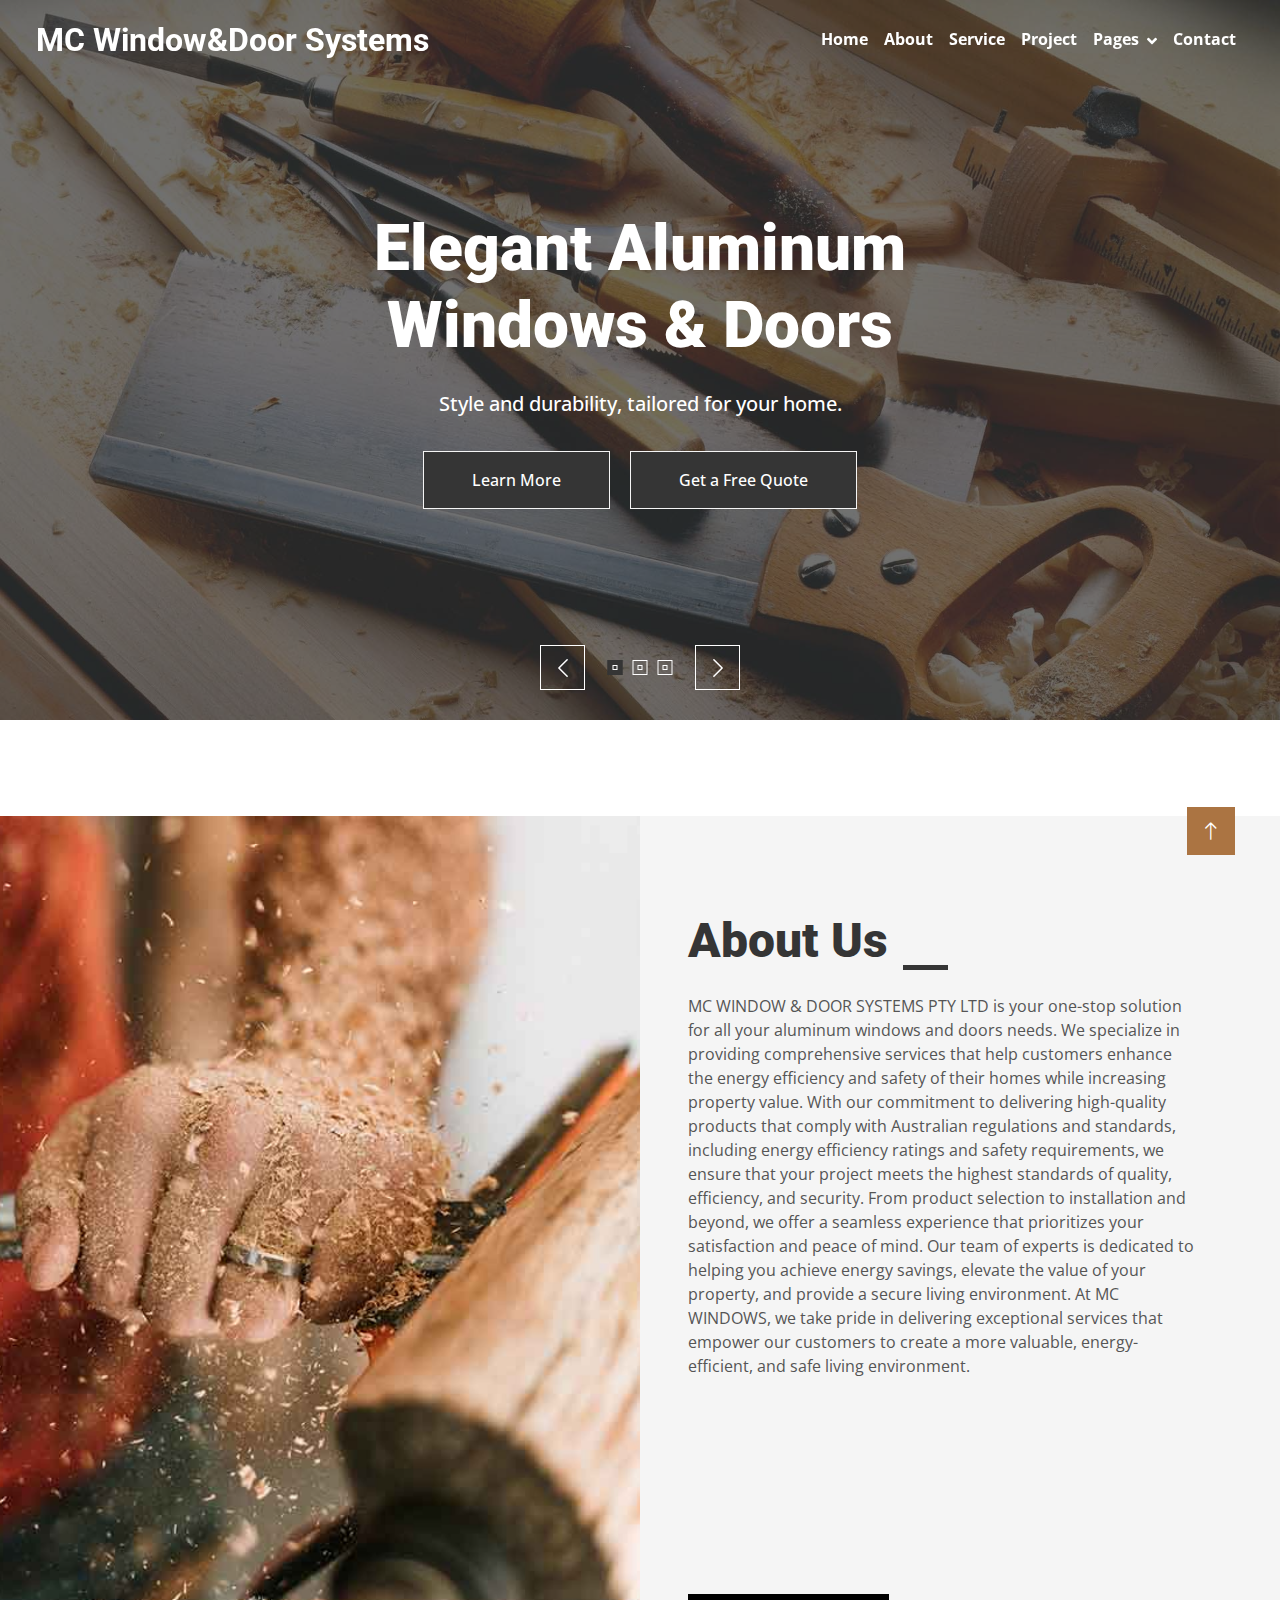
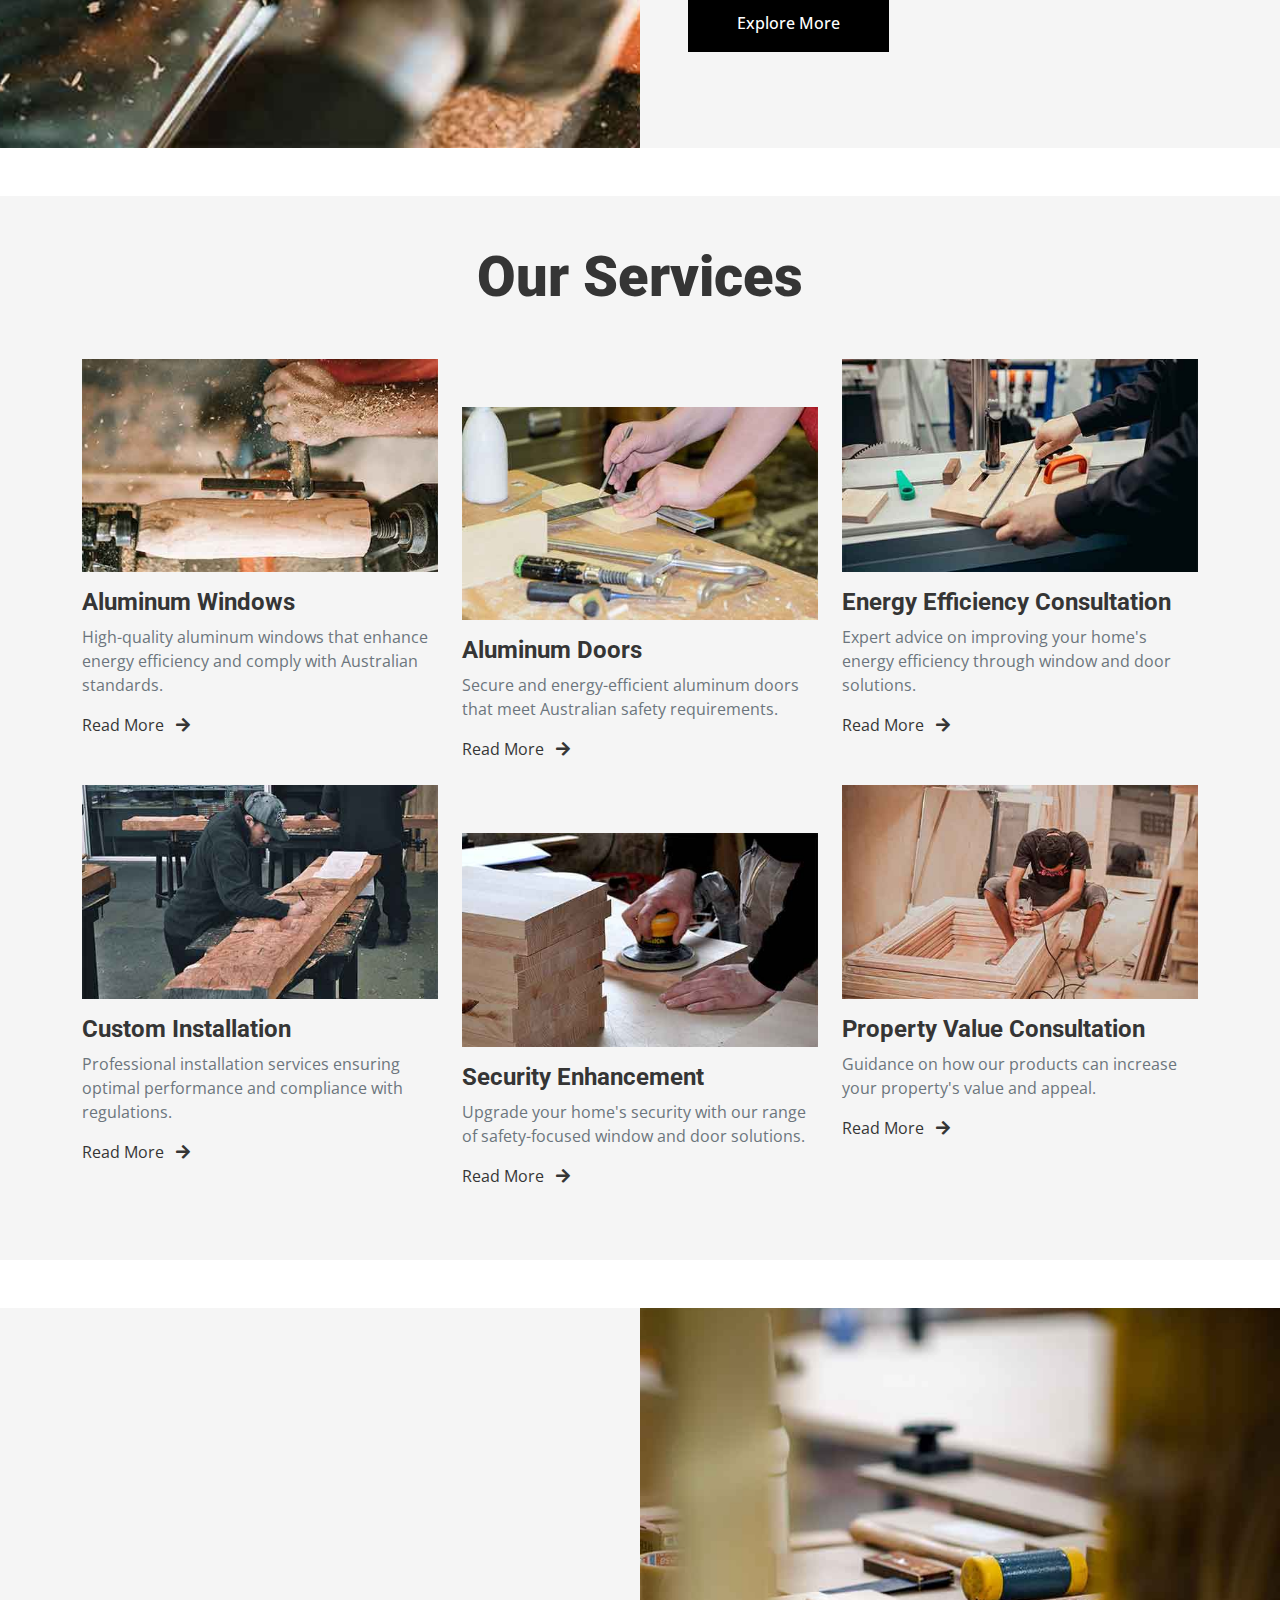
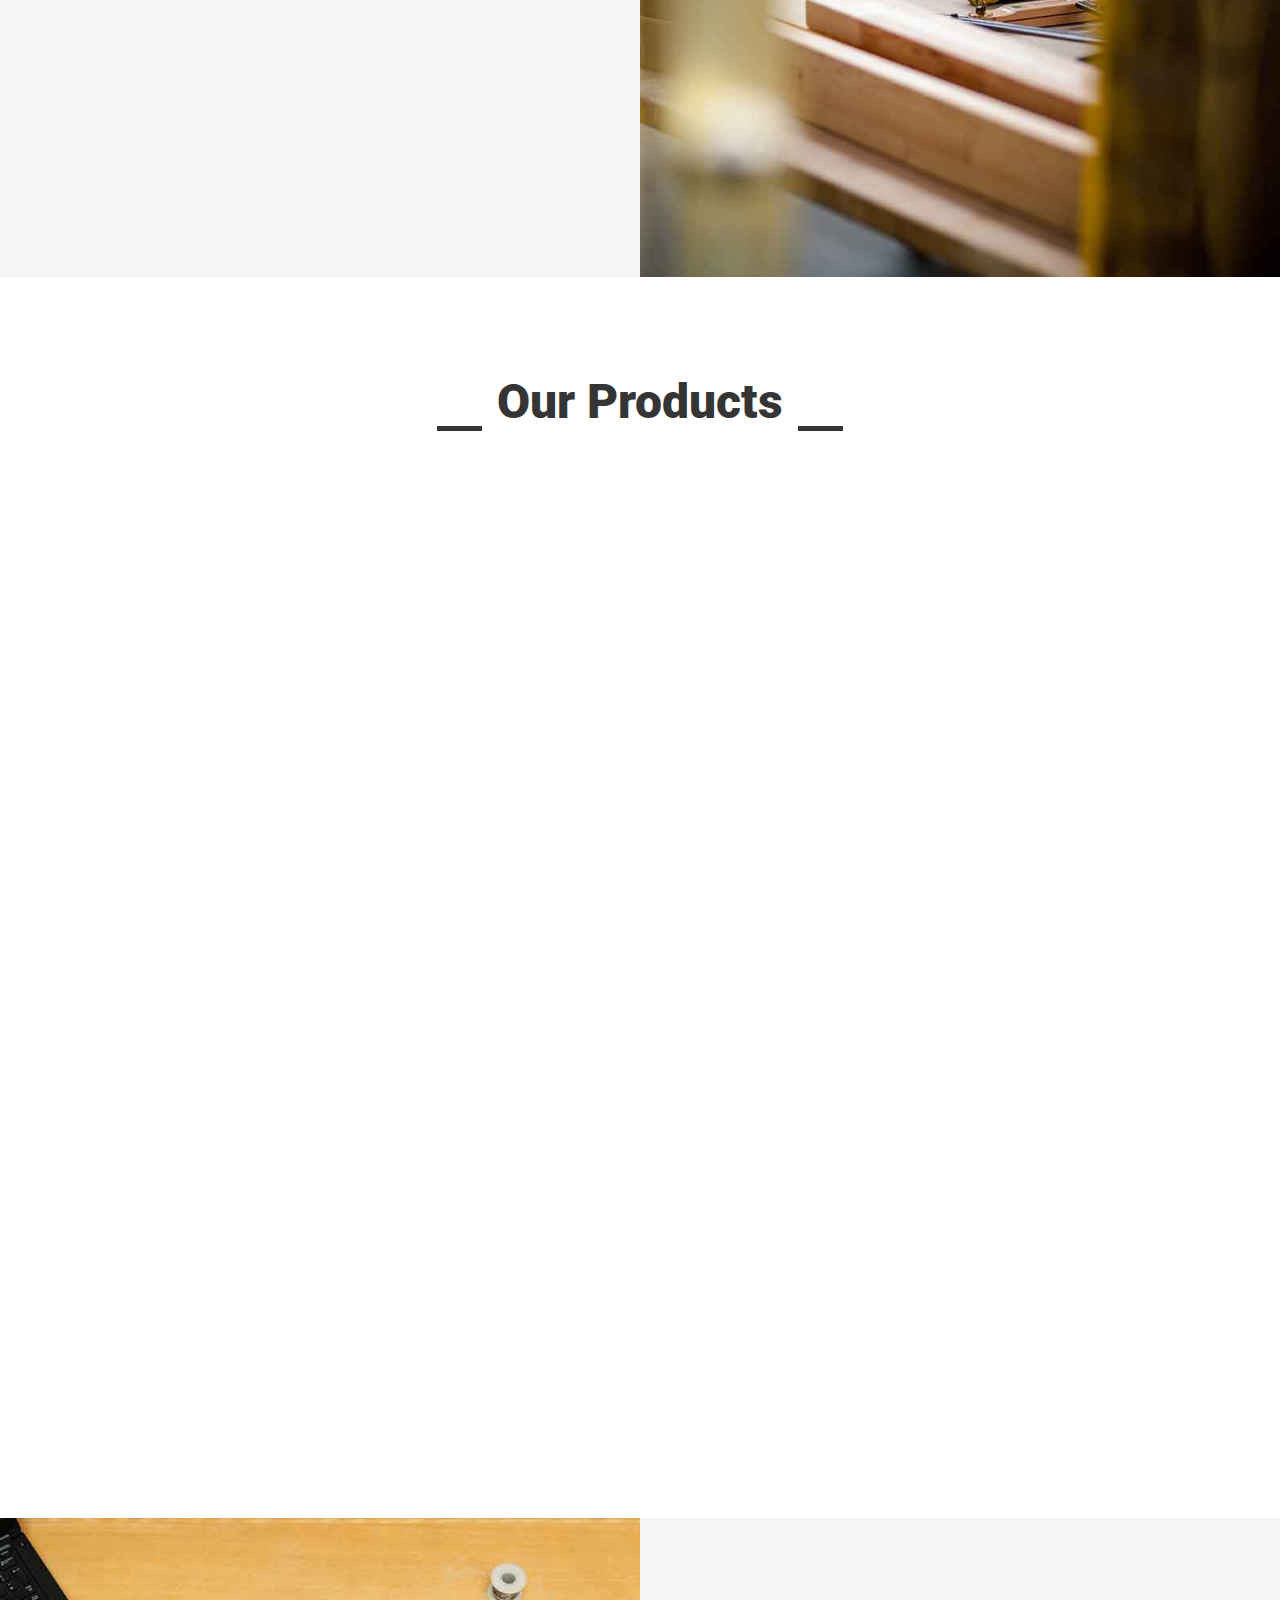
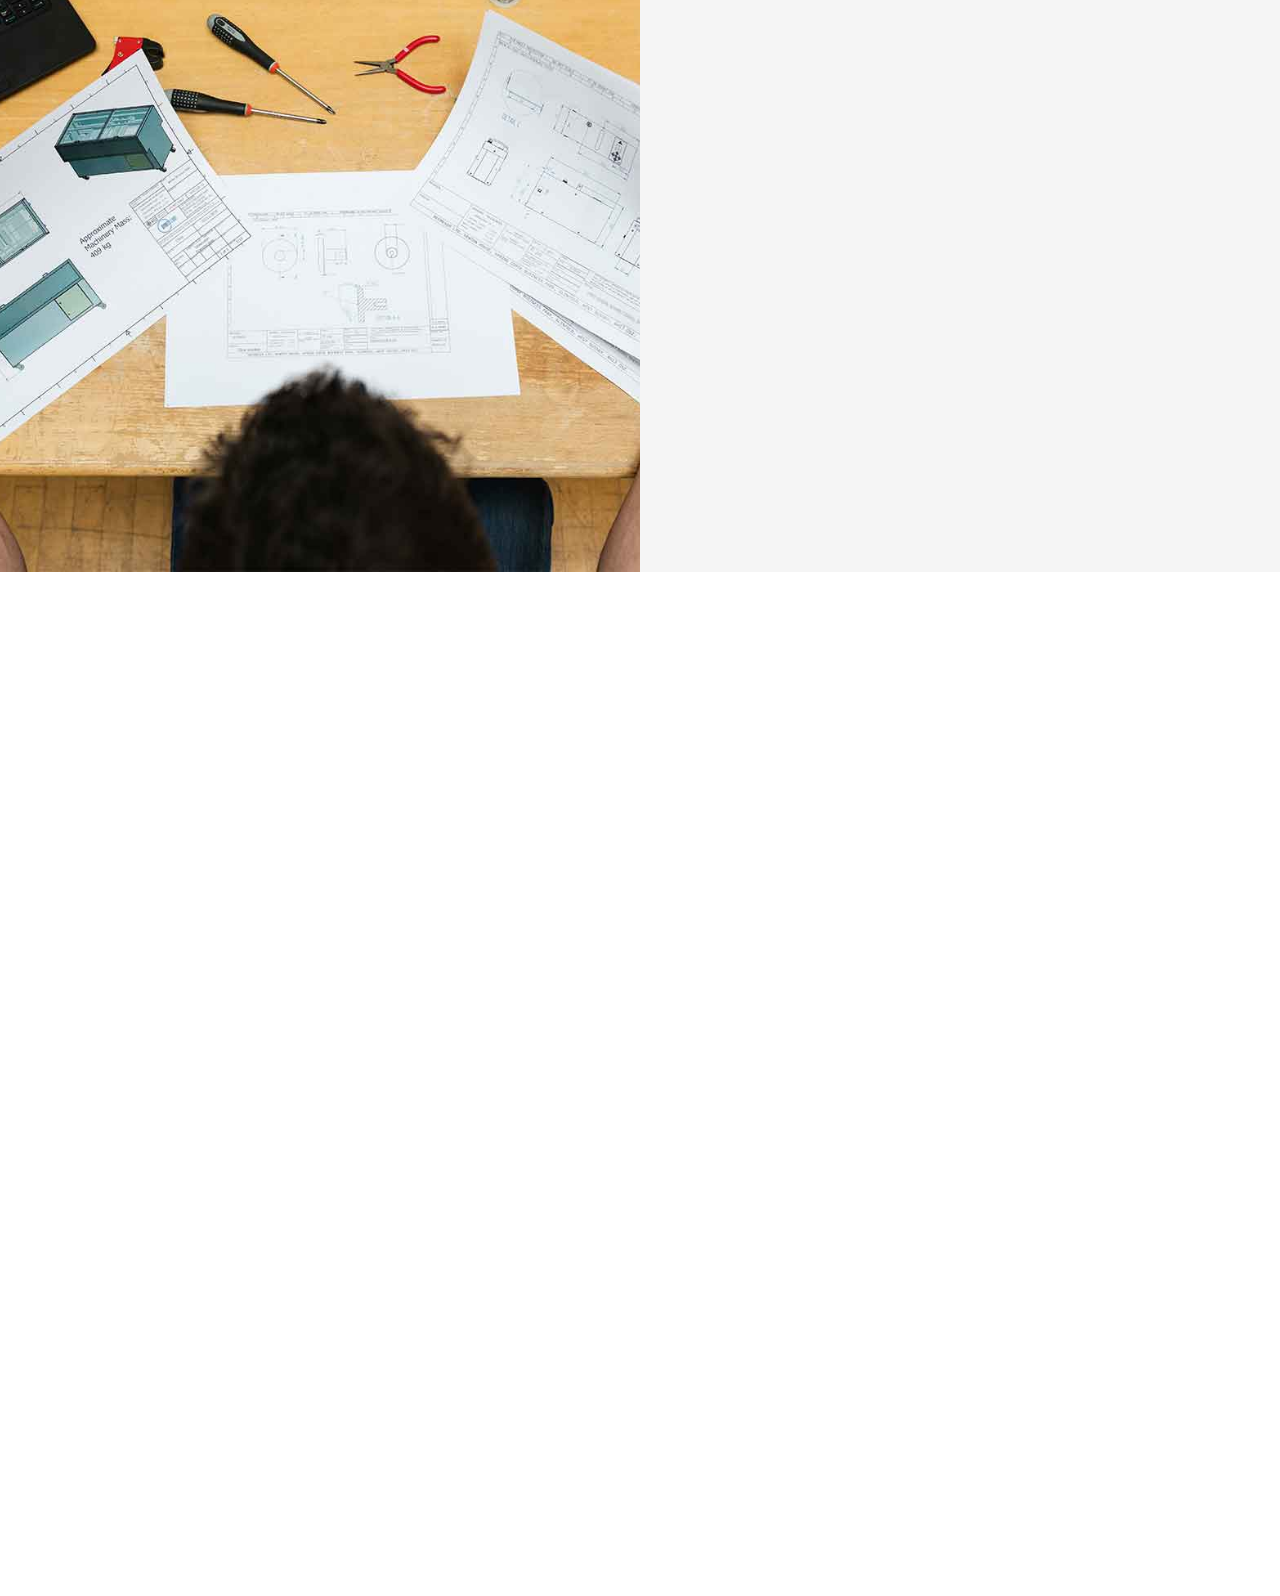
<file: index.html>
<!DOCTYPE html>
<html lang="en">

<head>
    <meta charset="utf-8">
    <title>MC Window&Door Systems</title>
    <meta content="width=device-width, initial-scale=1.0" name="viewport">
    <meta content="" name="keywords">
    <meta content="" name="description">

    <!-- Favicon -->
    <link href="img/favicon.ico" rel="icon">

    <!-- Google Web Fonts -->
    <link rel="preconnect" href="https://fonts.googleapis.com">
    <link rel="preconnect" href="https://fonts.gstatic.com" crossorigin>
    <link href="https://fonts.googleapis.com/css2?family=Open+Sans:wght@400;500&family=Roboto:wght@500;700;900&display=swap" rel="stylesheet"> 

    <!-- Icon Font Stylesheet -->
    <link href="https://cdnjs.cloudflare.com/ajax/libs/font-awesome/5.10.0/css/all.min.css" rel="stylesheet">
    <link href="https://cdn.jsdelivr.net/npm/bootstrap-icons@1.4.1/font/bootstrap-icons.css" rel="stylesheet">

    <!-- Libraries Stylesheet -->
    <link href="lib/animate/animate.min.css" rel="stylesheet">
    <link href="lib/owlcarousel/assets/owl.carousel.min.css" rel="stylesheet">
    <link href="lib/lightbox/css/lightbox.min.css" rel="stylesheet">

    <!-- Customized Bootstrap Stylesheet -->
    <link href="css/bootstrap.min.css" rel="stylesheet">

    <!-- Template Stylesheet -->
    <link href="css/style.css" rel="stylesheet">
</head>
<style>
    /* 确保这些样式应用得更强 */
    .navbar {
        position: absolute !important;
        width: 100%;
        z-index: 1000;
        background-color: transparent !important;
        padding-top: 20px;  /* 增加一些上边距 */
    }
    .navbar-nav .nav-link {
        color: white !important;
        font-weight: bold;  /* 使文字更明显 */
    }
    .dropdown-menu {
        background-color: rgba(0, 0, 0, 0.7) !important;
    }
    .dropdown-item {
        color: white !important;
    }
    .dropdown-item:hover {
        background-color: rgba(255, 255, 255, 0.1) !important;
    }
    /* 添加一些调试样式 */
    .debug-outline {
        outline: 2px solid red;
    }
    @media (min-width: 768px) {
    .services-grid {
        display: flex;
        flex-wrap: wrap;
    }
    .services-grid > div {
        width: 50%;
    }
    }

    @media (min-width: 992px) {
    .services-grid > div {
        width: 33.333%;
    }
    }
</style>
<body>
    <!-- Spinner Start -->
    <div id="spinner" class="show bg-white position-fixed translate-middle w-100 vh-100 top-50 start-50 d-flex align-items-center justify-content-center">
        <div class="spinner-grow text-primary" style="width: 3rem; height: 3rem;" role="status">
            <span class="sr-only">Loading...</span>
        </div>
    </div>
    <!-- Spinner End -->


    <!-- Topbar Start -->
    <!-- <div class="container-fluid bg-light p-0">
        <div class="row gx-0 d-none d-lg-flex">
            <div class="col-lg-7 px-5 text-start">
                <div class="h-100 d-inline-flex align-items-center py-3 me-4">
                    <small class="fa fa-map-marker-alt text-primary me-2"></small>
                    <small>123 Street, New York, USA</small>
                </div>
                <div class="h-100 d-inline-flex align-items-center py-3">
                    <small class="far fa-clock text-primary me-2"></small>
                    <small>Mon - Fri : 09.00 AM - 09.00 PM</small>
                </div>
            </div>
            <div class="col-lg-5 px-5 text-end">
                <div class="h-100 d-inline-flex align-items-center py-3 me-4">
                    <small class="fa fa-phone-alt text-primary me-2"></small>
                    <small>+012 345 6789</small>
                </div>
                <div class="h-100 d-inline-flex align-items-center">
                    <a class="btn btn-sm-square bg-white text-primary me-1" href=""><i class="fab fa-facebook-f"></i></a>
                    <a class="btn btn-sm-square bg-white text-primary me-1" href=""><i class="fab fa-twitter"></i></a>
                    <a class="btn btn-sm-square bg-white text-primary me-1" href=""><i class="fab fa-linkedin-in"></i></a>
                    <a class="btn btn-sm-square bg-white text-primary me-0" href=""><i class="fab fa-instagram"></i></a>
                </div>
            </div>
        </div>
    </div> -->
    <!-- Topbar End -->


    <!-- Navbar Start -->
    <nav class="navbar navbar-expand-lg px-4 py-3">
        <div class="container-fluid">
            <a href="index.html" class="navbar-brand d-flex align-items-center">
                <h2 class="m-0 text-white">MC Window&Door Systems</h2>
            </a>
            <button type="button" class="navbar-toggler" data-bs-toggle="collapse" data-bs-target="#navbarCollapse">
                <span class="navbar-toggler-icon"></span>
            </button>
            <div class="collapse navbar-collapse" id="navbarCollapse">
                <div class="navbar-nav ms-auto">
                    <a href="index.html" class="nav-item nav-link active text-white">Home</a>
                    <a href="about.html" class="nav-item nav-link text-white">About</a>
                    <a href="service.html" class="nav-item nav-link text-white">Service</a>
                    <a href="project.html" class="nav-item nav-link text-white">Project</a>
                    <div class="nav-item dropdown">
                        <a href="#" class="nav-link dropdown-toggle text-white" data-bs-toggle="dropdown">Pages</a>
                        <div class="dropdown-menu fade-up m-0">
                            <a href="feature.html" class="dropdown-item text-white">Feature</a>
                            <a href="quote.html" class="dropdown-item text-white">Free Quote</a>
                            <a href="team.html" class="dropdown-item text-white">Our Team</a>
                            <a href="testimonial.html" class="dropdown-item text-white">Testimonial</a>
                            <a href="404.html" class="dropdown-item text-white">404 Page</a>
                        </div>
                    </div>
                    <a href="contact.html" class="nav-item nav-link text-white">Contact</a>
                </div>
            </div>
        </div>
    </nav>
    <!-- Navbar End -->


    <!-- Carousel Start -->
    <div class="container-fluid p-0 pb-5">
        <div class="owl-carousel header-carousel position-relative">
            <div class="owl-carousel-item position-relative">
                <img class="img-fluid" src="img/carousel-1.jpg" alt="">
                <div class="position-absolute top-0 start-0 w-100 h-100 d-flex align-items-center" style="background: rgba(53, 53, 53, .7);">
                    <div class="container">
                        <div class="row justify-content-center">
                            <div class="col-12 col-lg-8 text-center">
                                <!-- <h5 class="text-white text-uppercase mb-3 animated slideInDown">Welcome To MC Window&Door Systems</h5> -->
                                <h1 class="display-3 text-white animated slideInDown mb-4">Elegant Aluminum Windows & Doors</h1>
                                <p class="fs-5 fw-medium text-white mb-4 pb-2">Style and durability, tailored for your home.</p>
                                <a href="" class="btn btn-light text-white py-md-3 px-md-5 me-3 animated slideInLeft" style="background-color: #353535;">Learn More</a>
                                <a href="" class="btn btn-light text-white py-md-3 px-md-5 animated slideInRight" style="background-color: #353535;">Get a Free Quote</a>
                            </div>
                        </div>
                    </div>
                </div>
            </div>
            <div class="owl-carousel-item position-relative">
                <img class="img-fluid" src="img/carousel-2.jpg" alt="">
                <div class="position-absolute top-0 start-0 w-100 h-100 d-flex align-items-center" style="background: rgba(53, 53, 53, .7);">
                    <div class="container">
                        <div class="row justify-content-center">
                            <div class="col-12 col-lg-8 text-center">
                                <!-- <h5 class="text-white text-uppercase mb-3 animated slideInDown">Welcome To MC Window&Door Systems</h5> -->
                                <h1 class="display-3 text-white animated slideInDown mb-4">Precision Installation Guaranteed</h1>
                                <p class="fs-5 fw-medium text-white mb-4 pb-2">Expertly installed for flawless performance.</p>
                                <a href="" class="btn btn-light text-white py-md-3 px-md-5 me-3 animated slideInLeft" style="background-color: #353535;">Learn More</a>
                                <a href="" class="btn btn-light text-white py-md-3 px-md-5 animated slideInRight" style="background-color: #353535;">Get a Free Quote</a>
                            </div>
                        </div>
                    </div>
                </div>
            </div>
            <div class="owl-carousel-item position-relative">
                <img class="img-fluid" src="img/carousel-3.jpg" alt="">
                <div class="position-absolute top-0 start-0 w-100 h-100 d-flex align-items-center" style="background: rgba(53, 53, 53, .7);">
                    <div class="container">
                        <div class="row justify-content-center">
                            <div class="col-12 col-lg-8 text-center">
                                <!-- <h5 class="text-white text-uppercase mb-3 animated slideInDown">Welcome To MC Window&Door Systems</h5> -->
                                <h1 class="display-3 text-white animated slideInDown mb-4">Custom Aluminum Designs</h1>
                                <p class="fs-5 fw-medium text-white mb-4 pb-2">Made to match your unique vision.</p>
                                <a href="" class="btn btn-light text-white py-md-3 px-md-5 me-3 animated slideInLeft" style="background-color: #353535;">Learn More</a>
                                <a href="" class="btn btn-light text-white py-md-3 px-md-5 animated slideInRight" style="background-color: #353535;">Get a Free Quote</a>
                            </div>
                        </div>
                    </div>
                </div>
            </div>
        </div>
    </div>
    <!-- Carousel End -->


    <!-- Feature Start -->
    <!-- <div class="container-xxl py-5">
        <div class="container">
            <div class="row g-5">
                <div class="col-md-6 col-lg-3 wow fadeIn" data-wow-delay="0.1s">
                    <div class="d-flex align-items-center justify-content-between mb-2">
                        <div class="d-flex align-items-center justify-content-center bg-light" style="width: 60px; height: 60px;">
                            <i class="fa fa-user-check fa-2x text-primary"></i>
                        </div>
                        <h1 class="display-1 text-light mb-0">01</h1>
                    </div>
                    <h5>Creative Designers</h5>
                </div>
                <div class="col-md-6 col-lg-3 wow fadeIn" data-wow-delay="0.3s">
                    <div class="d-flex align-items-center justify-content-between mb-2">
                        <div class="d-flex align-items-center justify-content-center bg-light" style="width: 60px; height: 60px;">
                            <i class="fa fa-check fa-2x text-primary"></i>
                        </div>
                        <h1 class="display-1 text-light mb-0">02</h1>
                    </div>
                    <h5>Quality Products</h5>
                </div>
                <div class="col-md-6 col-lg-3 wow fadeIn" data-wow-delay="0.5s">
                    <div class="d-flex align-items-center justify-content-between mb-2">
                        <div class="d-flex align-items-center justify-content-center bg-light" style="width: 60px; height: 60px;">
                            <i class="fa fa-drafting-compass fa-2x text-primary"></i>
                        </div>
                        <h1 class="display-1 text-light mb-0">03</h1>
                    </div>
                    <h5>Free Consultation</h5>
                </div>
                <div class="col-md-6 col-lg-3 wow fadeIn" data-wow-delay="0.7s">
                    <div class="d-flex align-items-center justify-content-between mb-2">
                        <div class="d-flex align-items-center justify-content-center bg-light" style="width: 60px; height: 60px;">
                            <i class="fa fa-headphones fa-2x text-primary"></i>
                        </div>
                        <h1 class="display-1 text-light mb-0">04</h1>
                    </div>
                    <h5>Customer Support</h5>
                </div>
            </div>
        </div>
    </div> -->
    <!-- Feature Start -->



    <!-- About Start -->
    <div class="container-fluid bg-light overflow-hidden my-5 px-lg-0">
        <div class="container about px-lg-0">
            <div class="row g-0 mx-lg-0">
                <div class="col-lg-6 ps-lg-0" style="min-height: 400px;">
                    <div class="position-relative h-100">
                        <img class="position-absolute img-fluid w-100 h-100" src="img/about.jpg" style="object-fit: cover;" alt="">
                    </div>
                </div>
                <div class="col-lg-6 about-text py-5 wow fadeIn" data-wow-delay="0.5s">
                    <div class="p-lg-5 pe-lg-0">
                        <div class="section-title text-start">
                            <h1 class="display-5 mb-4">About Us</h1>
                        </div>
                        <p class="mb-4 pb-2">MC WINDOW & DOOR SYSTEMS PTY LTD is your one-stop solution for all your aluminum windows and doors needs. We specialize in providing comprehensive services that help customers enhance the energy efficiency and safety of their homes while increasing property value. With our commitment to delivering high-quality products that comply with Australian regulations and standards, including energy efficiency ratings and safety requirements, we ensure that your project meets the highest standards of quality, efficiency, and security. From product selection to installation and beyond, we offer a seamless experience that prioritizes your satisfaction and peace of mind. Our team of experts is dedicated to helping you achieve energy savings, elevate the value of your property, and provide a secure living environment. At MC WINDOWS, we take pride in delivering exceptional services that empower our customers to create a more valuable, energy-efficient, and safe living environment.</p>
                        <div class="row g-4 mb-4 pb-2">
                            <div class="col-sm-6 wow fadeIn" data-wow-delay="0.2s">
                                <div class="d-flex align-items-center mb-3">
                                    <div class="d-flex flex-shrink-0 align-items-center justify-content-center bg-black" style="width: 60px; height: 60px;">
                                        <i class="fas fa-tools fa-2x text-black"></i>
                                    </div>
                                    <div class="ms-3">
                                        <p class="fw-medium mb-0">One-stop Solution</p>
                                    </div>
                                </div>
                                <div class="d-flex align-items-center mb-3">
                                    <div class="d-flex flex-shrink-0 align-items-center justify-content-center bg-black" style="width: 60px; height: 60px;">
                                        <i class="fas fa-leaf fa-2x text-black"></i>
                                    </div>
                                    <div class="ms-3">
                                        <p class="fw-medium mb-0">Energy Efficiency</p>
                                    </div>
                                </div>
                            </div>
                            <div class="col-sm-6 wow fadeIn" data-wow-delay="0.3s">
                                <div class="d-flex align-items-center mb-3">
                                    <div class="d-flex flex-shrink-0 align-items-center justify-content-center bg-black" style="width: 60px; height: 60px;">
                                        <i class="fas fa-chart-line fa-2x text-black"></i>
                                    </div>
                                    <div class="ms-3">
                                        <p class="fw-medium mb-0">Create Value</p>
                                    </div>
                                </div>
                                <div class="d-flex align-items-center mb-3">
                                    <div class="d-flex flex-shrink-0 align-items-center justify-content-center bg-black" style="width: 60px; height: 60px;">
                                        <i class="fas fa-shield-alt fa-2x text-black"></i>
                                    </div>
                                    <div class="ms-3">
                                        <p class="fw-medium mb-0">Safe Living</p>
                                    </div>
                                </div>
                            </div>
                        </div>
                        <a href="" class="btn py-3 px-5" style="color: #ffffff; background-color: #000000; border-color: #000000;">Explore More</a>
                    </div>
                </div>
            </div>
        </div>
    </div>
    <!-- About End -->


    <!-- Service Start -->
    <div class="container-fluid py-5 bg-light">
        <div class="container">
          <h1 class="text-center display-4 mb-5">Our Services</h1>
          <div class="row">
            <div class="col-md-4 mb-4">
              <div class="service-item d-flex flex-column align-items-start" style="transition: transform 0.3s ease-in-out;" onmouseover="this.style.transform='translateY(-10px)'" onmouseout="this.style.transform='translateY(0)'">
                <img src="img/service-1.jpg" alt="Aluminum Windows" class="img-fluid mb-3 rounded">
                <h3 class="h4 mb-2">Aluminum Windows</h3>
                <p class="text-muted">High-quality aluminum windows that enhance energy efficiency and comply with Australian standards.</p>
                <a href="" class="text-dark">Read More <i class="fa fa-arrow-right ms-2"></i></a>
              </div>
            </div>
            <div class="col-md-4 mb-4 mt-md-5">
              <div class="service-item d-flex flex-column align-items-start" style="transition: transform 0.3s ease-in-out;" onmouseover="this.style.transform='translateY(-10px)'" onmouseout="this.style.transform='translateY(0)'">
                <img src="img/service-2.jpg" alt="Aluminum Doors" class="img-fluid mb-3 rounded">
                <h3 class="h4 mb-2">Aluminum Doors</h3>
                <p class="text-muted">Secure and energy-efficient aluminum doors that meet Australian safety requirements.</p>
                <a href="" class="text-dark">Read More <i class="fa fa-arrow-right ms-2"></i></a>
              </div>
            </div>
            <div class="col-md-4 mb-4">
              <div class="service-item d-flex flex-column align-items-start" style="transition: transform 0.3s ease-in-out;" onmouseover="this.style.transform='translateY(-10px)'" onmouseout="this.style.transform='translateY(0)'">
                <img src="img/service-3.jpg" alt="Energy Efficiency Consultation" class="img-fluid mb-3 rounded">
                <h3 class="h4 mb-2">Energy Efficiency Consultation</h3>
                <p class="text-muted">Expert advice on improving your home's energy efficiency through window and door solutions.</p>
                <a href="" class="text-dark">Read More <i class="fa fa-arrow-right ms-2"></i></a>
              </div>
            </div>
            <div class="col-md-4 mb-4">
              <div class="service-item d-flex flex-column align-items-start" style="transition: transform 0.3s ease-in-out;" onmouseover="this.style.transform='translateY(-10px)'" onmouseout="this.style.transform='translateY(0)'">
                <img src="img/service-4.jpg" alt="Custom Installation" class="img-fluid mb-3 rounded">
                <h3 class="h4 mb-2">Custom Installation</h3>
                <p class="text-muted">Professional installation services ensuring optimal performance and compliance with regulations.</p>
                <a href="" class="text-dark">Read More <i class="fa fa-arrow-right ms-2"></i></a>
              </div>
            </div>
            <div class="col-md-4 mb-4 mt-md-5">
              <div class="service-item d-flex flex-column align-items-start" style="transition: transform 0.3s ease-in-out;" onmouseover="this.style.transform='translateY(-10px)'" onmouseout="this.style.transform='translateY(0)'">
                <img src="img/service-5.jpg" alt="Security Enhancement" class="img-fluid mb-3 rounded">
                <h3 class="h4 mb-2">Security Enhancement</h3>
                <p class="text-muted">Upgrade your home's security with our range of safety-focused window and door solutions.</p>
                <a href="" class="text-dark">Read More <i class="fa fa-arrow-right ms-2"></i></a>
              </div>
            </div>
            <div class="col-md-4 mb-4">
              <div class="service-item d-flex flex-column align-items-start" style="transition: transform 0.3s ease-in-out;" onmouseover="this.style.transform='translateY(-10px)'" onmouseout="this.style.transform='translateY(0)'">
                <img src="img/service-6.jpg" alt="Property Value Consultation" class="img-fluid mb-3 rounded">
                <h3 class="h4 mb-2">Property Value Consultation</h3>
                <p class="text-muted">Guidance on how our products can increase your property's value and appeal.</p>
                <a href="" class="text-dark">Read More <i class="fa fa-arrow-right ms-2"></i></a>
              </div>
            </div>
          </div>
        </div>
      </div>
    <!-- Service End -->


    <!-- Feature Start -->
    <div class="container-fluid bg-light overflow-hidden my-5 px-lg-0">
        <div class="container feature px-lg-0">
            <div class="row g-0 mx-lg-0">
                <div class="col-lg-6 feature-text py-5 wow fadeIn" data-wow-delay="0.5s">
                    <div class="p-lg-5 ps-lg-0">
                        <div class="section-title text-start">
                            <h1 class="display-5 mb-4">Why Choose Us</h1>
                        </div>
                        <p class="mb-4 pb-2">MC WINDOW & DOOR SYSTEMS PTY LTD is your one-stop solution for all your aluminum windows and doors needs. We specialize in providing comprehensive services that help customers enhance the energy efficiency and safety of their homes while increasing property value.</p>
                        <div class="row g-4">
                            <div class="col-6">
                                <div class="d-flex align-items-center">
                                    <div class="d-flex flex-shrink-0 align-items-center justify-content-center bg-white" style="width: 60px; height: 60px;">
                                        <i class="fa fa-check fa-2x text-dark"></i>
                                    </div>
                                    <div class="ms-4">
                                        <p class="mb-2 fw-bold">One-stop</p>
                                        <h5 class="mb-0 fw-bold">Solution</h5>
                                    </div>
                                </div>
                            </div>
                            <div class="col-6">
                                <div class="d-flex align-items-center">
                                    <div class="d-flex flex-shrink-0 align-items-center justify-content-center bg-white" style="width: 60px; height: 60px;">
                                        <i class="fa fa-user-check fa-2x text-dark"></i>
                                    </div>
                                    <div class="ms-4">
                                        <p class="mb-2 fw-bold">Energy</p>
                                        <h5 class="mb-0 fw-bold">Efficiency</h5>
                                    </div>
                                </div>
                            </div>
                            <div class="col-6">
                                <div class="d-flex align-items-center">
                                    <div class="d-flex flex-shrink-0 align-items-center justify-content-center bg-white" style="width: 60px; height: 60px;">
                                        <i class="fa fa-drafting-compass fa-2x text-dark"></i>
                                    </div>
                                    <div class="ms-4">
                                        <p class="mb-2 fw-bold">Create</p>
                                        <h5 class="mb-0 fw-bold">Value</h5>
                                    </div>
                                </div>
                            </div>
                            <div class="col-6">
                                <div class="d-flex align-items-center">
                                    <div class="d-flex flex-shrink-0 align-items-center justify-content-center bg-white" style="width: 60px; height: 60px;">
                                        <i class="fa fa-headphones fa-2x text-dark"></i>
                                    </div>
                                    <div class="ms-4">
                                        <p class="mb-2 fw-bold">Safe</p>
                                        <h5 class="mb-0 fw-bold">Living</h5>
                                    </div>
                                </div>
                            </div>
                        </div>
                    </div>
                </div>
                <div class="col-lg-6 pe-lg-0" style="min-height: 400px;">
                    <div class="position-relative h-100">
                        <img class="position-absolute img-fluid w-100 h-100" src="img/feature.jpg" style="object-fit: cover;" alt="">
                    </div>
                </div>
            </div>
        </div>
    </div>
    <!-- Feature End -->


    <!-- Projects Start -->
    <div class="container-xxl py-5">
        <div class="container">
            <div class="section-title text-center">
                <h1 class="display-5 mb-5">Our Products</h1>
            </div>
            <!-- <div class="row mt-n2 wow fadeInUp" data-wow-delay="0.3s">
                <div class="col-12 text-center">
                    <ul class="list-inline mb-5" id="portfolio-flters">
                        <li class="mx-2 active" data-filter="*">All</li>
                        <li class="mx-2" data-filter=".first">General Carpentry</li>
                        <li class="mx-2" data-filter=".second">Custom Carpentry</li>
                    </ul>
                </div>
            </div> -->
            <div class="row g-4 portfolio-container">
                <div class="col-lg-4 col-md-6 portfolio-item first wow fadeInUp" data-wow-delay="0.1s">
                    <div class="rounded overflow-hidden">
                        <div class="position-relative overflow-hidden">
                            <img class="img-fluid w-100" src="img/portfolio-1.jpg" alt="">
                            <div class="portfolio-overlay">
                                <a class="btn btn-square btn-outline-light mx-1" href="img/portfolio-1.jpg" data-lightbox="portfolio"><i class="fa fa-eye"></i></a>
                                <a class="btn btn-square btn-outline-light mx-1" href=""><i class="fa fa-link"></i></a>
                            </div>
                        </div>
                        <div class="border border-5 border-light border-top-0 p-4">
                            <p class="text-primary fw-medium mb-2">General Carpentry</p>
                            <h5 class="lh-base mb-0">Wooden Furniture Manufacturing And Remodeling</a>
                        </div>
                    </div>
                </div>
                <div class="col-lg-4 col-md-6 portfolio-item second wow fadeInUp" data-wow-delay="0.3s">
                    <div class="rounded overflow-hidden">
                        <div class="position-relative overflow-hidden">
                            <img class="img-fluid w-100" src="img/portfolio-2.jpg" alt="">
                            <div class="portfolio-overlay">
                                <a class="btn btn-square btn-outline-light mx-1" href="img/portfolio-2.jpg" data-lightbox="portfolio"><i class="fa fa-eye"></i></a>
                                <a class="btn btn-square btn-outline-light mx-1" href=""><i class="fa fa-link"></i></a>
                            </div>
                        </div>
                        <div class="border border-5 border-light border-top-0 p-4">
                            <p class="text-primary fw-medium mb-2">Custom Carpentry</p>
                            <h5 class="lh-base mb-0">Wooden Furniture Manufacturing And Remodeling</a>
                        </div>
                    </div>
                </div>
                <div class="col-lg-4 col-md-6 portfolio-item first wow fadeInUp" data-wow-delay="0.5s">
                    <div class="rounded overflow-hidden">
                        <div class="position-relative overflow-hidden">
                            <img class="img-fluid w-100" src="img/portfolio-3.jpg" alt="">
                            <div class="portfolio-overlay">
                                <a class="btn btn-square btn-outline-light mx-1" href="img/portfolio-3.jpg" data-lightbox="portfolio"><i class="fa fa-eye"></i></a>
                                <a class="btn btn-square btn-outline-light mx-1" href=""><i class="fa fa-link"></i></a>
                            </div>
                        </div>
                        <div class="border border-5 border-light border-top-0 p-4">
                            <p class="text-primary fw-medium mb-2">General Carpentry</p>
                            <h5 class="lh-base mb-0">Wooden Furniture Manufacturing And Remodeling</a>
                        </div>
                    </div>
                </div>
                <div class="col-lg-4 col-md-6 portfolio-item second wow fadeInUp" data-wow-delay="0.1s">
                    <div class="rounded overflow-hidden">
                        <div class="position-relative overflow-hidden">
                            <img class="img-fluid w-100" src="img/portfolio-4.jpg" alt="">
                            <div class="portfolio-overlay">
                                <a class="btn btn-square btn-outline-light mx-1" href="img/portfolio-4.jpg" data-lightbox="portfolio"><i class="fa fa-eye"></i></a>
                                <a class="btn btn-square btn-outline-light mx-1" href=""><i class="fa fa-link"></i></a>
                            </div>
                        </div>
                        <div class="border border-5 border-light border-top-0 p-4">
                            <p class="text-primary fw-medium mb-2">Custom Carpentry</p>
                            <h5 class="lh-base mb-0">Wooden Furniture Manufacturing And Remodeling</a>
                        </div>
                    </div>
                </div>
                <div class="col-lg-4 col-md-6 portfolio-item first wow fadeInUp" data-wow-delay="0.3s">
                    <div class="rounded overflow-hidden">
                        <div class="position-relative overflow-hidden">
                            <img class="img-fluid w-100" src="img/portfolio-5.jpg" alt="">
                            <div class="portfolio-overlay">
                                <a class="btn btn-square btn-outline-light mx-1" href="img/portfolio-5.jpg" data-lightbox="portfolio"><i class="fa fa-eye"></i></a>
                                <a class="btn btn-square btn-outline-light mx-1" href=""><i class="fa fa-link"></i></a>
                            </div>
                        </div>
                        <div class="border border-5 border-light border-top-0 p-4">
                            <p class="text-primary fw-medium mb-2">General Carpentry</p>
                            <h5 class="lh-base mb-0">Wooden Furniture Manufacturing And Remodeling</a>
                        </div>
                    </div>
                </div>
                <div class="col-lg-4 col-md-6 portfolio-item second wow fadeInUp" data-wow-delay="0.5s">
                    <div class="rounded overflow-hidden">
                        <div class="position-relative overflow-hidden">
                            <img class="img-fluid w-100" src="img/portfolio-6.jpg" alt="">
                            <div class="portfolio-overlay">
                                <a class="btn btn-square btn-outline-light mx-1" href="img/portfolio-6.jpg" data-lightbox="portfolio"><i class="fa fa-eye"></i></a>
                                <a class="btn btn-square btn-outline-light mx-1" href=""><i class="fa fa-link"></i></a>
                            </div>
                        </div>
                        <div class="border border-5 border-light border-top-0 p-4">
                            <p class="text-primary fw-medium mb-2">Custom Carpentry</p>
                            <h5 class="lh-base mb-0">Wooden Furniture Manufacturing And Remodeling</a>
                        </div>
                    </div>
                </div>
            </div>
        </div>
    </div>
    <!-- Projects End -->


    <!-- Quote Start -->
    <div class="container-fluid bg-light overflow-hidden my-5 px-lg-0">
        <div class="container quote px-lg-0">
            <div class="row g-0 mx-lg-0">
                <div class="col-lg-6 ps-lg-0" style="min-height: 400px;">
                    <div class="position-relative h-100">
                        <img class="position-absolute img-fluid w-100 h-100" src="img/quote.jpg" style="object-fit: cover;" alt="">
                    </div>
                </div>
                <div class="col-lg-6 quote-text py-5 wow fadeIn" data-wow-delay="0.5s">
                    <div class="p-lg-5 pe-lg-0">
                        <div class="section-title text-start">
                            <h1 class="display-5 mb-4">Free Quote</h1>
                        </div>
                        <p class="mb-4 pb-2">Tempor erat elitr rebum at clita. Diam dolor diam ipsum sit. Aliqu diam amet diam et eos. Clita erat ipsum et lorem et sit, sed stet lorem sit clita duo justo erat amet</p>
                        <form>
                            <div class="row g-3">
                                <div class="col-12 col-sm-6">
                                    <input type="text" class="form-control border-0" placeholder="Your Name" style="height: 55px;">
                                </div>
                                <div class="col-12 col-sm-6">
                                    <input type="email" class="form-control border-0" placeholder="Your Email" style="height: 55px;">
                                </div>
                                <div class="col-12 col-sm-6">
                                    <input type="text" class="form-control border-0" placeholder="Your Mobile" style="height: 55px;">
                                </div>
                                <div class="col-12 col-sm-6">
                                    <select class="form-select border-0" style="height: 55px;">
                                        <option selected>Select A Service</option>
                                        <option value="1">Service 1</option>
                                        <option value="2">Service 2</option>
                                        <option value="3">Service 3</option>
                                    </select>
                                </div>
                                <div class="col-12">
                                    <textarea class="form-control border-0" placeholder="Special Note"></textarea>
                                </div>
                                <div class="col-12">
                                    <button class="btn btn-primary w-100 py-3" type="submit">Submit</button>
                                </div>
                            </div>
                        </form>
                    </div>
                </div>
            </div>
        </div>
    </div>
    <!-- Quote End -->


    <!-- Team Start -->
    <!-- <div class="container-xxl py-5">
        <div class="container">
            <div class="section-title text-center">
                <h1 class="display-5 mb-5">Team Members</h1>
            </div>
            <div class="row g-4">
                <div class="col-lg-3 col-md-6 wow fadeInUp" data-wow-delay="0.1s">
                    <div class="team-item">
                        <div class="overflow-hidden position-relative">
                            <img class="img-fluid" src="img/team-1.jpg" alt="">
                            <div class="team-social">
                                <a class="btn btn-square" href=""><i class="fab fa-facebook-f"></i></a>
                                <a class="btn btn-square" href=""><i class="fab fa-twitter"></i></a>
                                <a class="btn btn-square" href=""><i class="fab fa-instagram"></i></a>
                            </div>
                        </div>
                        <div class="text-center border border-5 border-light border-top-0 p-4">
                            <h5 class="mb-0">Full Name</h5>
                            <small>Designation</small>
                        </div>
                    </div>
                </div>
                <div class="col-lg-3 col-md-6 wow fadeInUp" data-wow-delay="0.3s">
                    <div class="team-item">
                        <div class="overflow-hidden position-relative">
                            <img class="img-fluid" src="img/team-2.jpg" alt="">
                            <div class="team-social">
                                <a class="btn btn-square" href=""><i class="fab fa-facebook-f"></i></a>
                                <a class="btn btn-square" href=""><i class="fab fa-twitter"></i></a>
                                <a class="btn btn-square" href=""><i class="fab fa-instagram"></i></a>
                            </div>
                        </div>
                        <div class="text-center border border-5 border-light border-top-0 p-4">
                            <h5 class="mb-0">Full Name</h5>
                            <small>Designation</small>
                        </div>
                    </div>
                </div>
                <div class="col-lg-3 col-md-6 wow fadeInUp" data-wow-delay="0.5s">
                    <div class="team-item">
                        <div class="overflow-hidden position-relative">
                            <img class="img-fluid" src="img/team-3.jpg" alt="">
                            <div class="team-social">
                                <a class="btn btn-square" href=""><i class="fab fa-facebook-f"></i></a>
                                <a class="btn btn-square" href=""><i class="fab fa-twitter"></i></a>
                                <a class="btn btn-square" href=""><i class="fab fa-instagram"></i></a>
                            </div>
                        </div>
                        <div class="text-center border border-5 border-light border-top-0 p-4">
                            <h5 class="mb-0">Full Name</h5>
                            <small>Designation</small>
                        </div>
                    </div>
                </div>
                <div class="col-lg-3 col-md-6 wow fadeInUp" data-wow-delay="0.7s">
                    <div class="team-item">
                        <div class="overflow-hidden position-relative">
                            <img class="img-fluid" src="img/team-4.jpg" alt="">
                            <div class="team-social">
                                <a class="btn btn-square" href=""><i class="fab fa-facebook-f"></i></a>
                                <a class="btn btn-square" href=""><i class="fab fa-twitter"></i></a>
                                <a class="btn btn-square" href=""><i class="fab fa-instagram"></i></a>
                            </div>
                        </div>
                        <div class="text-center border border-5 border-light border-top-0 p-4">
                            <h5 class="mb-0">Full Name</h5>
                            <small>Designation</small>
                        </div>
                    </div>
                </div>
            </div>
        </div>
    </div> -->
    <!-- Team End -->


    <!-- Testimonial Start -->
    <div class="container-xxl py-5 wow fadeInUp" data-wow-delay="0.1s">
        <div class="container">
            <div class="section-title text-center">
                <h1 class="display-5 mb-5">Testimonial</h1>
            </div>
            <div class="owl-carousel testimonial-carousel">
                <div class="testimonial-item text-center">
                    <img class="img-fluid bg-light p-2 mx-auto mb-3" src="img/testimonial-1.jpg" style="width: 90px; height: 90px;">
                    <div class="testimonial-text text-center p-4">
                        <p>Clita clita tempor justo dolor ipsum amet kasd amet duo justo duo duo labore sed sed. Magna ut diam sit et amet stet eos sed clita erat magna elitr erat sit sit erat at rebum justo sea clita.</p>
                        <h5 class="mb-1">Client Name</h5>
                        <span class="fst-italic">Profession</span>
                    </div>
                </div>
                <div class="testimonial-item text-center">
                    <img class="img-fluid bg-light p-2 mx-auto mb-3" src="img/testimonial-2.jpg" style="width: 90px; height: 90px;">
                    <div class="testimonial-text text-center p-4">
                        <p>Clita clita tempor justo dolor ipsum amet kasd amet duo justo duo duo labore sed sed. Magna ut diam sit et amet stet eos sed clita erat magna elitr erat sit sit erat at rebum justo sea clita.</p>
                        <h5 class="mb-1">Client Name</h5>
                        <span class="fst-italic">Profession</span>
                    </div>
                </div>
                <div class="testimonial-item text-center">
                    <img class="img-fluid bg-light p-2 mx-auto mb-3" src="img/testimonial-3.jpg" style="width: 90px; height: 90px;">
                    <div class="testimonial-text text-center p-4">
                        <p>Clita clita tempor justo dolor ipsum amet kasd amet duo justo duo duo labore sed sed. Magna ut diam sit et amet stet eos sed clita erat magna elitr erat sit sit erat at rebum justo sea clita.</p>
                        <h5 class="mb-1">Client Name</h5>
                        <span class="fst-italic">Profession</span>
                    </div>
                </div>
            </div>
        </div>
    </div>
    <!-- Testimonial End -->


    <!-- Footer Start -->
    <div class="container-fluid bg-dark text-light footer mt-5 pt-5 wow fadeIn" data-wow-delay="0.1s">
        <div class="container py-5">
            <div class="row g-5">
                <div class="col-lg-3 col-md-6">
                    <h4 class="text-light mb-4">Address</h4>
                    <p class="mb-2"><i class="fa fa-map-marker-alt me-3"></i>123 Street, New York, USA</p>
                    <p class="mb-2"><i class="fa fa-phone-alt me-3"></i>+012 345 67890</p>
                    <p class="mb-2"><i class="fa fa-envelope me-3"></i>info@example.com</p>
                    <div class="d-flex pt-2">
                        <a class="btn btn-outline-light btn-social" href=""><i class="fab fa-twitter"></i></a>
                        <a class="btn btn-outline-light btn-social" href=""><i class="fab fa-facebook-f"></i></a>
                        <a class="btn btn-outline-light btn-social" href=""><i class="fab fa-youtube"></i></a>
                        <a class="btn btn-outline-light btn-social" href=""><i class="fab fa-linkedin-in"></i></a>
                    </div>
                </div>
                <div class="col-lg-3 col-md-6">
                    <h4 class="text-light mb-4">Services</h4>
                    <a class="btn btn-link" href="">General Carpentry</a>
                    <a class="btn btn-link" href="">Furniture Remodeling</a>
                    <a class="btn btn-link" href="">Wooden Floor</a>
                    <a class="btn btn-link" href="">Wooden Furniture</a>
                    <a class="btn btn-link" href="">Custom Carpentry</a>
                </div>
                <div class="col-lg-3 col-md-6">
                    <h4 class="text-light mb-4">Quick Links</h4>
                    <a class="btn btn-link" href="">About Us</a>
                    <a class="btn btn-link" href="">Contact Us</a>
                    <a class="btn btn-link" href="">Our Services</a>
                    <a class="btn btn-link" href="">Terms & Condition</a>
                    <a class="btn btn-link" href="">Support</a>
                </div>
            </div>
        </div>
        <div class="container">
            <div class="copyright">
                <div class="row">
                    <div class="col-md-6 text-center text-md-start mb-3 mb-md-0">
                        &copy; <a class="border-bottom" href="#">Your Site Name</a>, All Right Reserved.
                    </div>
                    <div class="col-md-6 text-center text-md-end">
                        <!--/*** This template is free as long as you keep the footer author’s credit link/attribution link/backlink. If you'd like to use the template without the footer author’s credit link/attribution link/backlink, you can purchase the Credit Removal License from "https://htmlcodex.com/credit-removal". Thank you for your support. ***/-->
                        Designed By <a class="border-bottom" href="https://htmlcodex.com">Brian</a>
                    </div>
                </div>
            </div>
        </div>
    </div>
    <!-- Footer End -->


    <!-- Back to Top -->
    <a href="#" class="btn btn-lg btn-primary btn-lg-square rounded-0 back-to-top"><i class="bi bi-arrow-up"></i></a>


    <!-- JavaScript Libraries -->
    <script src="https://code.jquery.com/jquery-3.4.1.min.js"></script>
    <script src="https://cdn.jsdelivr.net/npm/bootstrap@5.0.0/dist/js/bootstrap.bundle.min.js"></script>
    <script src="lib/wow/wow.min.js"></script>
    <script src="lib/easing/easing.min.js"></script>
    <script src="lib/waypoints/waypoints.min.js"></script>
    <script src="lib/counterup/counterup.min.js"></script>
    <script src="lib/owlcarousel/owl.carousel.min.js"></script>
    <script src="lib/isotope/isotope.pkgd.min.js"></script>
    <script src="lib/lightbox/js/lightbox.min.js"></script>

    <!-- Template Javascript -->
    <script src="js/main.js"></script>
    <script>
        document.addEventListener('DOMContentLoaded', function() {
          const servicesContainer = document.querySelector('div[style*="display: flex; flex-wrap: wrap;"]');
          servicesContainer.classList.add('services-grid');
        });
        </script>
</body>

</html>
</file>
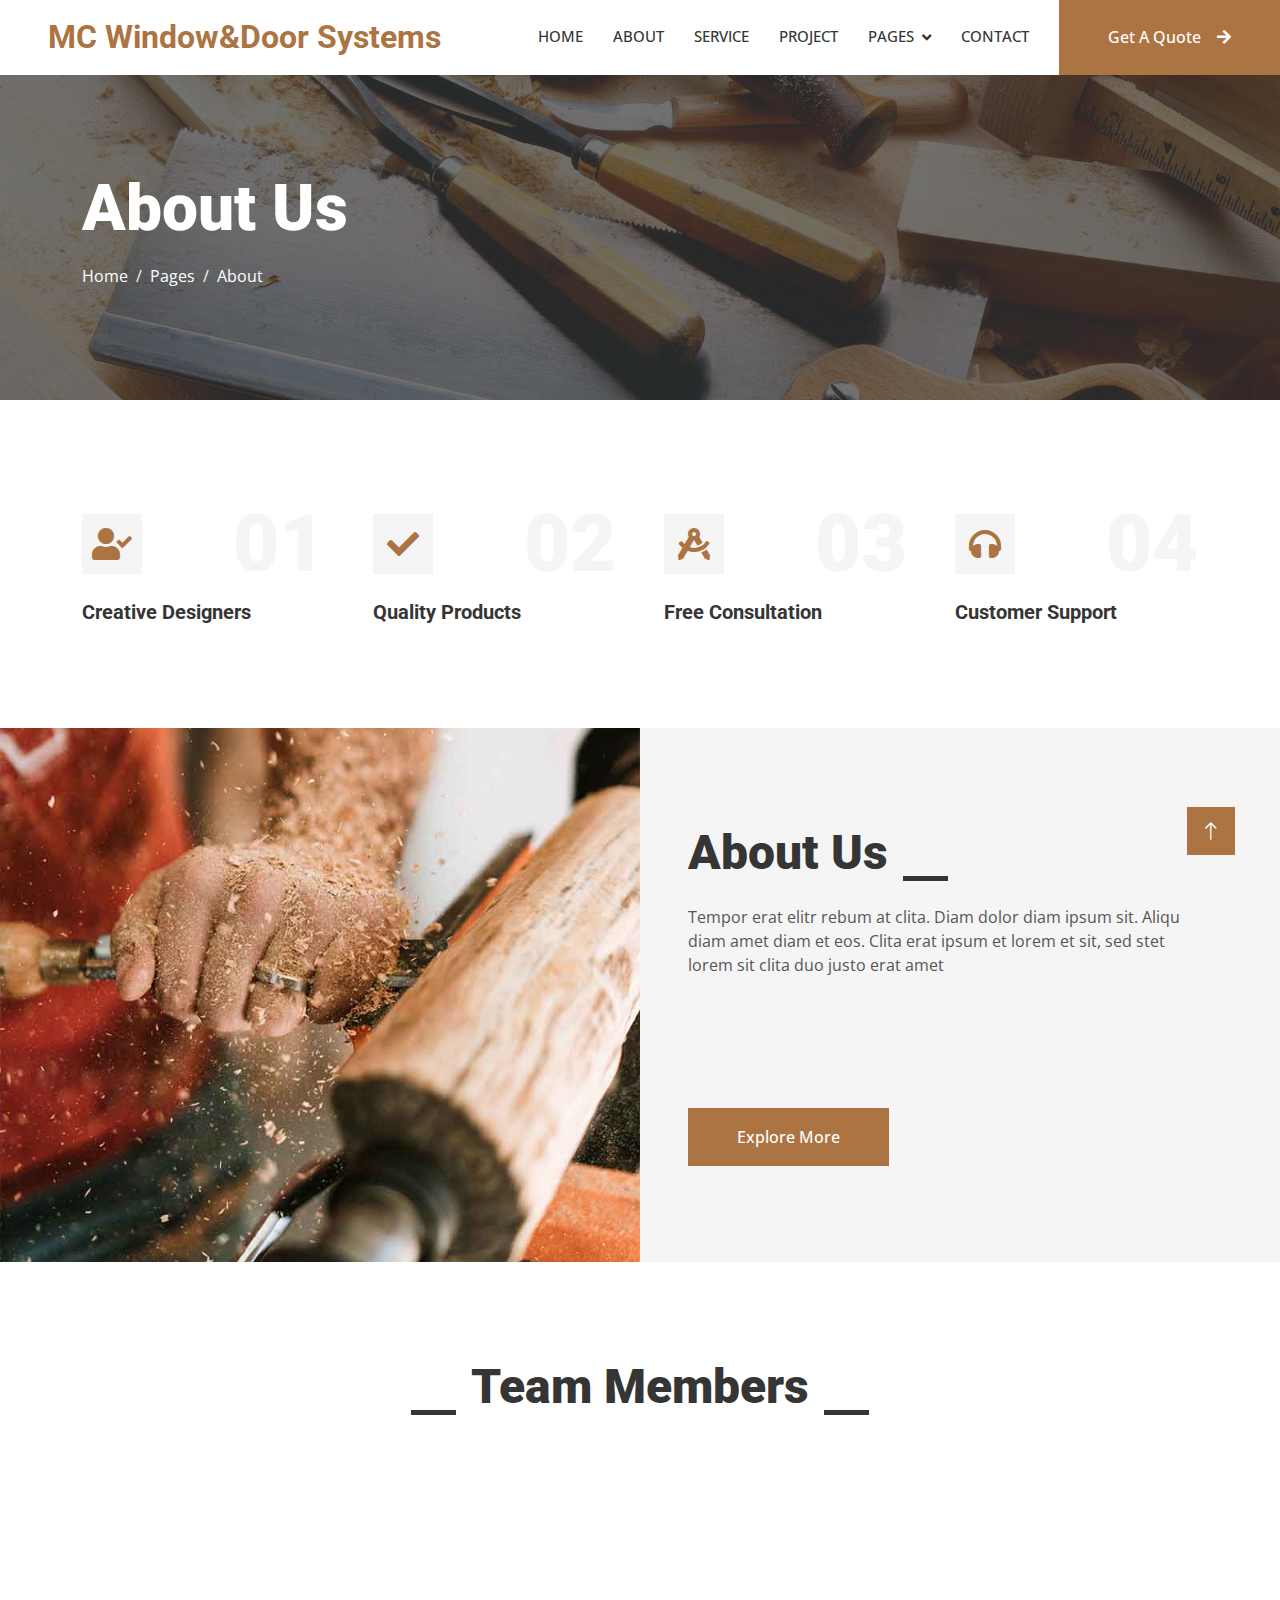
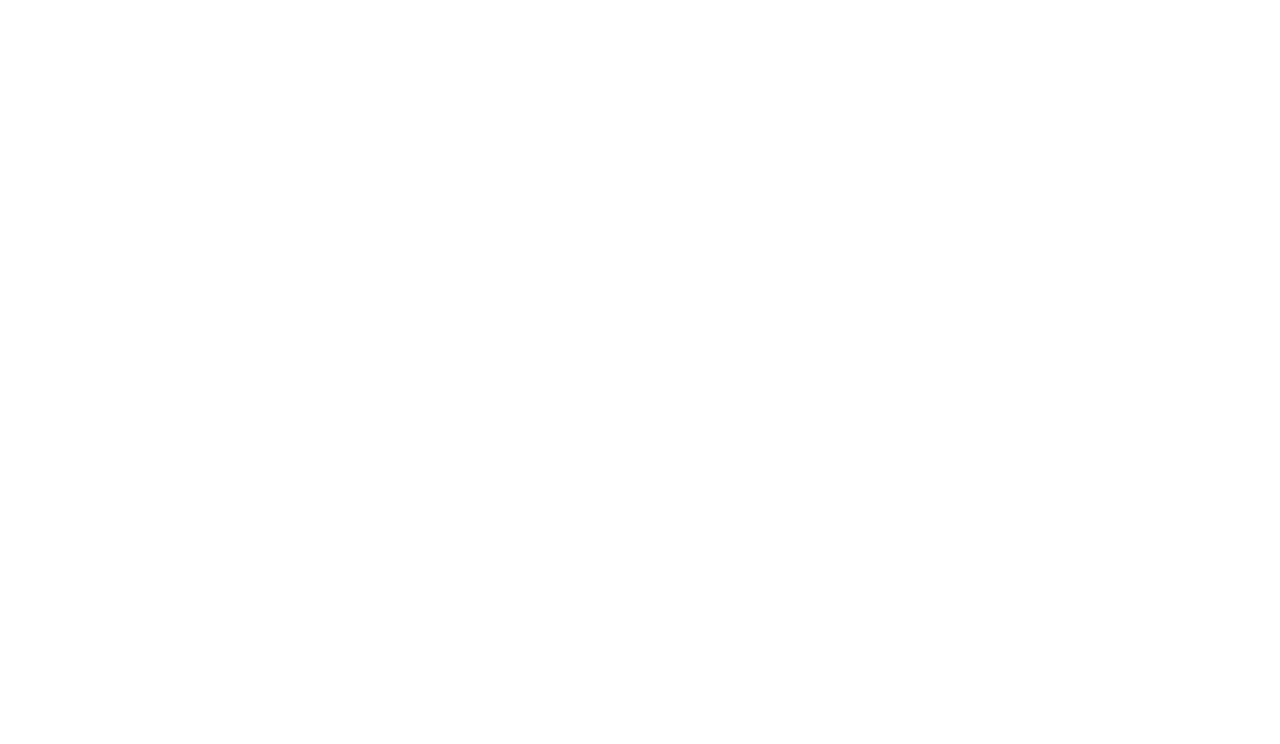
<file: about.html>
<!DOCTYPE html>
<html lang="en">

<head>
    <meta charset="utf-8">
    <title>MC Window&Door Systems</title>
    <meta content="width=device-width, initial-scale=1.0" name="viewport">
    <meta content="" name="keywords">
    <meta content="" name="description">

    <!-- Favicon -->
    <link href="img/favicon.ico" rel="icon">

    <!-- Google Web Fonts -->
    <link rel="preconnect" href="https://fonts.googleapis.com">
    <link rel="preconnect" href="https://fonts.gstatic.com" crossorigin>
    <link href="https://fonts.googleapis.com/css2?family=Open+Sans:wght@400;500&family=Roboto:wght@500;700;900&display=swap" rel="stylesheet"> 

    <!-- Icon Font Stylesheet -->
    <link href="https://cdnjs.cloudflare.com/ajax/libs/font-awesome/5.10.0/css/all.min.css" rel="stylesheet">
    <link href="https://cdn.jsdelivr.net/npm/bootstrap-icons@1.4.1/font/bootstrap-icons.css" rel="stylesheet">

    <!-- Libraries Stylesheet -->
    <link href="lib/animate/animate.min.css" rel="stylesheet">
    <link href="lib/owlcarousel/assets/owl.carousel.min.css" rel="stylesheet">
    <link href="lib/lightbox/css/lightbox.min.css" rel="stylesheet">

    <!-- Customized Bootstrap Stylesheet -->
    <link href="css/bootstrap.min.css" rel="stylesheet">

    <!-- Template Stylesheet -->
    <link href="css/style.css" rel="stylesheet">
</head>

<body>
    <!-- Spinner Start -->
    <div id="spinner" class="show bg-white position-fixed translate-middle w-100 vh-100 top-50 start-50 d-flex align-items-center justify-content-center">
        <div class="spinner-grow text-primary" style="width: 3rem; height: 3rem;" role="status">
            <span class="sr-only">Loading...</span>
        </div>
    </div>
    <!-- Spinner End -->


    <!-- Topbar Start -->
    <!-- <div class="container-fluid bg-light p-0">
        <div class="row gx-0 d-none d-lg-flex">
            <div class="col-lg-7 px-5 text-start">
                <div class="h-100 d-inline-flex align-items-center py-3 me-4">
                    <small class="fa fa-map-marker-alt text-primary me-2"></small>
                    <small>123 Street, New York, USA</small>
                </div>
                <div class="h-100 d-inline-flex align-items-center py-3">
                    <small class="far fa-clock text-primary me-2"></small>
                    <small>Mon - Fri : 09.00 AM - 09.00 PM</small>
                </div>
            </div>
            <div class="col-lg-5 px-5 text-end">
                <div class="h-100 d-inline-flex align-items-center py-3 me-4">
                    <small class="fa fa-phone-alt text-primary me-2"></small>
                    <small>+012 345 6789</small>
                </div>
                <div class="h-100 d-inline-flex align-items-center">
                    <a class="btn btn-sm-square bg-white text-primary me-1" href=""><i class="fab fa-facebook-f"></i></a>
                    <a class="btn btn-sm-square bg-white text-primary me-1" href=""><i class="fab fa-twitter"></i></a>
                    <a class="btn btn-sm-square bg-white text-primary me-1" href=""><i class="fab fa-linkedin-in"></i></a>
                    <a class="btn btn-sm-square bg-white text-primary me-0" href=""><i class="fab fa-instagram"></i></a>
                </div>
            </div>
        </div>
    </div> -->
    <!-- Topbar End -->


    <!-- Navbar Start -->
    <nav class="navbar navbar-expand-lg bg-white navbar-light sticky-top p-0">
        <a href="index.html" class="navbar-brand d-flex align-items-center px-4 px-lg-5">
            <h2 class="m-0 text-primary">MC Window&Door Systems</h2>
        </a>
        <button type="button" class="navbar-toggler me-4" data-bs-toggle="collapse" data-bs-target="#navbarCollapse">
            <span class="navbar-toggler-icon"></span>
        </button>
        <div class="collapse navbar-collapse" id="navbarCollapse">
            <div class="navbar-nav ms-auto p-4 p-lg-0">
                <a href="index.html" class="nav-item nav-link">Home</a>
                <a href="about.html" class="nav-item nav-link active">About</a>
                <a href="service.html" class="nav-item nav-link">Service</a>
                <a href="project.html" class="nav-item nav-link">Project</a>
                <div class="nav-item dropdown">
                    <a href="#" class="nav-link dropdown-toggle" data-bs-toggle="dropdown">Pages</a>
                    <div class="dropdown-menu fade-up m-0">
                        <a href="feature.html" class="dropdown-item">Feature</a>
                        <a href="quote.html" class="dropdown-item">Free Quote</a>
                        <a href="team.html" class="dropdown-item">Our Team</a>
                        <a href="testimonial.html" class="dropdown-item">Testimonial</a>
                        <a href="404.html" class="dropdown-item">404 Page</a>
                    </div>
                </div>
                <a href="contact.html" class="nav-item nav-link">Contact</a>
            </div>
            <a href="" class="btn btn-primary py-4 px-lg-5 d-none d-lg-block">Get A Quote<i class="fa fa-arrow-right ms-3"></i></a>
        </div>
    </nav>
    <!-- Navbar End -->


    <!-- Page Header Start -->
    <div class="container-fluid page-header py-5 mb-5">
        <div class="container py-5">
            <h1 class="display-3 text-white mb-3 animated slideInDown">About Us</h1>
            <nav aria-label="breadcrumb animated slideInDown">
                <ol class="breadcrumb">
                    <li class="breadcrumb-item"><a class="text-white" href="#">Home</a></li>
                    <li class="breadcrumb-item"><a class="text-white" href="#">Pages</a></li>
                    <li class="breadcrumb-item text-white active" aria-current="page">About</li>
                </ol>
            </nav>
        </div>
    </div>
    <!-- Page Header End -->


    <!-- Feature Start -->
    <div class="container-xxl py-5">
        <div class="container">
            <div class="row g-5">
                <div class="col-md-6 col-lg-3 wow fadeIn" data-wow-delay="0.1s">
                    <div class="d-flex align-items-center justify-content-between mb-2">
                        <div class="d-flex align-items-center justify-content-center bg-light" style="width: 60px; height: 60px;">
                            <i class="fa fa-user-check fa-2x text-primary"></i>
                        </div>
                        <h1 class="display-1 text-light mb-0">01</h1>
                    </div>
                    <h5>Creative Designers</h5>
                </div>
                <div class="col-md-6 col-lg-3 wow fadeIn" data-wow-delay="0.3s">
                    <div class="d-flex align-items-center justify-content-between mb-2">
                        <div class="d-flex align-items-center justify-content-center bg-light" style="width: 60px; height: 60px;">
                            <i class="fa fa-check fa-2x text-primary"></i>
                        </div>
                        <h1 class="display-1 text-light mb-0">02</h1>
                    </div>
                    <h5>Quality Products</h5>
                </div>
                <div class="col-md-6 col-lg-3 wow fadeIn" data-wow-delay="0.5s">
                    <div class="d-flex align-items-center justify-content-between mb-2">
                        <div class="d-flex align-items-center justify-content-center bg-light" style="width: 60px; height: 60px;">
                            <i class="fa fa-drafting-compass fa-2x text-primary"></i>
                        </div>
                        <h1 class="display-1 text-light mb-0">03</h1>
                    </div>
                    <h5>Free Consultation</h5>
                </div>
                <div class="col-md-6 col-lg-3 wow fadeIn" data-wow-delay="0.7s">
                    <div class="d-flex align-items-center justify-content-between mb-2">
                        <div class="d-flex align-items-center justify-content-center bg-light" style="width: 60px; height: 60px;">
                            <i class="fa fa-headphones fa-2x text-primary"></i>
                        </div>
                        <h1 class="display-1 text-light mb-0">04</h1>
                    </div>
                    <h5>Customer Support</h5>
                </div>
            </div>
        </div>
    </div>
    <!-- Feature Start -->



    <!-- About Start -->
    <div class="container-fluid bg-light overflow-hidden my-5 px-lg-0">
        <div class="container about px-lg-0">
            <div class="row g-0 mx-lg-0">
                <div class="col-lg-6 ps-lg-0" style="min-height: 400px;">
                    <div class="position-relative h-100">
                        <img class="position-absolute img-fluid w-100 h-100" src="img/about.jpg" style="object-fit: cover;" alt="">
                    </div>
                </div>
                <div class="col-lg-6 about-text py-5 wow fadeIn" data-wow-delay="0.5s">
                    <div class="p-lg-5 pe-lg-0">
                        <div class="section-title text-start">
                            <h1 class="display-5 mb-4">About Us</h1>
                        </div>
                        <p class="mb-4 pb-2">Tempor erat elitr rebum at clita. Diam dolor diam ipsum sit. Aliqu diam amet diam et eos. Clita erat ipsum et lorem et sit, sed stet lorem sit clita duo justo erat amet</p>
                        <div class="row g-4 mb-4 pb-2">
                            <div class="col-sm-6 wow fadeIn" data-wow-delay="0.1s">
                                <div class="d-flex align-items-center">
                                    <div class="d-flex flex-shrink-0 align-items-center justify-content-center bg-white" style="width: 60px; height: 60px;">
                                        <i class="fa fa-users fa-2x text-primary"></i>
                                    </div>
                                    <div class="ms-3">
                                        <h2 class="text-primary mb-1" data-toggle="counter-up">1234</h2>
                                        <p class="fw-medium mb-0">Happy Clients</p>
                                    </div>
                                </div>
                            </div>
                            <div class="col-sm-6 wow fadeIn" data-wow-delay="0.3s">
                                <div class="d-flex align-items-center">
                                    <div class="d-flex flex-shrink-0 align-items-center justify-content-center bg-white" style="width: 60px; height: 60px;">
                                        <i class="fa fa-check fa-2x text-primary"></i>
                                    </div>
                                    <div class="ms-3">
                                        <h2 class="text-primary mb-1" data-toggle="counter-up">1234</h2>
                                        <p class="fw-medium mb-0">Projects Done</p>
                                    </div>
                                </div>
                            </div>
                        </div>
                        <a href="" class="btn btn-primary py-3 px-5">Explore More</a>
                    </div>
                </div>
            </div>
        </div>
    </div>
    <!-- About End -->


    <!-- Team Start -->
    <div class="container-xxl py-5">
        <div class="container">
            <div class="section-title text-center">
                <h1 class="display-5 mb-5">Team Members</h1>
            </div>
            <div class="row g-4">
                <div class="col-lg-3 col-md-6 wow fadeInUp" data-wow-delay="0.1s">
                    <div class="team-item">
                        <div class="overflow-hidden position-relative">
                            <img class="img-fluid" src="img/team-1.jpg" alt="">
                            <div class="team-social">
                                <a class="btn btn-square" href=""><i class="fab fa-facebook-f"></i></a>
                                <a class="btn btn-square" href=""><i class="fab fa-twitter"></i></a>
                                <a class="btn btn-square" href=""><i class="fab fa-instagram"></i></a>
                            </div>
                        </div>
                        <div class="text-center border border-5 border-light border-top-0 p-4">
                            <h5 class="mb-0">Full Name</h5>
                            <small>Designation</small>
                        </div>
                    </div>
                </div>
                <div class="col-lg-3 col-md-6 wow fadeInUp" data-wow-delay="0.3s">
                    <div class="team-item">
                        <div class="overflow-hidden position-relative">
                            <img class="img-fluid" src="img/team-2.jpg" alt="">
                            <div class="team-social">
                                <a class="btn btn-square" href=""><i class="fab fa-facebook-f"></i></a>
                                <a class="btn btn-square" href=""><i class="fab fa-twitter"></i></a>
                                <a class="btn btn-square" href=""><i class="fab fa-instagram"></i></a>
                            </div>
                        </div>
                        <div class="text-center border border-5 border-light border-top-0 p-4">
                            <h5 class="mb-0">Full Name</h5>
                            <small>Designation</small>
                        </div>
                    </div>
                </div>
                <div class="col-lg-3 col-md-6 wow fadeInUp" data-wow-delay="0.5s">
                    <div class="team-item">
                        <div class="overflow-hidden position-relative">
                            <img class="img-fluid" src="img/team-3.jpg" alt="">
                            <div class="team-social">
                                <a class="btn btn-square" href=""><i class="fab fa-facebook-f"></i></a>
                                <a class="btn btn-square" href=""><i class="fab fa-twitter"></i></a>
                                <a class="btn btn-square" href=""><i class="fab fa-instagram"></i></a>
                            </div>
                        </div>
                        <div class="text-center border border-5 border-light border-top-0 p-4">
                            <h5 class="mb-0">Full Name</h5>
                            <small>Designation</small>
                        </div>
                    </div>
                </div>
                <div class="col-lg-3 col-md-6 wow fadeInUp" data-wow-delay="0.7s">
                    <div class="team-item">
                        <div class="overflow-hidden position-relative">
                            <img class="img-fluid" src="img/team-4.jpg" alt="">
                            <div class="team-social">
                                <a class="btn btn-square" href=""><i class="fab fa-facebook-f"></i></a>
                                <a class="btn btn-square" href=""><i class="fab fa-twitter"></i></a>
                                <a class="btn btn-square" href=""><i class="fab fa-instagram"></i></a>
                            </div>
                        </div>
                        <div class="text-center border border-5 border-light border-top-0 p-4">
                            <h5 class="mb-0">Full Name</h5>
                            <small>Designation</small>
                        </div>
                    </div>
                </div>
            </div>
        </div>
    </div>
    <!-- Team End -->
        

    <!-- Footer Start -->
    <div class="container-fluid bg-dark text-light footer mt-5 pt-5 wow fadeIn" data-wow-delay="0.1s">
        <div class="container py-5">
            <div class="row g-5">
                <div class="col-lg-3 col-md-6">
                    <h4 class="text-light mb-4">Address</h4>
                    <p class="mb-2"><i class="fa fa-map-marker-alt me-3"></i>123 Street, New York, USA</p>
                    <p class="mb-2"><i class="fa fa-phone-alt me-3"></i>+012 345 67890</p>
                    <p class="mb-2"><i class="fa fa-envelope me-3"></i>info@example.com</p>
                    <div class="d-flex pt-2">
                        <a class="btn btn-outline-light btn-social" href=""><i class="fab fa-twitter"></i></a>
                        <a class="btn btn-outline-light btn-social" href=""><i class="fab fa-facebook-f"></i></a>
                        <a class="btn btn-outline-light btn-social" href=""><i class="fab fa-youtube"></i></a>
                        <a class="btn btn-outline-light btn-social" href=""><i class="fab fa-linkedin-in"></i></a>
                    </div>
                </div>
                <div class="col-lg-3 col-md-6">
                    <h4 class="text-light mb-4">Services</h4>
                    <a class="btn btn-link" href="">General Carpentry</a>
                    <a class="btn btn-link" href="">Furniture Remodeling</a>
                    <a class="btn btn-link" href="">Wooden Floor</a>
                    <a class="btn btn-link" href="">Wooden Furniture</a>
                    <a class="btn btn-link" href="">Custom Carpentry</a>
                </div>
                <div class="col-lg-3 col-md-6">
                    <h4 class="text-light mb-4">Quick Links</h4>
                    <a class="btn btn-link" href="">About Us</a>
                    <a class="btn btn-link" href="">Contact Us</a>
                    <a class="btn btn-link" href="">Our Services</a>
                    <a class="btn btn-link" href="">Terms & Condition</a>
                    <a class="btn btn-link" href="">Support</a>
                </div>
                <div class="col-lg-3 col-md-6">
                    <h4 class="text-light mb-4">Newsletter</h4>
                    <p>Dolor amet sit justo amet elitr clita ipsum elitr est.</p>
                    <div class="position-relative mx-auto" style="max-width: 400px;">
                        <input class="form-control border-0 w-100 py-3 ps-4 pe-5" type="text" placeholder="Your email">
                        <button type="button" class="btn btn-primary py-2 position-absolute top-0 end-0 mt-2 me-2">SignUp</button>
                    </div>
                </div>
            </div>
        </div>
        <div class="container">
            <div class="copyright">
                <div class="row">
                    <div class="col-md-6 text-center text-md-start mb-3 mb-md-0">
                        &copy; <a class="border-bottom" href="#">Your Site Name</a>, All Right Reserved.
                    </div>
                    <div class="col-md-6 text-center text-md-end">
                        <!--/*** This template is free as long as you keep the footer author’s credit link/attribution link/backlink. If you'd like to use the template without the footer author’s credit link/attribution link/backlink, you can purchase the Credit Removal License from "https://htmlcodex.com/credit-removal". Thank you for your support. ***/-->
                        Designed By <a class="border-bottom" href="https://htmlcodex.com">HTML Codex</a>
                    </div>
                </div>
            </div>
        </div>
    </div>
    <!-- Footer End -->


    <!-- Back to Top -->
    <a href="#" class="btn btn-lg btn-primary btn-lg-square rounded-0 back-to-top"><i class="bi bi-arrow-up"></i></a>


    <!-- JavaScript Libraries -->
    <script src="https://code.jquery.com/jquery-3.4.1.min.js"></script>
    <script src="https://cdn.jsdelivr.net/npm/bootstrap@5.0.0/dist/js/bootstrap.bundle.min.js"></script>
    <script src="lib/wow/wow.min.js"></script>
    <script src="lib/easing/easing.min.js"></script>
    <script src="lib/waypoints/waypoints.min.js"></script>
    <script src="lib/counterup/counterup.min.js"></script>
    <script src="lib/owlcarousel/owl.carousel.min.js"></script>
    <script src="lib/isotope/isotope.pkgd.min.js"></script>
    <script src="lib/lightbox/js/lightbox.min.js"></script>

    <!-- Template Javascript -->
    <script src="js/main.js"></script>
</body>

</html>
</file>
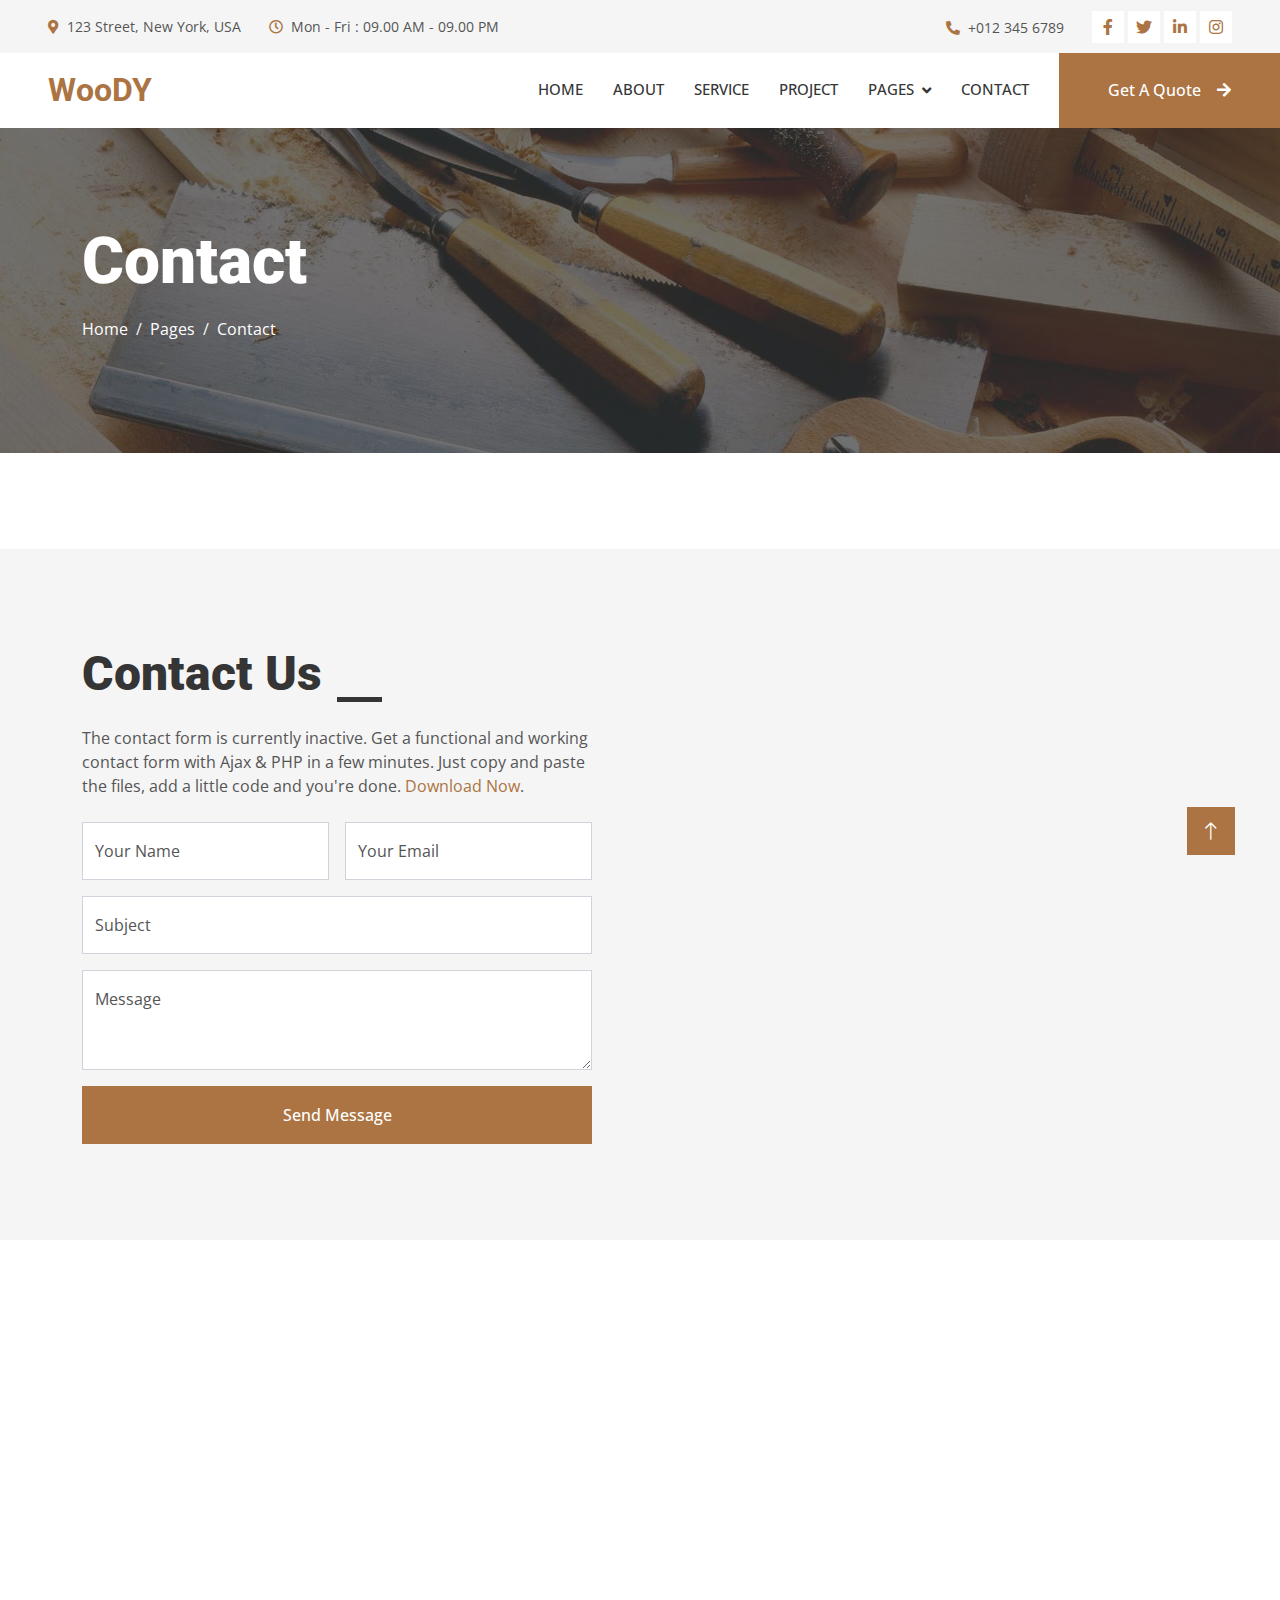
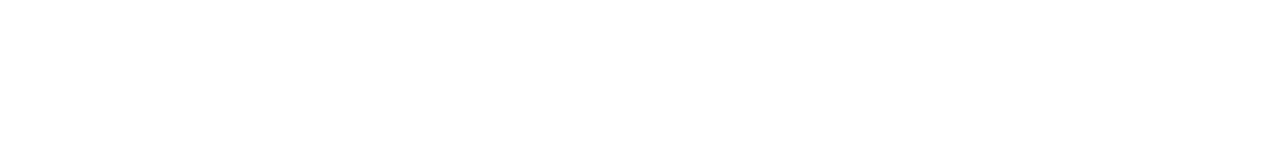
<file: contact.html>
<!DOCTYPE html>
<html lang="en">

<head>
    <meta charset="utf-8">
    <title>Woody - Carpenter Website Template</title>
    <meta content="width=device-width, initial-scale=1.0" name="viewport">
    <meta content="" name="keywords">
    <meta content="" name="description">

    <!-- Favicon -->
    <link href="img/favicon.ico" rel="icon">

    <!-- Google Web Fonts -->
    <link rel="preconnect" href="https://fonts.googleapis.com">
    <link rel="preconnect" href="https://fonts.gstatic.com" crossorigin>
    <link href="https://fonts.googleapis.com/css2?family=Open+Sans:wght@400;500&family=Roboto:wght@500;700;900&display=swap" rel="stylesheet"> 

    <!-- Icon Font Stylesheet -->
    <link href="https://cdnjs.cloudflare.com/ajax/libs/font-awesome/5.10.0/css/all.min.css" rel="stylesheet">
    <link href="https://cdn.jsdelivr.net/npm/bootstrap-icons@1.4.1/font/bootstrap-icons.css" rel="stylesheet">

    <!-- Libraries Stylesheet -->
    <link href="lib/animate/animate.min.css" rel="stylesheet">
    <link href="lib/owlcarousel/assets/owl.carousel.min.css" rel="stylesheet">
    <link href="lib/lightbox/css/lightbox.min.css" rel="stylesheet">

    <!-- Customized Bootstrap Stylesheet -->
    <link href="css/bootstrap.min.css" rel="stylesheet">

    <!-- Template Stylesheet -->
    <link href="css/style.css" rel="stylesheet">
</head>

<body>
    <!-- Spinner Start -->
    <div id="spinner" class="show bg-white position-fixed translate-middle w-100 vh-100 top-50 start-50 d-flex align-items-center justify-content-center">
        <div class="spinner-grow text-primary" style="width: 3rem; height: 3rem;" role="status">
            <span class="sr-only">Loading...</span>
        </div>
    </div>
    <!-- Spinner End -->


    <!-- Topbar Start -->
    <div class="container-fluid bg-light p-0">
        <div class="row gx-0 d-none d-lg-flex">
            <div class="col-lg-7 px-5 text-start">
                <div class="h-100 d-inline-flex align-items-center py-3 me-4">
                    <small class="fa fa-map-marker-alt text-primary me-2"></small>
                    <small>123 Street, New York, USA</small>
                </div>
                <div class="h-100 d-inline-flex align-items-center py-3">
                    <small class="far fa-clock text-primary me-2"></small>
                    <small>Mon - Fri : 09.00 AM - 09.00 PM</small>
                </div>
            </div>
            <div class="col-lg-5 px-5 text-end">
                <div class="h-100 d-inline-flex align-items-center py-3 me-4">
                    <small class="fa fa-phone-alt text-primary me-2"></small>
                    <small>+012 345 6789</small>
                </div>
                <div class="h-100 d-inline-flex align-items-center">
                    <a class="btn btn-sm-square bg-white text-primary me-1" href=""><i class="fab fa-facebook-f"></i></a>
                    <a class="btn btn-sm-square bg-white text-primary me-1" href=""><i class="fab fa-twitter"></i></a>
                    <a class="btn btn-sm-square bg-white text-primary me-1" href=""><i class="fab fa-linkedin-in"></i></a>
                    <a class="btn btn-sm-square bg-white text-primary me-0" href=""><i class="fab fa-instagram"></i></a>
                </div>
            </div>
        </div>
    </div>
    <!-- Topbar End -->


    <!-- Navbar Start -->
    <nav class="navbar navbar-expand-lg bg-white navbar-light sticky-top p-0">
        <a href="index.html" class="navbar-brand d-flex align-items-center px-4 px-lg-5">
            <h2 class="m-0 text-primary">WooDY</h2>
        </a>
        <button type="button" class="navbar-toggler me-4" data-bs-toggle="collapse" data-bs-target="#navbarCollapse">
            <span class="navbar-toggler-icon"></span>
        </button>
        <div class="collapse navbar-collapse" id="navbarCollapse">
            <div class="navbar-nav ms-auto p-4 p-lg-0">
                <a href="index.html" class="nav-item nav-link">Home</a>
                <a href="about.html" class="nav-item nav-link">About</a>
                <a href="service.html" class="nav-item nav-link">Service</a>
                <a href="project.html" class="nav-item nav-link">Project</a>
                <div class="nav-item dropdown">
                    <a href="#" class="nav-link dropdown-toggle" data-bs-toggle="dropdown">Pages</a>
                    <div class="dropdown-menu fade-up m-0">
                        <a href="feature.html" class="dropdown-item">Feature</a>
                        <a href="quote.html" class="dropdown-item">Free Quote</a>
                        <a href="team.html" class="dropdown-item">Our Team</a>
                        <a href="testimonial.html" class="dropdown-item">Testimonial</a>
                        <a href="404.html" class="dropdown-item">404 Page</a>
                    </div>
                </div>
                <a href="contact.html" class="nav-item nav-link active">Contact</a>
            </div>
            <a href="" class="btn btn-primary py-4 px-lg-5 d-none d-lg-block">Get A Quote<i class="fa fa-arrow-right ms-3"></i></a>
        </div>
    </nav>
    <!-- Navbar End -->


    <!-- Page Header Start -->
    <div class="container-fluid page-header py-5 mb-5">
        <div class="container py-5">
            <h1 class="display-3 text-white mb-3 animated slideInDown">Contact</h1>
            <nav aria-label="breadcrumb animated slideInDown">
                <ol class="breadcrumb">
                    <li class="breadcrumb-item"><a class="text-white" href="#">Home</a></li>
                    <li class="breadcrumb-item"><a class="text-white" href="#">Pages</a></li>
                    <li class="breadcrumb-item text-white active" aria-current="page">Contact</li>
                </ol>
            </nav>
        </div>
    </div>
    <!-- Page Header End -->


    <!-- Contact Start -->
    <div class="container-fluid bg-light overflow-hidden px-lg-0" style="margin: 6rem 0;">
        <div class="container contact px-lg-0">
            <div class="row g-0 mx-lg-0">
                <div class="col-lg-6 contact-text py-5 wow fadeIn" data-wow-delay="0.5s">
                    <div class="p-lg-5 ps-lg-0">
                        <div class="section-title text-start">
                            <h1 class="display-5 mb-4">Contact Us</h1>
                        </div>
                        <p class="mb-4">The contact form is currently inactive. Get a functional and working contact form with Ajax & PHP in a few minutes. Just copy and paste the files, add a little code and you're done. <a href="https://htmlcodex.com/contact-form">Download Now</a>.</p>
                        <form>
                            <div class="row g-3">
                                <div class="col-md-6">
                                    <div class="form-floating">
                                        <input type="text" class="form-control" id="name" placeholder="Your Name">
                                        <label for="name">Your Name</label>
                                    </div>
                                </div>
                                <div class="col-md-6">
                                    <div class="form-floating">
                                        <input type="email" class="form-control" id="email" placeholder="Your Email">
                                        <label for="email">Your Email</label>
                                    </div>
                                </div>
                                <div class="col-12">
                                    <div class="form-floating">
                                        <input type="text" class="form-control" id="subject" placeholder="Subject">
                                        <label for="subject">Subject</label>
                                    </div>
                                </div>
                                <div class="col-12">
                                    <div class="form-floating">
                                        <textarea class="form-control" placeholder="Leave a message here" id="message" style="height: 100px"></textarea>
                                        <label for="message">Message</label>
                                    </div>
                                </div>
                                <div class="col-12">
                                    <button class="btn btn-primary w-100 py-3" type="submit">Send Message</button>
                                </div>
                            </div>
                        </form>
                    </div>
                </div>
                <div class="col-lg-6 pe-lg-0" style="min-height: 400px;">
                    <div class="position-relative h-100">
                        <iframe class="position-absolute w-100 h-100" style="object-fit: cover;"
                        src="https://www.google.com/maps/embed?pb=!1m18!1m12!1m3!1d3001156.4288297426!2d-78.01371936852176!3d42.72876761954724!2m3!1f0!2f0!3f0!3m2!1i1024!2i768!4f13.1!3m3!1m2!1s0x4ccc4bf0f123a5a9%3A0xddcfc6c1de189567!2sNew%20York%2C%20USA!5e0!3m2!1sen!2sbd!4v1603794290143!5m2!1sen!2sbd"
                        frameborder="0" allowfullscreen="" aria-hidden="false"
                        tabindex="0"></iframe>
                    </div>
                </div>
            </div>
        </div>
    </div>
    <!-- Contact End -->


    <!-- Footer Start -->
    <div class="container-fluid bg-dark text-light footer pt-5 wow fadeIn" data-wow-delay="0.1s" style="margin-top: 6rem;">
        <div class="container py-5">
            <div class="row g-5">
                <div class="col-lg-3 col-md-6">
                    <h4 class="text-light mb-4">Address</h4>
                    <p class="mb-2"><i class="fa fa-map-marker-alt me-3"></i>123 Street, New York, USA</p>
                    <p class="mb-2"><i class="fa fa-phone-alt me-3"></i>+012 345 67890</p>
                    <p class="mb-2"><i class="fa fa-envelope me-3"></i>info@example.com</p>
                    <div class="d-flex pt-2">
                        <a class="btn btn-outline-light btn-social" href=""><i class="fab fa-twitter"></i></a>
                        <a class="btn btn-outline-light btn-social" href=""><i class="fab fa-facebook-f"></i></a>
                        <a class="btn btn-outline-light btn-social" href=""><i class="fab fa-youtube"></i></a>
                        <a class="btn btn-outline-light btn-social" href=""><i class="fab fa-linkedin-in"></i></a>
                    </div>
                </div>
                <div class="col-lg-3 col-md-6">
                    <h4 class="text-light mb-4">Services</h4>
                    <a class="btn btn-link" href="">Air Freight</a>
                    <a class="btn btn-link" href="">Sea Freight</a>
                    <a class="btn btn-link" href="">Road Freight</a>
                    <a class="btn btn-link" href="">Logistic Solutions</a>
                    <a class="btn btn-link" href="">Industry solutions</a>
                </div>
                <div class="col-lg-3 col-md-6">
                    <h4 class="text-light mb-4">Quick Links</h4>
                    <a class="btn btn-link" href="">About Us</a>
                    <a class="btn btn-link" href="">Contact Us</a>
                    <a class="btn btn-link" href="">Our Services</a>
                    <a class="btn btn-link" href="">Terms & Condition</a>
                    <a class="btn btn-link" href="">Support</a>
                </div>
                <div class="col-lg-3 col-md-6">
                    <h4 class="text-light mb-4">Newsletter</h4>
                    <p>Dolor amet sit justo amet elitr clita ipsum elitr est.</p>
                    <div class="position-relative mx-auto" style="max-width: 400px;">
                        <input class="form-control border-0 w-100 py-3 ps-4 pe-5" type="text" placeholder="Your email">
                        <button type="button" class="btn btn-primary py-2 position-absolute top-0 end-0 mt-2 me-2">SignUp</button>
                    </div>
                </div>
            </div>
        </div>
        <div class="container">
            <div class="copyright">
                <div class="row">
                    <div class="col-md-6 text-center text-md-start mb-3 mb-md-0">
                        &copy; <a class="border-bottom" href="#">Your Site Name</a>, All Right Reserved.
                    </div>
                    <div class="col-md-6 text-center text-md-end">
                        <!--/*** This template is free as long as you keep the footer author’s credit link/attribution link/backlink. If you'd like to use the template without the footer author’s credit link/attribution link/backlink, you can purchase the Credit Removal License from "https://htmlcodex.com/credit-removal". Thank you for your support. ***/-->
                        Designed By <a class="border-bottom" href="https://htmlcodex.com">HTML Codex</a>
                    </div>
                </div>
            </div>
        </div>
    </div>
    <!-- Footer End -->


    <!-- Back to Top -->
    <a href="#" class="btn btn-lg btn-primary btn-lg-square rounded-0 back-to-top"><i class="bi bi-arrow-up"></i></a>


    <!-- JavaScript Libraries -->
    <script src="https://code.jquery.com/jquery-3.4.1.min.js"></script>
    <script src="https://cdn.jsdelivr.net/npm/bootstrap@5.0.0/dist/js/bootstrap.bundle.min.js"></script>
    <script src="lib/wow/wow.min.js"></script>
    <script src="lib/easing/easing.min.js"></script>
    <script src="lib/waypoints/waypoints.min.js"></script>
    <script src="lib/counterup/counterup.min.js"></script>
    <script src="lib/owlcarousel/owl.carousel.min.js"></script>

    <!-- Template Javascript -->
    <script src="js/main.js"></script>
</body>

</html>
</file>
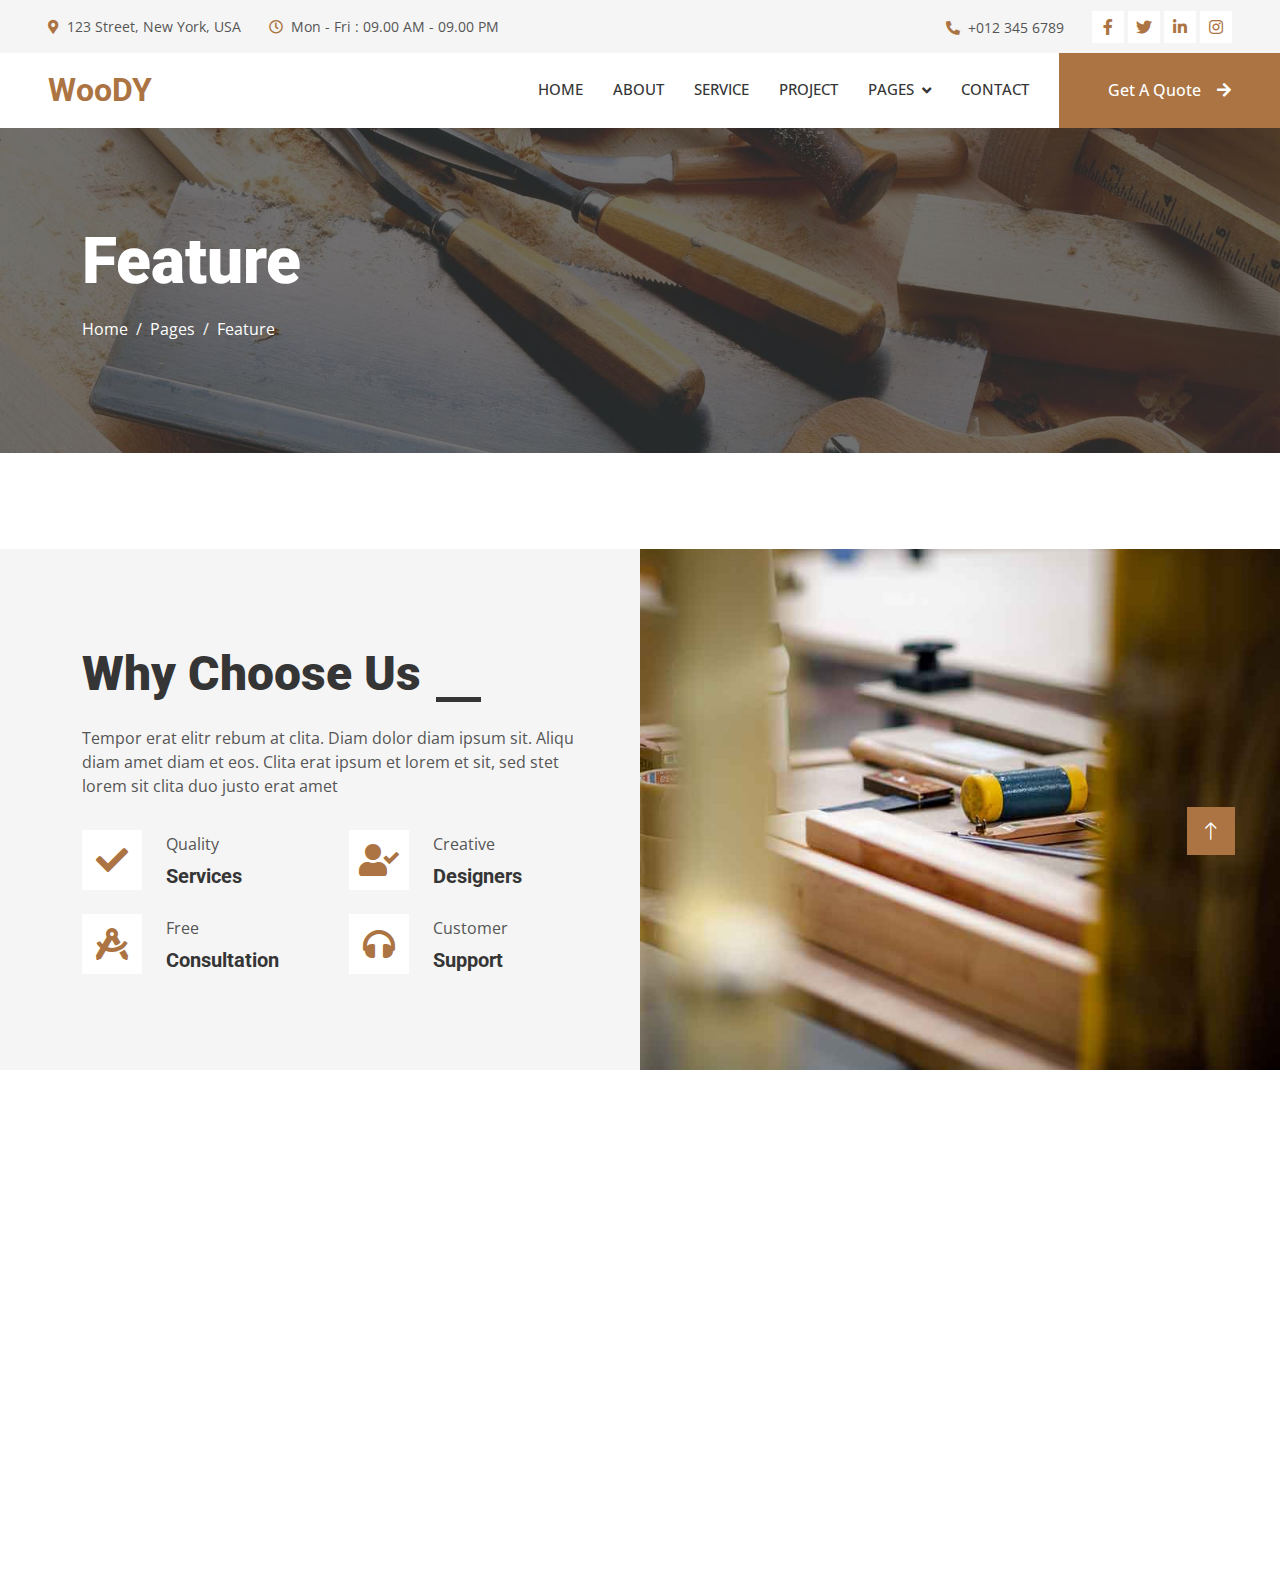
<file: feature.html>
<!DOCTYPE html>
<html lang="en">

<head>
    <meta charset="utf-8">
    <title>Woody - Carpenter Website Template</title>
    <meta content="width=device-width, initial-scale=1.0" name="viewport">
    <meta content="" name="keywords">
    <meta content="" name="description">

    <!-- Favicon -->
    <link href="img/favicon.ico" rel="icon">

    <!-- Google Web Fonts -->
    <link rel="preconnect" href="https://fonts.googleapis.com">
    <link rel="preconnect" href="https://fonts.gstatic.com" crossorigin>
    <link href="https://fonts.googleapis.com/css2?family=Open+Sans:wght@400;500&family=Roboto:wght@500;700;900&display=swap" rel="stylesheet"> 

    <!-- Icon Font Stylesheet -->
    <link href="https://cdnjs.cloudflare.com/ajax/libs/font-awesome/5.10.0/css/all.min.css" rel="stylesheet">
    <link href="https://cdn.jsdelivr.net/npm/bootstrap-icons@1.4.1/font/bootstrap-icons.css" rel="stylesheet">

    <!-- Libraries Stylesheet -->
    <link href="lib/animate/animate.min.css" rel="stylesheet">
    <link href="lib/owlcarousel/assets/owl.carousel.min.css" rel="stylesheet">
    <link href="lib/lightbox/css/lightbox.min.css" rel="stylesheet">

    <!-- Customized Bootstrap Stylesheet -->
    <link href="css/bootstrap.min.css" rel="stylesheet">

    <!-- Template Stylesheet -->
    <link href="css/style.css" rel="stylesheet">
</head>

<body>
    <!-- Spinner Start -->
    <div id="spinner" class="show bg-white position-fixed translate-middle w-100 vh-100 top-50 start-50 d-flex align-items-center justify-content-center">
        <div class="spinner-grow text-primary" style="width: 3rem; height: 3rem;" role="status">
            <span class="sr-only">Loading...</span>
        </div>
    </div>
    <!-- Spinner End -->


    <!-- Topbar Start -->
    <div class="container-fluid bg-light p-0">
        <div class="row gx-0 d-none d-lg-flex">
            <div class="col-lg-7 px-5 text-start">
                <div class="h-100 d-inline-flex align-items-center py-3 me-4">
                    <small class="fa fa-map-marker-alt text-primary me-2"></small>
                    <small>123 Street, New York, USA</small>
                </div>
                <div class="h-100 d-inline-flex align-items-center py-3">
                    <small class="far fa-clock text-primary me-2"></small>
                    <small>Mon - Fri : 09.00 AM - 09.00 PM</small>
                </div>
            </div>
            <div class="col-lg-5 px-5 text-end">
                <div class="h-100 d-inline-flex align-items-center py-3 me-4">
                    <small class="fa fa-phone-alt text-primary me-2"></small>
                    <small>+012 345 6789</small>
                </div>
                <div class="h-100 d-inline-flex align-items-center">
                    <a class="btn btn-sm-square bg-white text-primary me-1" href=""><i class="fab fa-facebook-f"></i></a>
                    <a class="btn btn-sm-square bg-white text-primary me-1" href=""><i class="fab fa-twitter"></i></a>
                    <a class="btn btn-sm-square bg-white text-primary me-1" href=""><i class="fab fa-linkedin-in"></i></a>
                    <a class="btn btn-sm-square bg-white text-primary me-0" href=""><i class="fab fa-instagram"></i></a>
                </div>
            </div>
        </div>
    </div>
    <!-- Topbar End -->


    <!-- Navbar Start -->
    <nav class="navbar navbar-expand-lg bg-white navbar-light sticky-top p-0">
        <a href="index.html" class="navbar-brand d-flex align-items-center px-4 px-lg-5">
            <h2 class="m-0 text-primary">WooDY</h2>
        </a>
        <button type="button" class="navbar-toggler me-4" data-bs-toggle="collapse" data-bs-target="#navbarCollapse">
            <span class="navbar-toggler-icon"></span>
        </button>
        <div class="collapse navbar-collapse" id="navbarCollapse">
            <div class="navbar-nav ms-auto p-4 p-lg-0">
                <a href="index.html" class="nav-item nav-link">Home</a>
                <a href="about.html" class="nav-item nav-link">About</a>
                <a href="service.html" class="nav-item nav-link">Service</a>
                <a href="project.html" class="nav-item nav-link">Project</a>
                <div class="nav-item dropdown">
                    <a href="#" class="nav-link dropdown-toggle active" data-bs-toggle="dropdown">Pages</a>
                    <div class="dropdown-menu fade-up m-0">
                        <a href="feature.html" class="dropdown-item active">Feature</a>
                        <a href="quote.html" class="dropdown-item">Free Quote</a>
                        <a href="team.html" class="dropdown-item">Our Team</a>
                        <a href="testimonial.html" class="dropdown-item">Testimonial</a>
                        <a href="404.html" class="dropdown-item">404 Page</a>
                    </div>
                </div>
                <a href="contact.html" class="nav-item nav-link">Contact</a>
            </div>
            <a href="" class="btn btn-primary py-4 px-lg-5 d-none d-lg-block">Get A Quote<i class="fa fa-arrow-right ms-3"></i></a>
        </div>
    </nav>
    <!-- Navbar End -->


    <!-- Page Header Start -->
    <div class="container-fluid page-header py-5 mb-5">
        <div class="container py-5">
            <h1 class="display-3 text-white mb-3 animated slideInDown">Feature</h1>
            <nav aria-label="breadcrumb animated slideInDown">
                <ol class="breadcrumb">
                    <li class="breadcrumb-item"><a class="text-white" href="#">Home</a></li>
                    <li class="breadcrumb-item"><a class="text-white" href="#">Pages</a></li>
                    <li class="breadcrumb-item text-white active" aria-current="page">Feature</li>
                </ol>
            </nav>
        </div>
    </div>
    <!-- Page Header End -->


    <!-- Feature Start -->
    <div class="container-fluid bg-light overflow-hidden px-lg-0" style="margin: 6rem 0;">
        <div class="container feature px-lg-0">
            <div class="row g-0 mx-lg-0">
                <div class="col-lg-6 feature-text py-5 wow fadeIn" data-wow-delay="0.5s">
                    <div class="p-lg-5 ps-lg-0">
                        <div class="section-title text-start">
                            <h1 class="display-5 mb-4">Why Choose Us</h1>
                        </div>
                        <p class="mb-4 pb-2">Tempor erat elitr rebum at clita. Diam dolor diam ipsum sit. Aliqu diam amet diam et eos. Clita erat ipsum et lorem et sit, sed stet lorem sit clita duo justo erat amet</p>
                        <div class="row g-4">
                            <div class="col-6">
                                <div class="d-flex align-items-center">
                                    <div class="d-flex flex-shrink-0 align-items-center justify-content-center bg-white" style="width: 60px; height: 60px;">
                                        <i class="fa fa-check fa-2x text-primary"></i>
                                    </div>
                                    <div class="ms-4">
                                        <p class="mb-2">Quality</p>
                                        <h5 class="mb-0">Services</h5>
                                    </div>
                                </div>
                            </div>
                            <div class="col-6">
                                <div class="d-flex align-items-center">
                                    <div class="d-flex flex-shrink-0 align-items-center justify-content-center bg-white" style="width: 60px; height: 60px;">
                                        <i class="fa fa-user-check fa-2x text-primary"></i>
                                    </div>
                                    <div class="ms-4">
                                        <p class="mb-2">Creative</p>
                                        <h5 class="mb-0">Designers</h5>
                                    </div>
                                </div>
                            </div>
                            <div class="col-6">
                                <div class="d-flex align-items-center">
                                    <div class="d-flex flex-shrink-0 align-items-center justify-content-center bg-white" style="width: 60px; height: 60px;">
                                        <i class="fa fa-drafting-compass fa-2x text-primary"></i>
                                    </div>
                                    <div class="ms-4">
                                        <p class="mb-2">Free</p>
                                        <h5 class="mb-0">Consultation</h5>
                                    </div>
                                </div>
                            </div>
                            <div class="col-6">
                                <div class="d-flex align-items-center">
                                    <div class="d-flex flex-shrink-0 align-items-center justify-content-center bg-white" style="width: 60px; height: 60px;">
                                        <i class="fa fa-headphones fa-2x text-primary"></i>
                                    </div>
                                    <div class="ms-4">
                                        <p class="mb-2">Customer</p>
                                        <h5 class="mb-0">Support</h5>
                                    </div>
                                </div>
                            </div>
                        </div>
                    </div>
                </div>
                <div class="col-lg-6 pe-lg-0" style="min-height: 400px;">
                    <div class="position-relative h-100">
                        <img class="position-absolute img-fluid w-100 h-100" src="img/feature.jpg" style="object-fit: cover;" alt="">
                    </div>
                </div>
            </div>
        </div>
    </div>
    <!-- Feature End -->
        

    <!-- Footer Start -->
    <div class="container-fluid bg-dark text-light footer mt-5 pt-5 wow fadeIn" data-wow-delay="0.1s">
        <div class="container py-5">
            <div class="row g-5">
                <div class="col-lg-3 col-md-6">
                    <h4 class="text-light mb-4">Address</h4>
                    <p class="mb-2"><i class="fa fa-map-marker-alt me-3"></i>123 Street, New York, USA</p>
                    <p class="mb-2"><i class="fa fa-phone-alt me-3"></i>+012 345 67890</p>
                    <p class="mb-2"><i class="fa fa-envelope me-3"></i>info@example.com</p>
                    <div class="d-flex pt-2">
                        <a class="btn btn-outline-light btn-social" href=""><i class="fab fa-twitter"></i></a>
                        <a class="btn btn-outline-light btn-social" href=""><i class="fab fa-facebook-f"></i></a>
                        <a class="btn btn-outline-light btn-social" href=""><i class="fab fa-youtube"></i></a>
                        <a class="btn btn-outline-light btn-social" href=""><i class="fab fa-linkedin-in"></i></a>
                    </div>
                </div>
                <div class="col-lg-3 col-md-6">
                    <h4 class="text-light mb-4">Services</h4>
                    <a class="btn btn-link" href="">General Carpentry</a>
                    <a class="btn btn-link" href="">Furniture Remodeling</a>
                    <a class="btn btn-link" href="">Wooden Floor</a>
                    <a class="btn btn-link" href="">Wooden Furniture</a>
                    <a class="btn btn-link" href="">Custom Carpentry</a>
                </div>
                <div class="col-lg-3 col-md-6">
                    <h4 class="text-light mb-4">Quick Links</h4>
                    <a class="btn btn-link" href="">About Us</a>
                    <a class="btn btn-link" href="">Contact Us</a>
                    <a class="btn btn-link" href="">Our Services</a>
                    <a class="btn btn-link" href="">Terms & Condition</a>
                    <a class="btn btn-link" href="">Support</a>
                </div>
                <div class="col-lg-3 col-md-6">
                    <h4 class="text-light mb-4">Newsletter</h4>
                    <p>Dolor amet sit justo amet elitr clita ipsum elitr est.</p>
                    <div class="position-relative mx-auto" style="max-width: 400px;">
                        <input class="form-control border-0 w-100 py-3 ps-4 pe-5" type="text" placeholder="Your email">
                        <button type="button" class="btn btn-primary py-2 position-absolute top-0 end-0 mt-2 me-2">SignUp</button>
                    </div>
                </div>
            </div>
        </div>
        <div class="container">
            <div class="copyright">
                <div class="row">
                    <div class="col-md-6 text-center text-md-start mb-3 mb-md-0">
                        &copy; <a class="border-bottom" href="#">Your Site Name</a>, All Right Reserved.
                    </div>
                    <div class="col-md-6 text-center text-md-end">
                        <!--/*** This template is free as long as you keep the footer author’s credit link/attribution link/backlink. If you'd like to use the template without the footer author’s credit link/attribution link/backlink, you can purchase the Credit Removal License from "https://htmlcodex.com/credit-removal". Thank you for your support. ***/-->
                        Designed By <a class="border-bottom" href="https://htmlcodex.com">HTML Codex</a>
                    </div>
                </div>
            </div>
        </div>
    </div>
    <!-- Footer End -->


    <!-- Back to Top -->
    <a href="#" class="btn btn-lg btn-primary btn-lg-square rounded-0 back-to-top"><i class="bi bi-arrow-up"></i></a>


    <!-- JavaScript Libraries -->
    <script src="https://code.jquery.com/jquery-3.4.1.min.js"></script>
    <script src="https://cdn.jsdelivr.net/npm/bootstrap@5.0.0/dist/js/bootstrap.bundle.min.js"></script>
    <script src="lib/wow/wow.min.js"></script>
    <script src="lib/easing/easing.min.js"></script>
    <script src="lib/waypoints/waypoints.min.js"></script>
    <script src="lib/counterup/counterup.min.js"></script>
    <script src="lib/owlcarousel/owl.carousel.min.js"></script>
    <script src="lib/isotope/isotope.pkgd.min.js"></script>
    <script src="lib/lightbox/js/lightbox.min.js"></script>

    <!-- Template Javascript -->
    <script src="js/main.js"></script>
</body>

</html>
</file>
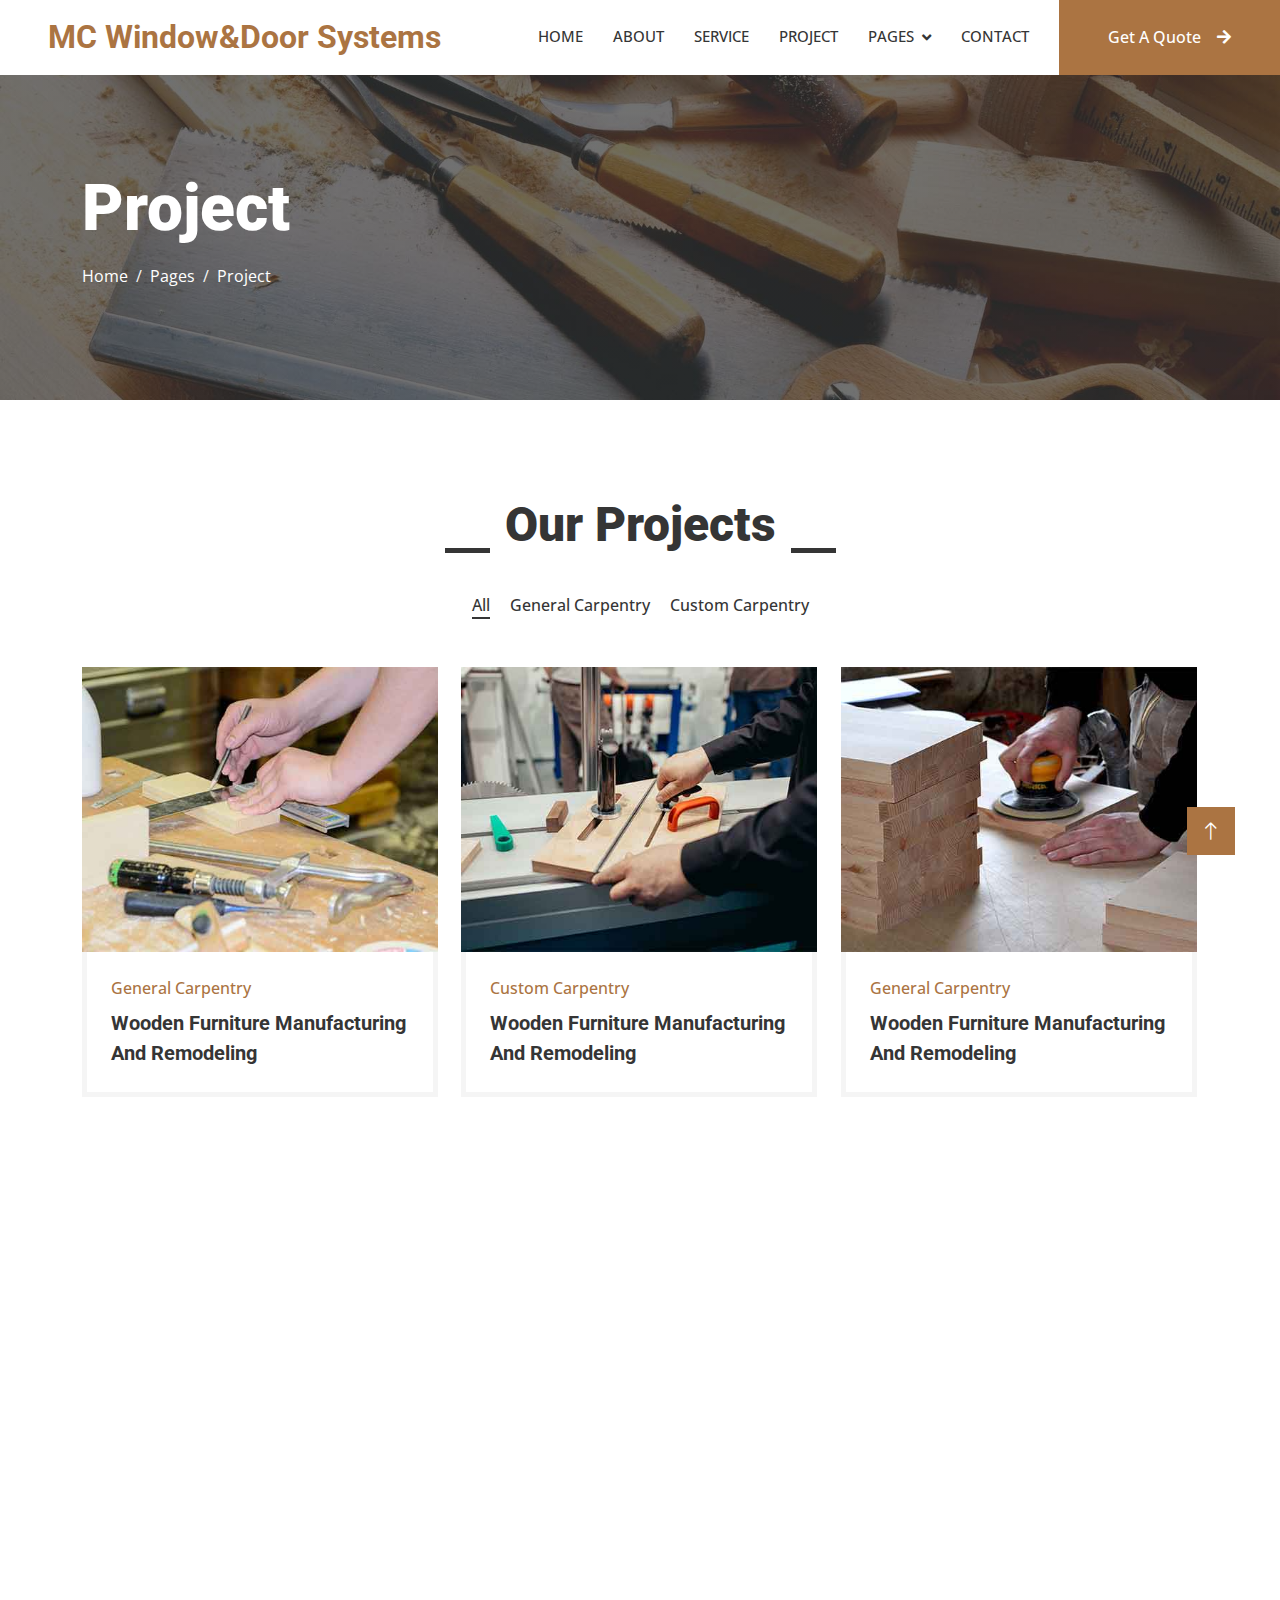
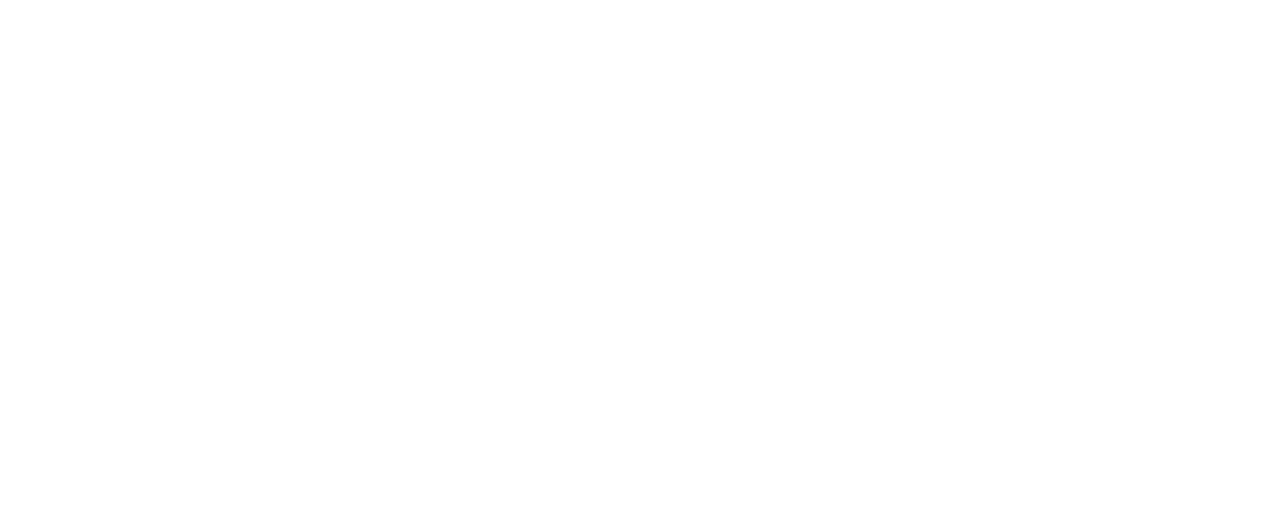
<file: project.html>
<!DOCTYPE html>
<html lang="en">

<head>
    <meta charset="utf-8">
    <title>MC Window&Door Systems</title>
    <meta content="width=device-width, initial-scale=1.0" name="viewport">
    <meta content="" name="keywords">
    <meta content="" name="description">

    <!-- Favicon -->
    <link href="img/favicon.ico" rel="icon">

    <!-- Google Web Fonts -->
    <link rel="preconnect" href="https://fonts.googleapis.com">
    <link rel="preconnect" href="https://fonts.gstatic.com" crossorigin>
    <link href="https://fonts.googleapis.com/css2?family=Open+Sans:wght@400;500&family=Roboto:wght@500;700;900&display=swap" rel="stylesheet"> 

    <!-- Icon Font Stylesheet -->
    <link href="https://cdnjs.cloudflare.com/ajax/libs/font-awesome/5.10.0/css/all.min.css" rel="stylesheet">
    <link href="https://cdn.jsdelivr.net/npm/bootstrap-icons@1.4.1/font/bootstrap-icons.css" rel="stylesheet">

    <!-- Libraries Stylesheet -->
    <link href="lib/animate/animate.min.css" rel="stylesheet">
    <link href="lib/owlcarousel/assets/owl.carousel.min.css" rel="stylesheet">
    <link href="lib/lightbox/css/lightbox.min.css" rel="stylesheet">

    <!-- Customized Bootstrap Stylesheet -->
    <link href="css/bootstrap.min.css" rel="stylesheet">

    <!-- Template Stylesheet -->
    <link href="css/style.css" rel="stylesheet">
</head>

<body>
    <!-- Spinner Start -->
    <div id="spinner" class="show bg-white position-fixed translate-middle w-100 vh-100 top-50 start-50 d-flex align-items-center justify-content-center">
        <div class="spinner-grow text-primary" style="width: 3rem; height: 3rem;" role="status">
            <span class="sr-only">Loading...</span>
        </div>
    </div>
    <!-- Spinner End -->


    <!-- Topbar Start -->
    <!-- <div class="container-fluid bg-light p-0">
        <div class="row gx-0 d-none d-lg-flex">
            <div class="col-lg-7 px-5 text-start">
                <div class="h-100 d-inline-flex align-items-center py-3 me-4">
                    <small class="fa fa-map-marker-alt text-primary me-2"></small>
                    <small>123 Street, New York, USA</small>
                </div>
                <div class="h-100 d-inline-flex align-items-center py-3">
                    <small class="far fa-clock text-primary me-2"></small>
                    <small>Mon - Fri : 09.00 AM - 09.00 PM</small>
                </div>
            </div>
            <div class="col-lg-5 px-5 text-end">
                <div class="h-100 d-inline-flex align-items-center py-3 me-4">
                    <small class="fa fa-phone-alt text-primary me-2"></small>
                    <small>+012 345 6789</small>
                </div>
                <div class="h-100 d-inline-flex align-items-center">
                    <a class="btn btn-sm-square bg-white text-primary me-1" href=""><i class="fab fa-facebook-f"></i></a>
                    <a class="btn btn-sm-square bg-white text-primary me-1" href=""><i class="fab fa-twitter"></i></a>
                    <a class="btn btn-sm-square bg-white text-primary me-1" href=""><i class="fab fa-linkedin-in"></i></a>
                    <a class="btn btn-sm-square bg-white text-primary me-0" href=""><i class="fab fa-instagram"></i></a>
                </div>
            </div>
        </div>
    </div> -->
    <!-- Topbar End -->


    <!-- Navbar Start -->
    <nav class="navbar navbar-expand-lg bg-white navbar-light sticky-top p-0">
        <a href="index.html" class="navbar-brand d-flex align-items-center px-4 px-lg-5">
            <h2 class="m-0 text-primary">MC Window&Door Systems</h2>
        </a>
        <button type="button" class="navbar-toggler me-4" data-bs-toggle="collapse" data-bs-target="#navbarCollapse">
            <span class="navbar-toggler-icon"></span>
        </button>
        <div class="collapse navbar-collapse" id="navbarCollapse">
            <div class="navbar-nav ms-auto p-4 p-lg-0">
                <a href="index.html" class="nav-item nav-link">Home</a>
                <a href="about.html" class="nav-item nav-link">About</a>
                <a href="service.html" class="nav-item nav-link">Service</a>
                <a href="project.html" class="nav-item nav-link active">Project</a>
                <div class="nav-item dropdown">
                    <a href="#" class="nav-link dropdown-toggle" data-bs-toggle="dropdown">Pages</a>
                    <div class="dropdown-menu fade-up m-0">
                        <a href="feature.html" class="dropdown-item">Feature</a>
                        <a href="quote.html" class="dropdown-item">Free Quote</a>
                        <a href="team.html" class="dropdown-item">Our Team</a>
                        <a href="testimonial.html" class="dropdown-item">Testimonial</a>
                        <a href="404.html" class="dropdown-item">404 Page</a>
                    </div>
                </div>
                <a href="contact.html" class="nav-item nav-link">Contact</a>
            </div>
            <a href="" class="btn btn-primary py-4 px-lg-5 d-none d-lg-block">Get A Quote<i class="fa fa-arrow-right ms-3"></i></a>
        </div>
    </nav>
    <!-- Navbar End -->


    <!-- Page Header Start -->
    <div class="container-fluid page-header py-5 mb-5">
        <div class="container py-5">
            <h1 class="display-3 text-white mb-3 animated slideInDown">Project</h1>
            <nav aria-label="breadcrumb animated slideInDown">
                <ol class="breadcrumb">
                    <li class="breadcrumb-item"><a class="text-white" href="#">Home</a></li>
                    <li class="breadcrumb-item"><a class="text-white" href="#">Pages</a></li>
                    <li class="breadcrumb-item text-white active" aria-current="page">Project</li>
                </ol>
            </nav>
        </div>
    </div>
    <!-- Page Header End -->


    <!-- Projects Start -->
    <div class="container-xxl py-5">
        <div class="container">
            <div class="section-title text-center">
                <h1 class="display-5 mb-5">Our Projects</h1>
            </div>
            <div class="row mt-n2 wow fadeInUp" data-wow-delay="0.3s">
                <div class="col-12 text-center">
                    <ul class="list-inline mb-5" id="portfolio-flters">
                        <li class="mx-2 active" data-filter="*">All</li>
                        <li class="mx-2" data-filter=".first">General Carpentry</li>
                        <li class="mx-2" data-filter=".second">Custom Carpentry</li>
                    </ul>
                </div>
            </div>
            <div class="row g-4 portfolio-container">
                <div class="col-lg-4 col-md-6 portfolio-item first wow fadeInUp" data-wow-delay="0.1s">
                    <div class="rounded overflow-hidden">
                        <div class="position-relative overflow-hidden">
                            <img class="img-fluid w-100" src="img/portfolio-1.jpg" alt="">
                            <div class="portfolio-overlay">
                                <a class="btn btn-square btn-outline-light mx-1" href="img/portfolio-1.jpg" data-lightbox="portfolio"><i class="fa fa-eye"></i></a>
                                <a class="btn btn-square btn-outline-light mx-1" href=""><i class="fa fa-link"></i></a>
                            </div>
                        </div>
                        <div class="border border-5 border-light border-top-0 p-4">
                            <p class="text-primary fw-medium mb-2">General Carpentry</p>
                            <h5 class="lh-base mb-0">Wooden Furniture Manufacturing And Remodeling</a>
                        </div>
                    </div>
                </div>
                <div class="col-lg-4 col-md-6 portfolio-item second wow fadeInUp" data-wow-delay="0.3s">
                    <div class="rounded overflow-hidden">
                        <div class="position-relative overflow-hidden">
                            <img class="img-fluid w-100" src="img/portfolio-2.jpg" alt="">
                            <div class="portfolio-overlay">
                                <a class="btn btn-square btn-outline-light mx-1" href="img/portfolio-2.jpg" data-lightbox="portfolio"><i class="fa fa-eye"></i></a>
                                <a class="btn btn-square btn-outline-light mx-1" href=""><i class="fa fa-link"></i></a>
                            </div>
                        </div>
                        <div class="border border-5 border-light border-top-0 p-4">
                            <p class="text-primary fw-medium mb-2">Custom Carpentry</p>
                            <h5 class="lh-base mb-0">Wooden Furniture Manufacturing And Remodeling</a>
                        </div>
                    </div>
                </div>
                <div class="col-lg-4 col-md-6 portfolio-item first wow fadeInUp" data-wow-delay="0.5s">
                    <div class="rounded overflow-hidden">
                        <div class="position-relative overflow-hidden">
                            <img class="img-fluid w-100" src="img/portfolio-3.jpg" alt="">
                            <div class="portfolio-overlay">
                                <a class="btn btn-square btn-outline-light mx-1" href="img/portfolio-3.jpg" data-lightbox="portfolio"><i class="fa fa-eye"></i></a>
                                <a class="btn btn-square btn-outline-light mx-1" href=""><i class="fa fa-link"></i></a>
                            </div>
                        </div>
                        <div class="border border-5 border-light border-top-0 p-4">
                            <p class="text-primary fw-medium mb-2">General Carpentry</p>
                            <h5 class="lh-base mb-0">Wooden Furniture Manufacturing And Remodeling</a>
                        </div>
                    </div>
                </div>
                <div class="col-lg-4 col-md-6 portfolio-item second wow fadeInUp" data-wow-delay="0.1s">
                    <div class="rounded overflow-hidden">
                        <div class="position-relative overflow-hidden">
                            <img class="img-fluid w-100" src="img/portfolio-4.jpg" alt="">
                            <div class="portfolio-overlay">
                                <a class="btn btn-square btn-outline-light mx-1" href="img/portfolio-4.jpg" data-lightbox="portfolio"><i class="fa fa-eye"></i></a>
                                <a class="btn btn-square btn-outline-light mx-1" href=""><i class="fa fa-link"></i></a>
                            </div>
                        </div>
                        <div class="border border-5 border-light border-top-0 p-4">
                            <p class="text-primary fw-medium mb-2">Custom Carpentry</p>
                            <h5 class="lh-base mb-0">Wooden Furniture Manufacturing And Remodeling</a>
                        </div>
                    </div>
                </div>
                <div class="col-lg-4 col-md-6 portfolio-item first wow fadeInUp" data-wow-delay="0.3s">
                    <div class="rounded overflow-hidden">
                        <div class="position-relative overflow-hidden">
                            <img class="img-fluid w-100" src="img/portfolio-5.jpg" alt="">
                            <div class="portfolio-overlay">
                                <a class="btn btn-square btn-outline-light mx-1" href="img/portfolio-5.jpg" data-lightbox="portfolio"><i class="fa fa-eye"></i></a>
                                <a class="btn btn-square btn-outline-light mx-1" href=""><i class="fa fa-link"></i></a>
                            </div>
                        </div>
                        <div class="border border-5 border-light border-top-0 p-4">
                            <p class="text-primary fw-medium mb-2">General Carpentry</p>
                            <h5 class="lh-base mb-0">Wooden Furniture Manufacturing And Remodeling</a>
                        </div>
                    </div>
                </div>
                <div class="col-lg-4 col-md-6 portfolio-item second wow fadeInUp" data-wow-delay="0.5s">
                    <div class="rounded overflow-hidden">
                        <div class="position-relative overflow-hidden">
                            <img class="img-fluid w-100" src="img/portfolio-6.jpg" alt="">
                            <div class="portfolio-overlay">
                                <a class="btn btn-square btn-outline-light mx-1" href="img/portfolio-6.jpg" data-lightbox="portfolio"><i class="fa fa-eye"></i></a>
                                <a class="btn btn-square btn-outline-light mx-1" href=""><i class="fa fa-link"></i></a>
                            </div>
                        </div>
                        <div class="border border-5 border-light border-top-0 p-4">
                            <p class="text-primary fw-medium mb-2">Custom Carpentry</p>
                            <h5 class="lh-base mb-0">Wooden Furniture Manufacturing And Remodeling</a>
                        </div>
                    </div>
                </div>
            </div>
        </div>
    </div>
    <!-- Projects End -->
        

    <!-- Footer Start -->
    <div class="container-fluid bg-dark text-light footer mt-5 pt-5 wow fadeIn" data-wow-delay="0.1s">
        <div class="container py-5">
            <div class="row g-5">
                <div class="col-lg-3 col-md-6">
                    <h4 class="text-light mb-4">Address</h4>
                    <p class="mb-2"><i class="fa fa-map-marker-alt me-3"></i>123 Street, New York, USA</p>
                    <p class="mb-2"><i class="fa fa-phone-alt me-3"></i>+012 345 67890</p>
                    <p class="mb-2"><i class="fa fa-envelope me-3"></i>info@example.com</p>
                    <div class="d-flex pt-2">
                        <a class="btn btn-outline-light btn-social" href=""><i class="fab fa-twitter"></i></a>
                        <a class="btn btn-outline-light btn-social" href=""><i class="fab fa-facebook-f"></i></a>
                        <a class="btn btn-outline-light btn-social" href=""><i class="fab fa-youtube"></i></a>
                        <a class="btn btn-outline-light btn-social" href=""><i class="fab fa-linkedin-in"></i></a>
                    </div>
                </div>
                <div class="col-lg-3 col-md-6">
                    <h4 class="text-light mb-4">Services</h4>
                    <a class="btn btn-link" href="">General Carpentry</a>
                    <a class="btn btn-link" href="">Furniture Remodeling</a>
                    <a class="btn btn-link" href="">Wooden Floor</a>
                    <a class="btn btn-link" href="">Wooden Furniture</a>
                    <a class="btn btn-link" href="">Custom Carpentry</a>
                </div>
                <div class="col-lg-3 col-md-6">
                    <h4 class="text-light mb-4">Quick Links</h4>
                    <a class="btn btn-link" href="">About Us</a>
                    <a class="btn btn-link" href="">Contact Us</a>
                    <a class="btn btn-link" href="">Our Services</a>
                    <a class="btn btn-link" href="">Terms & Condition</a>
                    <a class="btn btn-link" href="">Support</a>
                </div>
                <div class="col-lg-3 col-md-6">
                    <h4 class="text-light mb-4">Newsletter</h4>
                    <p>Dolor amet sit justo amet elitr clita ipsum elitr est.</p>
                    <div class="position-relative mx-auto" style="max-width: 400px;">
                        <input class="form-control border-0 w-100 py-3 ps-4 pe-5" type="text" placeholder="Your email">
                        <button type="button" class="btn btn-primary py-2 position-absolute top-0 end-0 mt-2 me-2">SignUp</button>
                    </div>
                </div>
            </div>
        </div>
        <div class="container">
            <div class="copyright">
                <div class="row">
                    <div class="col-md-6 text-center text-md-start mb-3 mb-md-0">
                        &copy; <a class="border-bottom" href="#">Your Site Name</a>, All Right Reserved.
                    </div>
                    <div class="col-md-6 text-center text-md-end">
                        <!--/*** This template is free as long as you keep the footer author’s credit link/attribution link/backlink. If you'd like to use the template without the footer author’s credit link/attribution link/backlink, you can purchase the Credit Removal License from "https://htmlcodex.com/credit-removal". Thank you for your support. ***/-->
                        Designed By <a class="border-bottom" href="https://htmlcodex.com">HTML Codex</a>
                    </div>
                </div>
            </div>
        </div>
    </div>
    <!-- Footer End -->


    <!-- Back to Top -->
    <a href="#" class="btn btn-lg btn-primary btn-lg-square rounded-0 back-to-top"><i class="bi bi-arrow-up"></i></a>


    <!-- JavaScript Libraries -->
    <script src="https://code.jquery.com/jquery-3.4.1.min.js"></script>
    <script src="https://cdn.jsdelivr.net/npm/bootstrap@5.0.0/dist/js/bootstrap.bundle.min.js"></script>
    <script src="lib/wow/wow.min.js"></script>
    <script src="lib/easing/easing.min.js"></script>
    <script src="lib/waypoints/waypoints.min.js"></script>
    <script src="lib/counterup/counterup.min.js"></script>
    <script src="lib/owlcarousel/owl.carousel.min.js"></script>
    <script src="lib/isotope/isotope.pkgd.min.js"></script>
    <script src="lib/lightbox/js/lightbox.min.js"></script>

    <!-- Template Javascript -->
    <script src="js/main.js"></script>
</body>

</html>
</file>
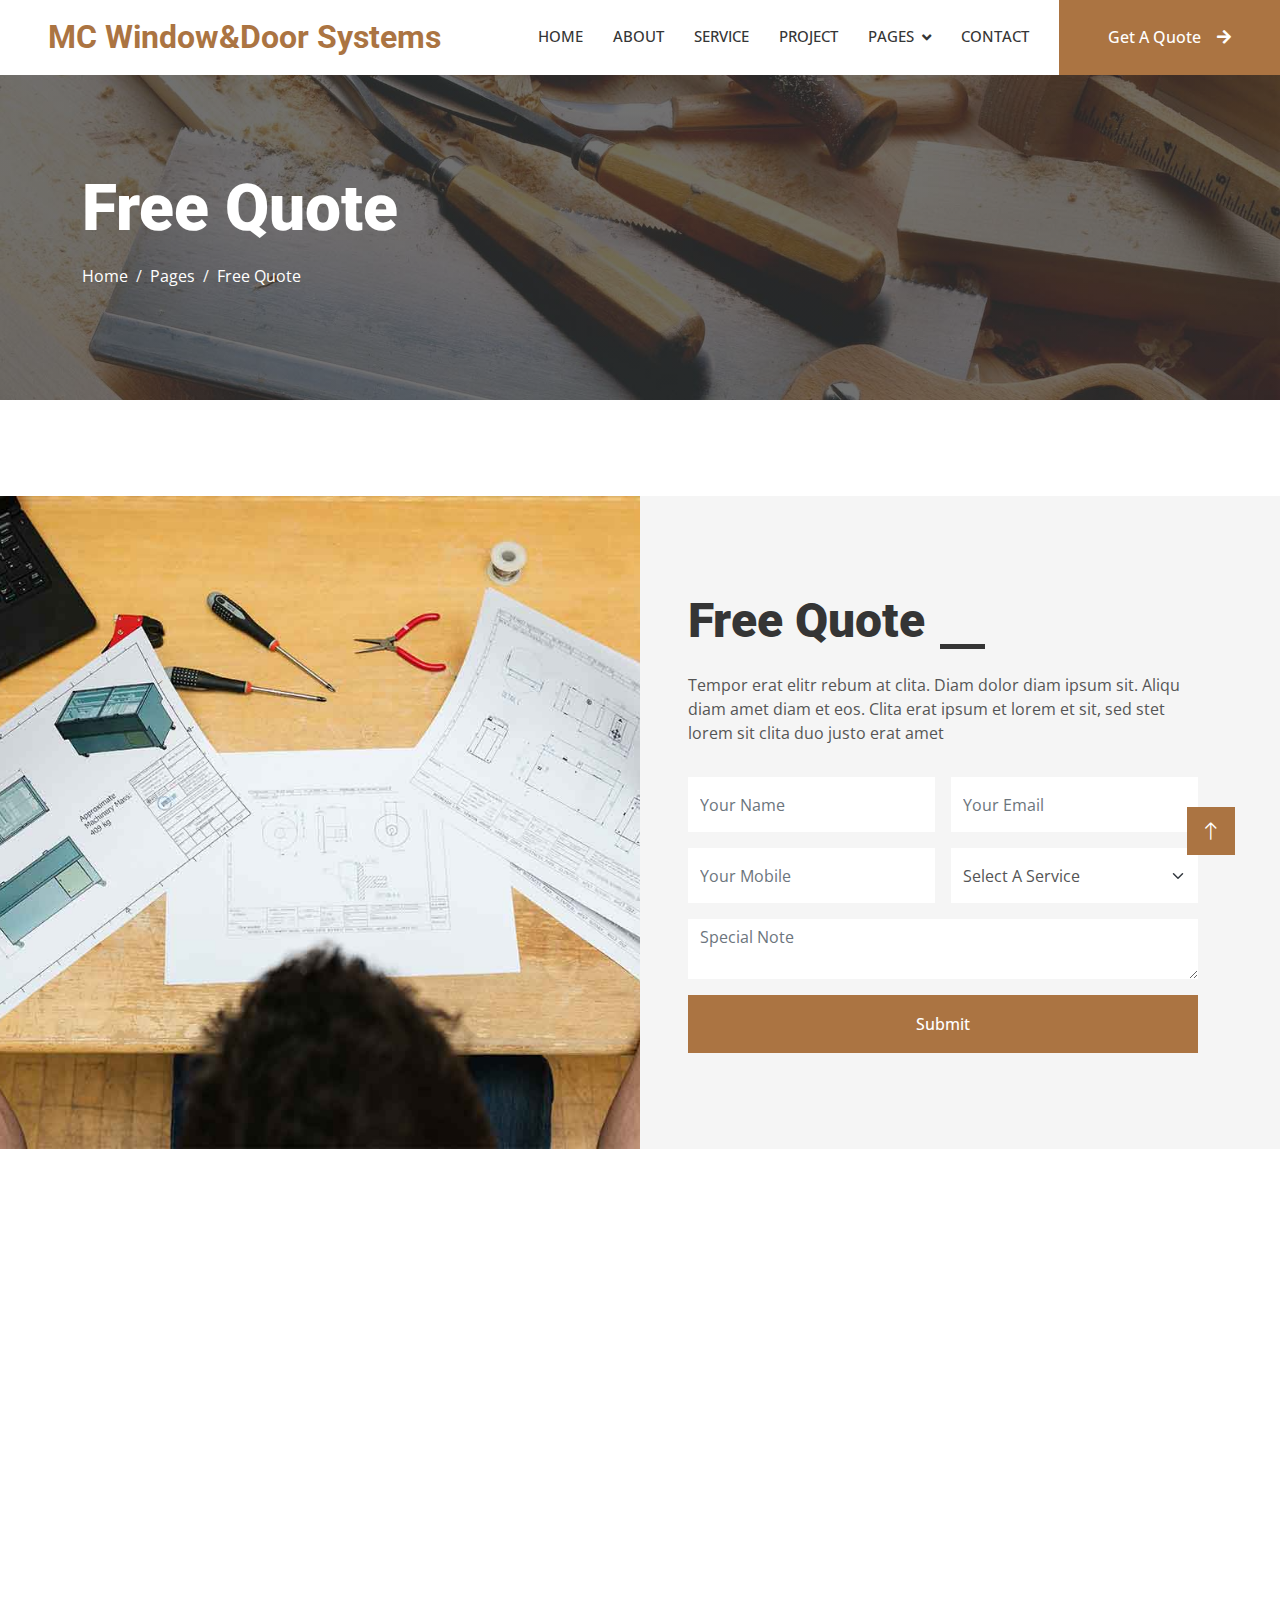
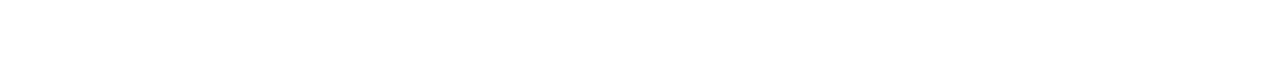
<file: quote.html>
<!DOCTYPE html>
<html lang="en">

<head>
    <meta charset="utf-8">
    <title>MC Window&Door Systems</title>
    <meta content="width=device-width, initial-scale=1.0" name="viewport">
    <meta content="" name="keywords">
    <meta content="" name="description">

    <!-- Favicon -->
    <link href="img/favicon.ico" rel="icon">

    <!-- Google Web Fonts -->
    <link rel="preconnect" href="https://fonts.googleapis.com">
    <link rel="preconnect" href="https://fonts.gstatic.com" crossorigin>
    <link href="https://fonts.googleapis.com/css2?family=Open+Sans:wght@400;500&family=Roboto:wght@500;700;900&display=swap" rel="stylesheet"> 

    <!-- Icon Font Stylesheet -->
    <link href="https://cdnjs.cloudflare.com/ajax/libs/font-awesome/5.10.0/css/all.min.css" rel="stylesheet">
    <link href="https://cdn.jsdelivr.net/npm/bootstrap-icons@1.4.1/font/bootstrap-icons.css" rel="stylesheet">

    <!-- Libraries Stylesheet -->
    <link href="lib/animate/animate.min.css" rel="stylesheet">
    <link href="lib/owlcarousel/assets/owl.carousel.min.css" rel="stylesheet">
    <link href="lib/lightbox/css/lightbox.min.css" rel="stylesheet">

    <!-- Customized Bootstrap Stylesheet -->
    <link href="css/bootstrap.min.css" rel="stylesheet">

    <!-- Template Stylesheet -->
    <link href="css/style.css" rel="stylesheet">
</head>

<body>
    <!-- Spinner Start -->
    <div id="spinner" class="show bg-white position-fixed translate-middle w-100 vh-100 top-50 start-50 d-flex align-items-center justify-content-center">
        <div class="spinner-grow text-primary" style="width: 3rem; height: 3rem;" role="status">
            <span class="sr-only">Loading...</span>
        </div>
    </div>
    <!-- Spinner End -->


    <!-- Topbar Start -->
    <!-- <div class="container-fluid bg-light p-0">
        <div class="row gx-0 d-none d-lg-flex">
            <div class="col-lg-7 px-5 text-start">
                <div class="h-100 d-inline-flex align-items-center py-3 me-4">
                    <small class="fa fa-map-marker-alt text-primary me-2"></small>
                    <small>123 Street, New York, USA</small>
                </div>
                <div class="h-100 d-inline-flex align-items-center py-3">
                    <small class="far fa-clock text-primary me-2"></small>
                    <small>Mon - Fri : 09.00 AM - 09.00 PM</small>
                </div>
            </div>
            <div class="col-lg-5 px-5 text-end">
                <div class="h-100 d-inline-flex align-items-center py-3 me-4">
                    <small class="fa fa-phone-alt text-primary me-2"></small>
                    <small>+012 345 6789</small>
                </div>
                <div class="h-100 d-inline-flex align-items-center">
                    <a class="btn btn-sm-square bg-white text-primary me-1" href=""><i class="fab fa-facebook-f"></i></a>
                    <a class="btn btn-sm-square bg-white text-primary me-1" href=""><i class="fab fa-twitter"></i></a>
                    <a class="btn btn-sm-square bg-white text-primary me-1" href=""><i class="fab fa-linkedin-in"></i></a>
                    <a class="btn btn-sm-square bg-white text-primary me-0" href=""><i class="fab fa-instagram"></i></a>
                </div>
            </div>
        </div>
    </div> -->
    <!-- Topbar End -->


    <!-- Navbar Start -->
    <nav class="navbar navbar-expand-lg bg-white navbar-light sticky-top p-0">
        <a href="index.html" class="navbar-brand d-flex align-items-center px-4 px-lg-5">
            <h2 class="m-0 text-primary">MC Window&Door Systems</h2>
        </a>
        <button type="button" class="navbar-toggler me-4" data-bs-toggle="collapse" data-bs-target="#navbarCollapse">
            <span class="navbar-toggler-icon"></span>
        </button>
        <div class="collapse navbar-collapse" id="navbarCollapse">
            <div class="navbar-nav ms-auto p-4 p-lg-0">
                <a href="index.html" class="nav-item nav-link">Home</a>
                <a href="about.html" class="nav-item nav-link">About</a>
                <a href="service.html" class="nav-item nav-link">Service</a>
                <a href="project.html" class="nav-item nav-link">Project</a>
                <div class="nav-item dropdown">
                    <a href="#" class="nav-link dropdown-toggle active" data-bs-toggle="dropdown">Pages</a>
                    <div class="dropdown-menu fade-up m-0">
                        <a href="feature.html" class="dropdown-item">Feature</a>
                        <a href="quote.html" class="dropdown-item active">Free Quote</a>
                        <a href="team.html" class="dropdown-item">Our Team</a>
                        <a href="testimonial.html" class="dropdown-item">Testimonial</a>
                        <a href="404.html" class="dropdown-item">404 Page</a>
                    </div>
                </div>
                <a href="contact.html" class="nav-item nav-link">Contact</a>
            </div>
            <a href="" class="btn btn-primary py-4 px-lg-5 d-none d-lg-block">Get A Quote<i class="fa fa-arrow-right ms-3"></i></a>
        </div>
    </nav>
    <!-- Navbar End -->


    <!-- Page Header Start -->
    <div class="container-fluid page-header py-5 mb-5">
        <div class="container py-5">
            <h1 class="display-3 text-white mb-3 animated slideInDown">Free Quote</h1>
            <nav aria-label="breadcrumb animated slideInDown">
                <ol class="breadcrumb">
                    <li class="breadcrumb-item"><a class="text-white" href="#">Home</a></li>
                    <li class="breadcrumb-item"><a class="text-white" href="#">Pages</a></li>
                    <li class="breadcrumb-item text-white active" aria-current="page">Free Quote</li>
                </ol>
            </nav>
        </div>
    </div>
    <!-- Page Header End -->


    <!-- Quote Start -->
    <div class="container-fluid bg-light overflow-hidden px-lg-0" style="margin: 6rem 0;">
        <div class="container quote px-lg-0">
            <div class="row g-0 mx-lg-0">
                <div class="col-lg-6 ps-lg-0" style="min-height: 400px;">
                    <div class="position-relative h-100">
                        <img class="position-absolute img-fluid w-100 h-100" src="img/quote.jpg" style="object-fit: cover;" alt="">
                    </div>
                </div>
                <div class="col-lg-6 quote-text py-5 wow fadeIn" data-wow-delay="0.5s">
                    <div class="p-lg-5 pe-lg-0">
                        <div class="section-title text-start">
                            <h1 class="display-5 mb-4">Free Quote</h1>
                        </div>
                        <p class="mb-4 pb-2">Tempor erat elitr rebum at clita. Diam dolor diam ipsum sit. Aliqu diam amet diam et eos. Clita erat ipsum et lorem et sit, sed stet lorem sit clita duo justo erat amet</p>
                        <form>
                            <div class="row g-3">
                                <div class="col-12 col-sm-6">
                                    <input type="text" class="form-control border-0" placeholder="Your Name" style="height: 55px;">
                                </div>
                                <div class="col-12 col-sm-6">
                                    <input type="email" class="form-control border-0" placeholder="Your Email" style="height: 55px;">
                                </div>
                                <div class="col-12 col-sm-6">
                                    <input type="text" class="form-control border-0" placeholder="Your Mobile" style="height: 55px;">
                                </div>
                                <div class="col-12 col-sm-6">
                                    <select class="form-select border-0" style="height: 55px;">
                                        <option selected>Select A Service</option>
                                        <option value="1">Service 1</option>
                                        <option value="2">Service 2</option>
                                        <option value="3">Service 3</option>
                                    </select>
                                </div>
                                <div class="col-12">
                                    <textarea class="form-control border-0" placeholder="Special Note"></textarea>
                                </div>
                                <div class="col-12">
                                    <button class="btn btn-primary w-100 py-3" type="submit">Submit</button>
                                </div>
                            </div>
                        </form>
                    </div>
                </div>
            </div>
        </div>
    </div>
    <!-- Quote End -->
        

    <!-- Footer Start -->
    <div class="container-fluid bg-dark text-light footer mt-5 pt-5 wow fadeIn" data-wow-delay="0.1s">
        <div class="container py-5">
            <div class="row g-5">
                <div class="col-lg-3 col-md-6">
                    <h4 class="text-light mb-4">Address</h4>
                    <p class="mb-2"><i class="fa fa-map-marker-alt me-3"></i>123 Street, New York, USA</p>
                    <p class="mb-2"><i class="fa fa-phone-alt me-3"></i>+012 345 67890</p>
                    <p class="mb-2"><i class="fa fa-envelope me-3"></i>info@example.com</p>
                    <div class="d-flex pt-2">
                        <a class="btn btn-outline-light btn-social" href=""><i class="fab fa-twitter"></i></a>
                        <a class="btn btn-outline-light btn-social" href=""><i class="fab fa-facebook-f"></i></a>
                        <a class="btn btn-outline-light btn-social" href=""><i class="fab fa-youtube"></i></a>
                        <a class="btn btn-outline-light btn-social" href=""><i class="fab fa-linkedin-in"></i></a>
                    </div>
                </div>
                <div class="col-lg-3 col-md-6">
                    <h4 class="text-light mb-4">Services</h4>
                    <a class="btn btn-link" href="">General Carpentry</a>
                    <a class="btn btn-link" href="">Furniture Remodeling</a>
                    <a class="btn btn-link" href="">Wooden Floor</a>
                    <a class="btn btn-link" href="">Wooden Furniture</a>
                    <a class="btn btn-link" href="">Custom Carpentry</a>
                </div>
                <div class="col-lg-3 col-md-6">
                    <h4 class="text-light mb-4">Quick Links</h4>
                    <a class="btn btn-link" href="">About Us</a>
                    <a class="btn btn-link" href="">Contact Us</a>
                    <a class="btn btn-link" href="">Our Services</a>
                    <a class="btn btn-link" href="">Terms & Condition</a>
                    <a class="btn btn-link" href="">Support</a>
                </div>
                <div class="col-lg-3 col-md-6">
                    <h4 class="text-light mb-4">Newsletter</h4>
                    <p>Dolor amet sit justo amet elitr clita ipsum elitr est.</p>
                    <div class="position-relative mx-auto" style="max-width: 400px;">
                        <input class="form-control border-0 w-100 py-3 ps-4 pe-5" type="text" placeholder="Your email">
                        <button type="button" class="btn btn-primary py-2 position-absolute top-0 end-0 mt-2 me-2">SignUp</button>
                    </div>
                </div>
            </div>
        </div>
        <div class="container">
            <div class="copyright">
                <div class="row">
                    <div class="col-md-6 text-center text-md-start mb-3 mb-md-0">
                        &copy; <a class="border-bottom" href="#">Your Site Name</a>, All Right Reserved.
                    </div>
                    <div class="col-md-6 text-center text-md-end">
                        <!--/*** This template is free as long as you keep the footer author’s credit link/attribution link/backlink. If you'd like to use the template without the footer author’s credit link/attribution link/backlink, you can purchase the Credit Removal License from "https://htmlcodex.com/credit-removal". Thank you for your support. ***/-->
                        Designed By <a class="border-bottom" href="https://htmlcodex.com">HTML Codex</a>
                    </div>
                </div>
            </div>
        </div>
    </div>
    <!-- Footer End -->


    <!-- Back to Top -->
    <a href="#" class="btn btn-lg btn-primary btn-lg-square rounded-0 back-to-top"><i class="bi bi-arrow-up"></i></a>


    <!-- JavaScript Libraries -->
    <script src="https://code.jquery.com/jquery-3.4.1.min.js"></script>
    <script src="https://cdn.jsdelivr.net/npm/bootstrap@5.0.0/dist/js/bootstrap.bundle.min.js"></script>
    <script src="lib/wow/wow.min.js"></script>
    <script src="lib/easing/easing.min.js"></script>
    <script src="lib/waypoints/waypoints.min.js"></script>
    <script src="lib/counterup/counterup.min.js"></script>
    <script src="lib/owlcarousel/owl.carousel.min.js"></script>
    <script src="lib/isotope/isotope.pkgd.min.js"></script>
    <script src="lib/lightbox/js/lightbox.min.js"></script>

    <!-- Template Javascript -->
    <script src="js/main.js"></script>
</body>

</html>
</file>
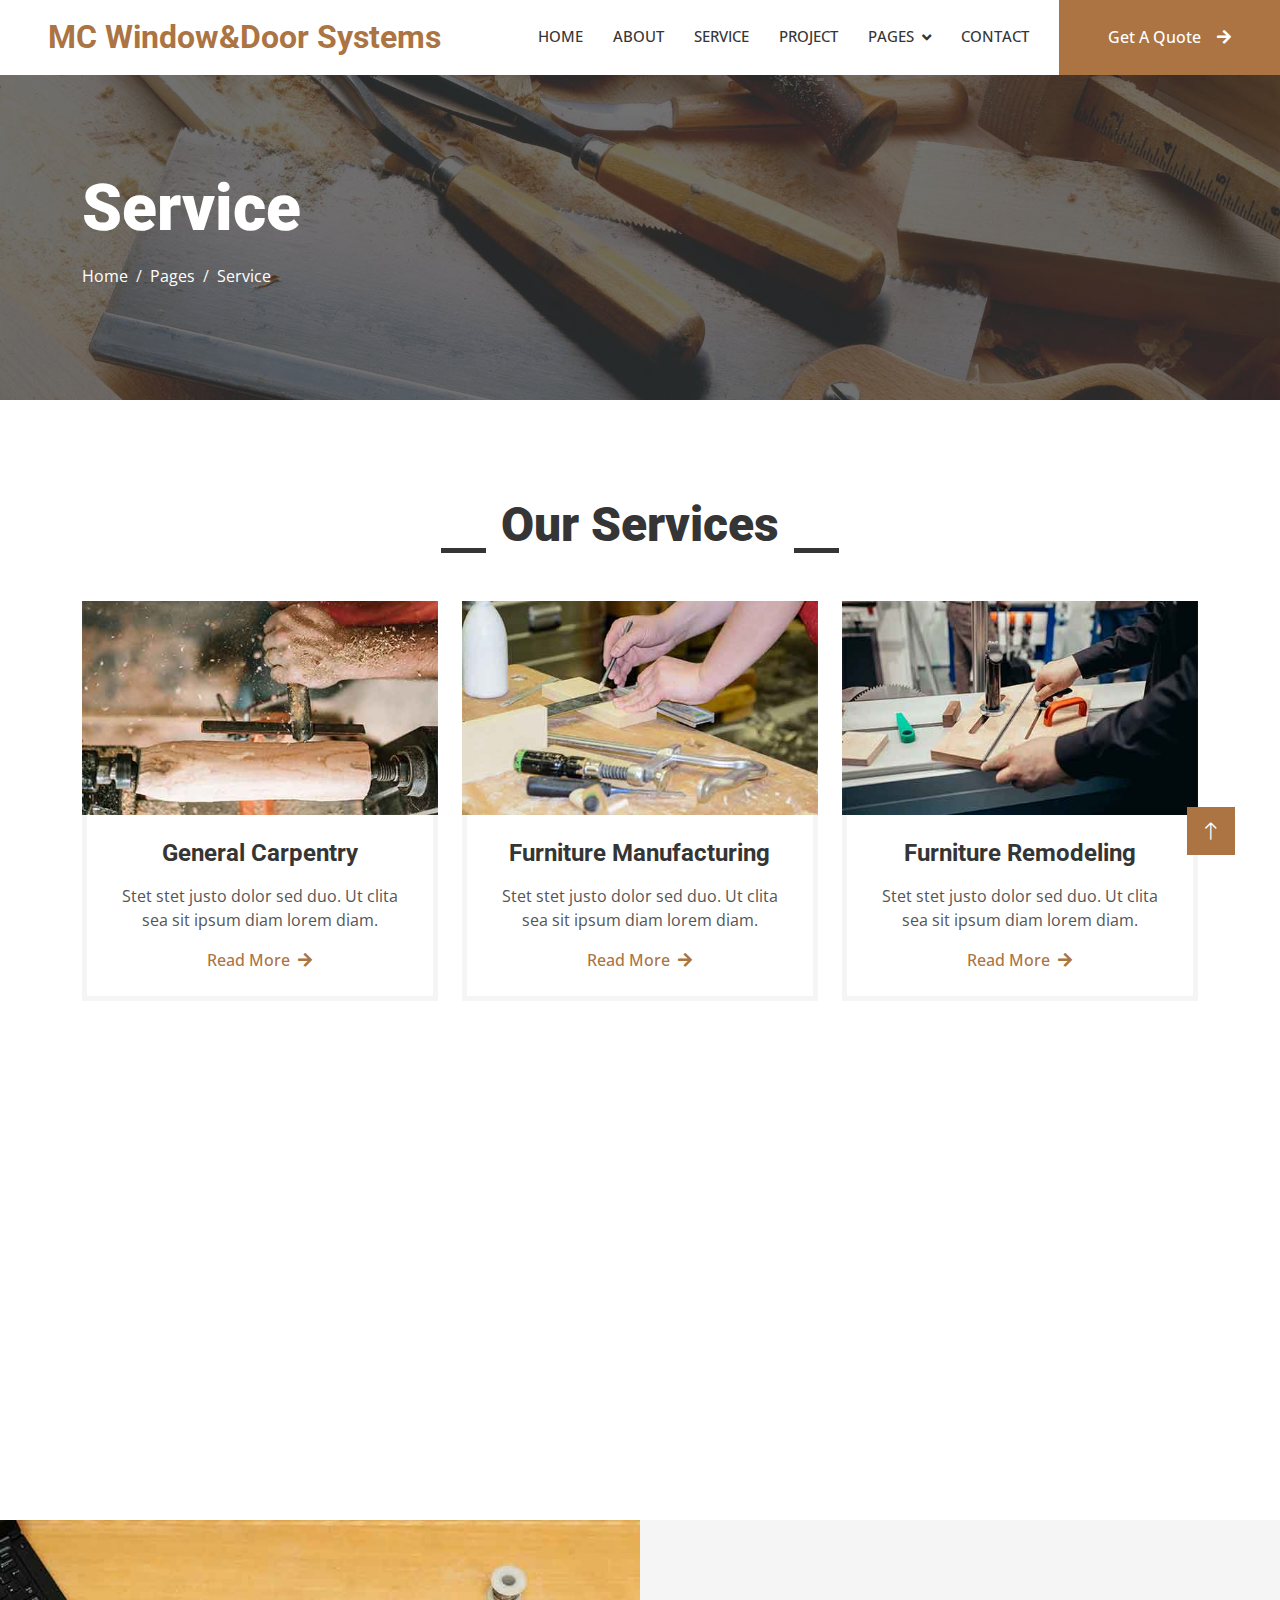
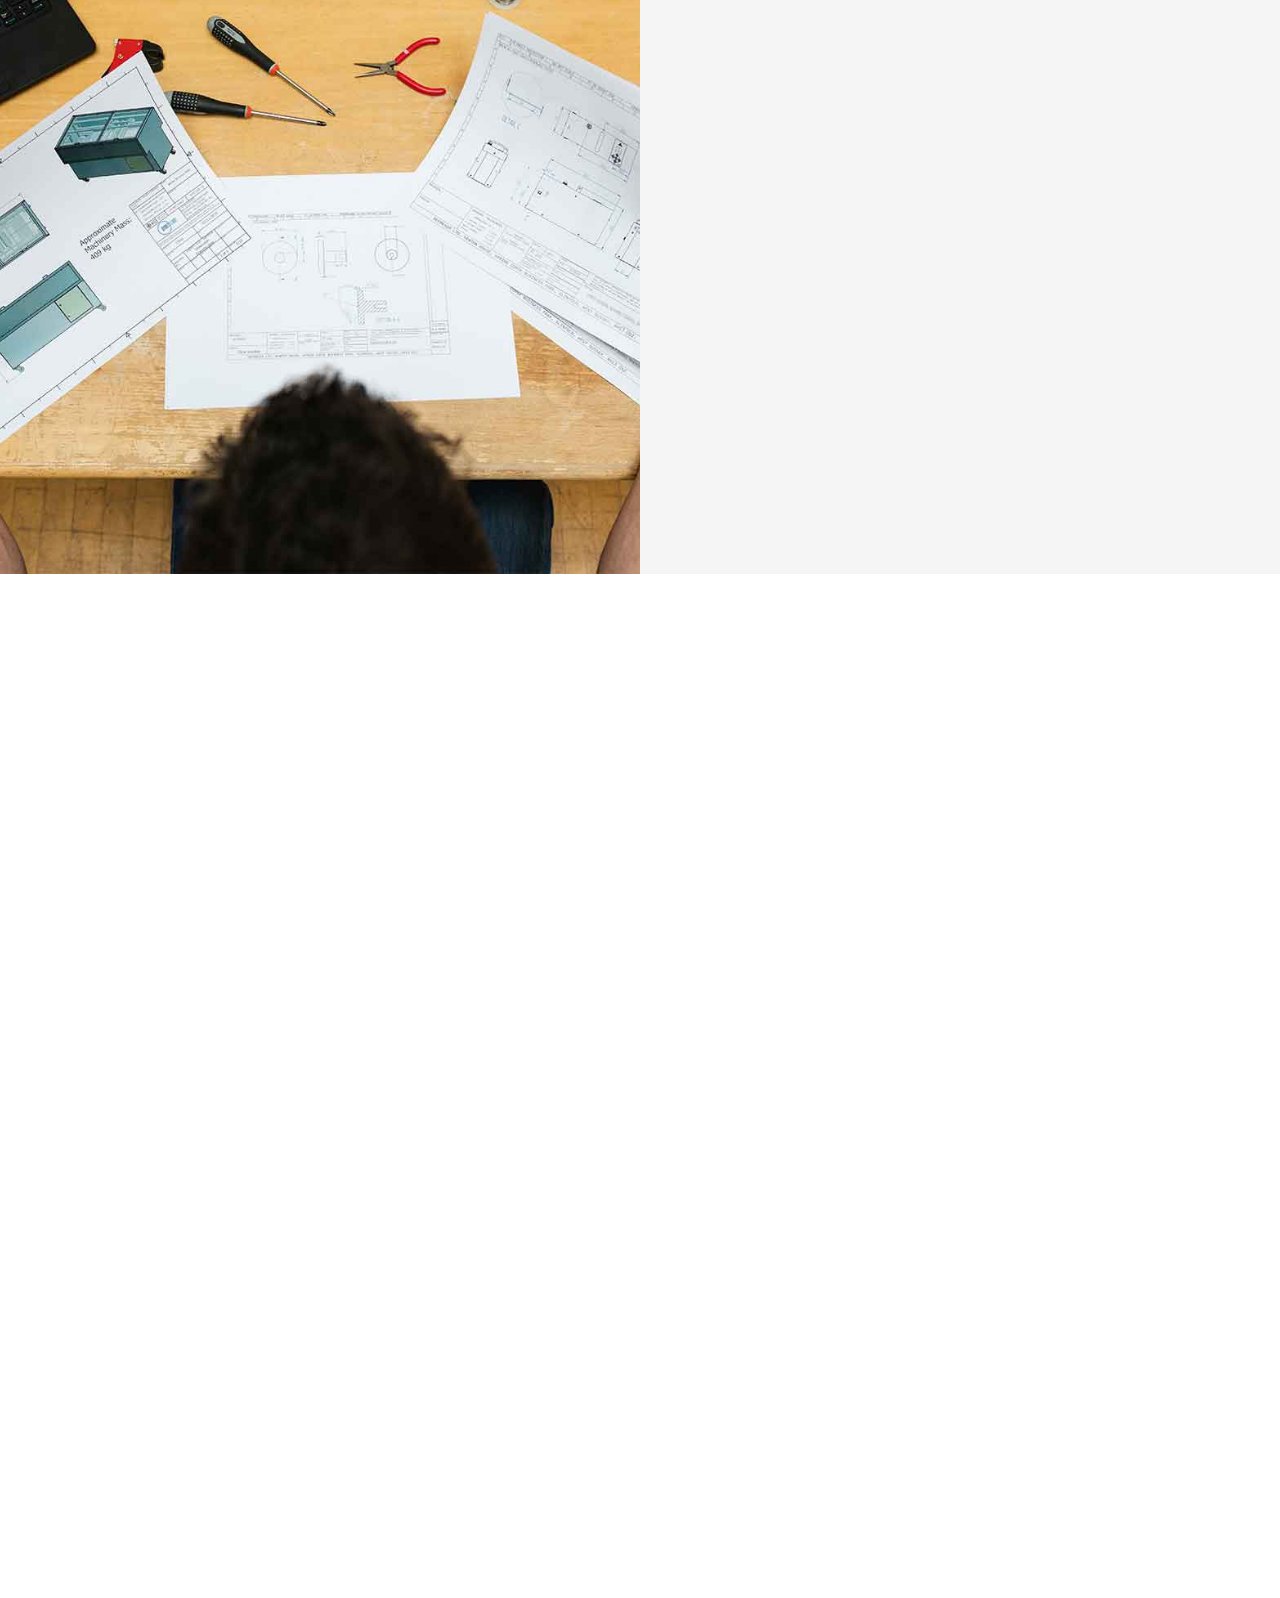
<file: service.html>
<!DOCTYPE html>
<html lang="en">

<head>
    <meta charset="utf-8">
    <title>MC Window&Door Systems</title>
    <meta content="width=device-width, initial-scale=1.0" name="viewport">
    <meta content="" name="keywords">
    <meta content="" name="description">

    <!-- Favicon -->
    <link href="img/favicon.ico" rel="icon">

    <!-- Google Web Fonts -->
    <link rel="preconnect" href="https://fonts.googleapis.com">
    <link rel="preconnect" href="https://fonts.gstatic.com" crossorigin>
    <link href="https://fonts.googleapis.com/css2?family=Open+Sans:wght@400;500&family=Roboto:wght@500;700;900&display=swap" rel="stylesheet"> 

    <!-- Icon Font Stylesheet -->
    <link href="https://cdnjs.cloudflare.com/ajax/libs/font-awesome/5.10.0/css/all.min.css" rel="stylesheet">
    <link href="https://cdn.jsdelivr.net/npm/bootstrap-icons@1.4.1/font/bootstrap-icons.css" rel="stylesheet">

    <!-- Libraries Stylesheet -->
    <link href="lib/animate/animate.min.css" rel="stylesheet">
    <link href="lib/owlcarousel/assets/owl.carousel.min.css" rel="stylesheet">
    <link href="lib/lightbox/css/lightbox.min.css" rel="stylesheet">

    <!-- Customized Bootstrap Stylesheet -->
    <link href="css/bootstrap.min.css" rel="stylesheet">

    <!-- Template Stylesheet -->
    <link href="css/style.css" rel="stylesheet">
</head>

<body>
    <!-- Spinner Start -->
    <div id="spinner" class="show bg-white position-fixed translate-middle w-100 vh-100 top-50 start-50 d-flex align-items-center justify-content-center">
        <div class="spinner-grow text-primary" style="width: 3rem; height: 3rem;" role="status">
            <span class="sr-only">Loading...</span>
        </div>
    </div>
    <!-- Spinner End -->


    <!-- Topbar Start -->
    <!-- <div class="container-fluid bg-light p-0">
        <div class="row gx-0 d-none d-lg-flex">
            <div class="col-lg-7 px-5 text-start">
                <div class="h-100 d-inline-flex align-items-center py-3 me-4">
                    <small class="fa fa-map-marker-alt text-primary me-2"></small>
                    <small>123 Street, New York, USA</small>
                </div>
                <div class="h-100 d-inline-flex align-items-center py-3">
                    <small class="far fa-clock text-primary me-2"></small>
                    <small>Mon - Fri : 09.00 AM - 09.00 PM</small>
                </div>
            </div>
            <div class="col-lg-5 px-5 text-end">
                <div class="h-100 d-inline-flex align-items-center py-3 me-4">
                    <small class="fa fa-phone-alt text-primary me-2"></small>
                    <small>+012 345 6789</small>
                </div>
                <div class="h-100 d-inline-flex align-items-center">
                    <a class="btn btn-sm-square bg-white text-primary me-1" href=""><i class="fab fa-facebook-f"></i></a>
                    <a class="btn btn-sm-square bg-white text-primary me-1" href=""><i class="fab fa-twitter"></i></a>
                    <a class="btn btn-sm-square bg-white text-primary me-1" href=""><i class="fab fa-linkedin-in"></i></a>
                    <a class="btn btn-sm-square bg-white text-primary me-0" href=""><i class="fab fa-instagram"></i></a>
                </div>
            </div>
        </div>
    </div> -->
    <!-- Topbar End -->


    <!-- Navbar Start -->
    <nav class="navbar navbar-expand-lg bg-white navbar-light sticky-top p-0">
        <a href="index.html" class="navbar-brand d-flex align-items-center px-4 px-lg-5">
            <h2 class="m-0 text-primary">MC Window&Door Systems</h2>
        </a>
        <button type="button" class="navbar-toggler me-4" data-bs-toggle="collapse" data-bs-target="#navbarCollapse">
            <span class="navbar-toggler-icon"></span>
        </button>
        <div class="collapse navbar-collapse" id="navbarCollapse">
            <div class="navbar-nav ms-auto p-4 p-lg-0">
                <a href="index.html" class="nav-item nav-link">Home</a>
                <a href="about.html" class="nav-item nav-link">About</a>
                <a href="service.html" class="nav-item nav-link active">Service</a>
                <a href="project.html" class="nav-item nav-link">Project</a>
                <div class="nav-item dropdown">
                    <a href="#" class="nav-link dropdown-toggle" data-bs-toggle="dropdown">Pages</a>
                    <div class="dropdown-menu fade-up m-0">
                        <a href="feature.html" class="dropdown-item">Feature</a>
                        <a href="quote.html" class="dropdown-item">Free Quote</a>
                        <a href="team.html" class="dropdown-item">Our Team</a>
                        <a href="testimonial.html" class="dropdown-item">Testimonial</a>
                        <a href="404.html" class="dropdown-item">404 Page</a>
                    </div>
                </div>
                <a href="contact.html" class="nav-item nav-link">Contact</a>
            </div>
            <a href="" class="btn btn-primary py-4 px-lg-5 d-none d-lg-block">Get A Quote<i class="fa fa-arrow-right ms-3"></i></a>
        </div>
    </nav>
    <!-- Navbar End -->


    <!-- Page Header Start -->
    <div class="container-fluid page-header py-5 mb-5">
        <div class="container py-5">
            <h1 class="display-3 text-white mb-3 animated slideInDown">Service</h1>
            <nav aria-label="breadcrumb animated slideInDown">
                <ol class="breadcrumb">
                    <li class="breadcrumb-item"><a class="text-white" href="#">Home</a></li>
                    <li class="breadcrumb-item"><a class="text-white" href="#">Pages</a></li>
                    <li class="breadcrumb-item text-white active" aria-current="page">Service</li>
                </ol>
            </nav>
        </div>
    </div>
    <!-- Page Header End -->


    <!-- Service Start -->
    <div class="container-xxl py-5">
        <div class="container">
            <div class="section-title text-center">
                <h1 class="display-5 mb-5">Our Services</h1>
            </div>
            <div class="row g-4">
                <div class="col-md-6 col-lg-4 wow fadeInUp" data-wow-delay="0.1s">
                    <div class="service-item">
                        <div class="overflow-hidden">
                            <img class="img-fluid" src="img/service-1.jpg" alt="">
                        </div>
                        <div class="p-4 text-center border border-5 border-light border-top-0">
                            <h4 class="mb-3">General Carpentry</h4>
                            <p>Stet stet justo dolor sed duo. Ut clita sea sit ipsum diam lorem diam.</p>
                            <a class="fw-medium" href="">Read More<i class="fa fa-arrow-right ms-2"></i></a>
                        </div>
                    </div>
                </div>
                <div class="col-md-6 col-lg-4 wow fadeInUp" data-wow-delay="0.3s">
                    <div class="service-item">
                        <div class="overflow-hidden">
                            <img class="img-fluid" src="img/service-2.jpg" alt="">
                        </div>
                        <div class="p-4 text-center border border-5 border-light border-top-0">
                            <h4 class="mb-3">Furniture Manufacturing</h4>
                            <p>Stet stet justo dolor sed duo. Ut clita sea sit ipsum diam lorem diam.</p>
                            <a class="fw-medium" href="">Read More<i class="fa fa-arrow-right ms-2"></i></a>
                        </div>
                    </div>
                </div>
                <div class="col-md-6 col-lg-4 wow fadeInUp" data-wow-delay="0.5s">
                    <div class="service-item">
                        <div class="overflow-hidden">
                            <img class="img-fluid" src="img/service-3.jpg" alt="">
                        </div>
                        <div class="p-4 text-center border border-5 border-light border-top-0">
                            <h4 class="mb-3">Furniture Remodeling</h4>
                            <p>Stet stet justo dolor sed duo. Ut clita sea sit ipsum diam lorem diam.</p>
                            <a class="fw-medium" href="">Read More<i class="fa fa-arrow-right ms-2"></i></a>
                        </div>
                    </div>
                </div>
                <div class="col-md-6 col-lg-4 wow fadeInUp" data-wow-delay="0.1s">
                    <div class="service-item">
                        <div class="overflow-hidden">
                            <img class="img-fluid" src="img/service-4.jpg" alt="">
                        </div>
                        <div class="p-4 text-center border border-5 border-light border-top-0">
                            <h4 class="mb-3">Wooden Floor</h4>
                            <p>Stet stet justo dolor sed duo. Ut clita sea sit ipsum diam lorem diam.</p>
                            <a class="fw-medium" href="">Read More<i class="fa fa-arrow-right ms-2"></i></a>
                        </div>
                    </div>
                </div>
                <div class="col-md-6 col-lg-4 wow fadeInUp" data-wow-delay="0.3s">
                    <div class="service-item">
                        <div class="overflow-hidden">
                            <img class="img-fluid" src="img/service-5.jpg" alt="">
                        </div>
                        <div class="p-4 text-center border border-5 border-light border-top-0">
                            <h4 class="mb-3">Wooden Furniture</h4>
                            <p>Stet stet justo dolor sed duo. Ut clita sea sit ipsum diam lorem diam.</p>
                            <a class="fw-medium" href="">Read More<i class="fa fa-arrow-right ms-2"></i></a>
                        </div>
                    </div>
                </div>
                <div class="col-md-6 col-lg-4 wow fadeInUp" data-wow-delay="0.5s">
                    <div class="service-item">
                        <div class="overflow-hidden">
                            <img class="img-fluid" src="img/service-6.jpg" alt="">
                        </div>
                        <div class="p-4 text-center border border-5 border-light border-top-0">
                            <h4 class="mb-3">Custom Work</h4>
                            <p>Stet stet justo dolor sed duo. Ut clita sea sit ipsum diam lorem diam.</p>
                            <a class="fw-medium" href="">Read More<i class="fa fa-arrow-right ms-2"></i></a>
                        </div>
                    </div>
                </div>
            </div>
        </div>
    </div>
    <!-- Service End -->


    <!-- Quote Start -->
    <div class="container-fluid bg-light overflow-hidden my-5 px-lg-0">
        <div class="container quote px-lg-0">
            <div class="row g-0 mx-lg-0">
                <div class="col-lg-6 ps-lg-0" style="min-height: 400px;">
                    <div class="position-relative h-100">
                        <img class="position-absolute img-fluid w-100 h-100" src="img/quote.jpg" style="object-fit: cover;" alt="">
                    </div>
                </div>
                <div class="col-lg-6 quote-text py-5 wow fadeIn" data-wow-delay="0.5s">
                    <div class="p-lg-5 pe-lg-0">
                        <div class="section-title text-start">
                            <h1 class="display-5 mb-4">Free Quote</h1>
                        </div>
                        <p class="mb-4 pb-2">Tempor erat elitr rebum at clita. Diam dolor diam ipsum sit. Aliqu diam amet diam et eos. Clita erat ipsum et lorem et sit, sed stet lorem sit clita duo justo erat amet</p>
                        <form>
                            <div class="row g-3">
                                <div class="col-12 col-sm-6">
                                    <input type="text" class="form-control border-0" placeholder="Your Name" style="height: 55px;">
                                </div>
                                <div class="col-12 col-sm-6">
                                    <input type="email" class="form-control border-0" placeholder="Your Email" style="height: 55px;">
                                </div>
                                <div class="col-12 col-sm-6">
                                    <input type="text" class="form-control border-0" placeholder="Your Mobile" style="height: 55px;">
                                </div>
                                <div class="col-12 col-sm-6">
                                    <select class="form-select border-0" style="height: 55px;">
                                        <option selected>Select A Service</option>
                                        <option value="1">Service 1</option>
                                        <option value="2">Service 2</option>
                                        <option value="3">Service 3</option>
                                    </select>
                                </div>
                                <div class="col-12">
                                    <textarea class="form-control border-0" placeholder="Special Note"></textarea>
                                </div>
                                <div class="col-12">
                                    <button class="btn btn-primary w-100 py-3" type="submit">Submit</button>
                                </div>
                            </div>
                        </form>
                    </div>
                </div>
            </div>
        </div>
    </div>
    <!-- Quote End -->


    <!-- Testimonial Start -->
    <div class="container-xxl py-5 wow fadeInUp" data-wow-delay="0.1s">
        <div class="container">
            <div class="section-title text-center">
                <h1 class="display-5 mb-5">Testimonial</h1>
            </div>
            <div class="owl-carousel testimonial-carousel">
                <div class="testimonial-item text-center">
                    <img class="img-fluid bg-light p-2 mx-auto mb-3" src="img/testimonial-1.jpg" style="width: 90px; height: 90px;">
                    <div class="testimonial-text text-center p-4">
                        <p>Clita clita tempor justo dolor ipsum amet kasd amet duo justo duo duo labore sed sed. Magna ut diam sit et amet stet eos sed clita erat magna elitr erat sit sit erat at rebum justo sea clita.</p>
                        <h5 class="mb-1">Client Name</h5>
                        <span class="fst-italic">Profession</span>
                    </div>
                </div>
                <div class="testimonial-item text-center">
                    <img class="img-fluid bg-light p-2 mx-auto mb-3" src="img/testimonial-2.jpg" style="width: 90px; height: 90px;">
                    <div class="testimonial-text text-center p-4">
                        <p>Clita clita tempor justo dolor ipsum amet kasd amet duo justo duo duo labore sed sed. Magna ut diam sit et amet stet eos sed clita erat magna elitr erat sit sit erat at rebum justo sea clita.</p>
                        <h5 class="mb-1">Client Name</h5>
                        <span class="fst-italic">Profession</span>
                    </div>
                </div>
                <div class="testimonial-item text-center">
                    <img class="img-fluid bg-light p-2 mx-auto mb-3" src="img/testimonial-3.jpg" style="width: 90px; height: 90px;">
                    <div class="testimonial-text text-center p-4">
                        <p>Clita clita tempor justo dolor ipsum amet kasd amet duo justo duo duo labore sed sed. Magna ut diam sit et amet stet eos sed clita erat magna elitr erat sit sit erat at rebum justo sea clita.</p>
                        <h5 class="mb-1">Client Name</h5>
                        <span class="fst-italic">Profession</span>
                    </div>
                </div>
            </div>
        </div>
    </div>
    <!-- Testimonial End -->
        

    <!-- Footer Start -->
    <div class="container-fluid bg-dark text-light footer mt-5 pt-5 wow fadeIn" data-wow-delay="0.1s">
        <div class="container py-5">
            <div class="row g-5">
                <div class="col-lg-3 col-md-6">
                    <h4 class="text-light mb-4">Address</h4>
                    <p class="mb-2"><i class="fa fa-map-marker-alt me-3"></i>123 Street, New York, USA</p>
                    <p class="mb-2"><i class="fa fa-phone-alt me-3"></i>+012 345 67890</p>
                    <p class="mb-2"><i class="fa fa-envelope me-3"></i>info@example.com</p>
                    <div class="d-flex pt-2">
                        <a class="btn btn-outline-light btn-social" href=""><i class="fab fa-twitter"></i></a>
                        <a class="btn btn-outline-light btn-social" href=""><i class="fab fa-facebook-f"></i></a>
                        <a class="btn btn-outline-light btn-social" href=""><i class="fab fa-youtube"></i></a>
                        <a class="btn btn-outline-light btn-social" href=""><i class="fab fa-linkedin-in"></i></a>
                    </div>
                </div>
                <div class="col-lg-3 col-md-6">
                    <h4 class="text-light mb-4">Services</h4>
                    <a class="btn btn-link" href="">General Carpentry</a>
                    <a class="btn btn-link" href="">Furniture Remodeling</a>
                    <a class="btn btn-link" href="">Wooden Floor</a>
                    <a class="btn btn-link" href="">Wooden Furniture</a>
                    <a class="btn btn-link" href="">Custom Carpentry</a>
                </div>
                <div class="col-lg-3 col-md-6">
                    <h4 class="text-light mb-4">Quick Links</h4>
                    <a class="btn btn-link" href="">About Us</a>
                    <a class="btn btn-link" href="">Contact Us</a>
                    <a class="btn btn-link" href="">Our Services</a>
                    <a class="btn btn-link" href="">Terms & Condition</a>
                    <a class="btn btn-link" href="">Support</a>
                </div>
                <div class="col-lg-3 col-md-6">
                    <h4 class="text-light mb-4">Newsletter</h4>
                    <p>Dolor amet sit justo amet elitr clita ipsum elitr est.</p>
                    <div class="position-relative mx-auto" style="max-width: 400px;">
                        <input class="form-control border-0 w-100 py-3 ps-4 pe-5" type="text" placeholder="Your email">
                        <button type="button" class="btn btn-primary py-2 position-absolute top-0 end-0 mt-2 me-2">SignUp</button>
                    </div>
                </div>
            </div>
        </div>
        <div class="container">
            <div class="copyright">
                <div class="row">
                    <div class="col-md-6 text-center text-md-start mb-3 mb-md-0">
                        &copy; <a class="border-bottom" href="#">Your Site Name</a>, All Right Reserved.
                    </div>
                    <div class="col-md-6 text-center text-md-end">
                        <!--/*** This template is free as long as you keep the footer author’s credit link/attribution link/backlink. If you'd like to use the template without the footer author’s credit link/attribution link/backlink, you can purchase the Credit Removal License from "https://htmlcodex.com/credit-removal". Thank you for your support. ***/-->
                        Designed By <a class="border-bottom" href="https://htmlcodex.com">HTML Codex</a>
                    </div>
                </div>
            </div>
        </div>
    </div>
    <!-- Footer End -->


    <!-- Back to Top -->
    <a href="#" class="btn btn-lg btn-primary btn-lg-square rounded-0 back-to-top"><i class="bi bi-arrow-up"></i></a>


    <!-- JavaScript Libraries -->
    <script src="https://code.jquery.com/jquery-3.4.1.min.js"></script>
    <script src="https://cdn.jsdelivr.net/npm/bootstrap@5.0.0/dist/js/bootstrap.bundle.min.js"></script>
    <script src="lib/wow/wow.min.js"></script>
    <script src="lib/easing/easing.min.js"></script>
    <script src="lib/waypoints/waypoints.min.js"></script>
    <script src="lib/counterup/counterup.min.js"></script>
    <script src="lib/owlcarousel/owl.carousel.min.js"></script>
    <script src="lib/isotope/isotope.pkgd.min.js"></script>
    <script src="lib/lightbox/js/lightbox.min.js"></script>

    <!-- Template Javascript -->
    <script src="js/main.js"></script>
</body>

</html>
</file>
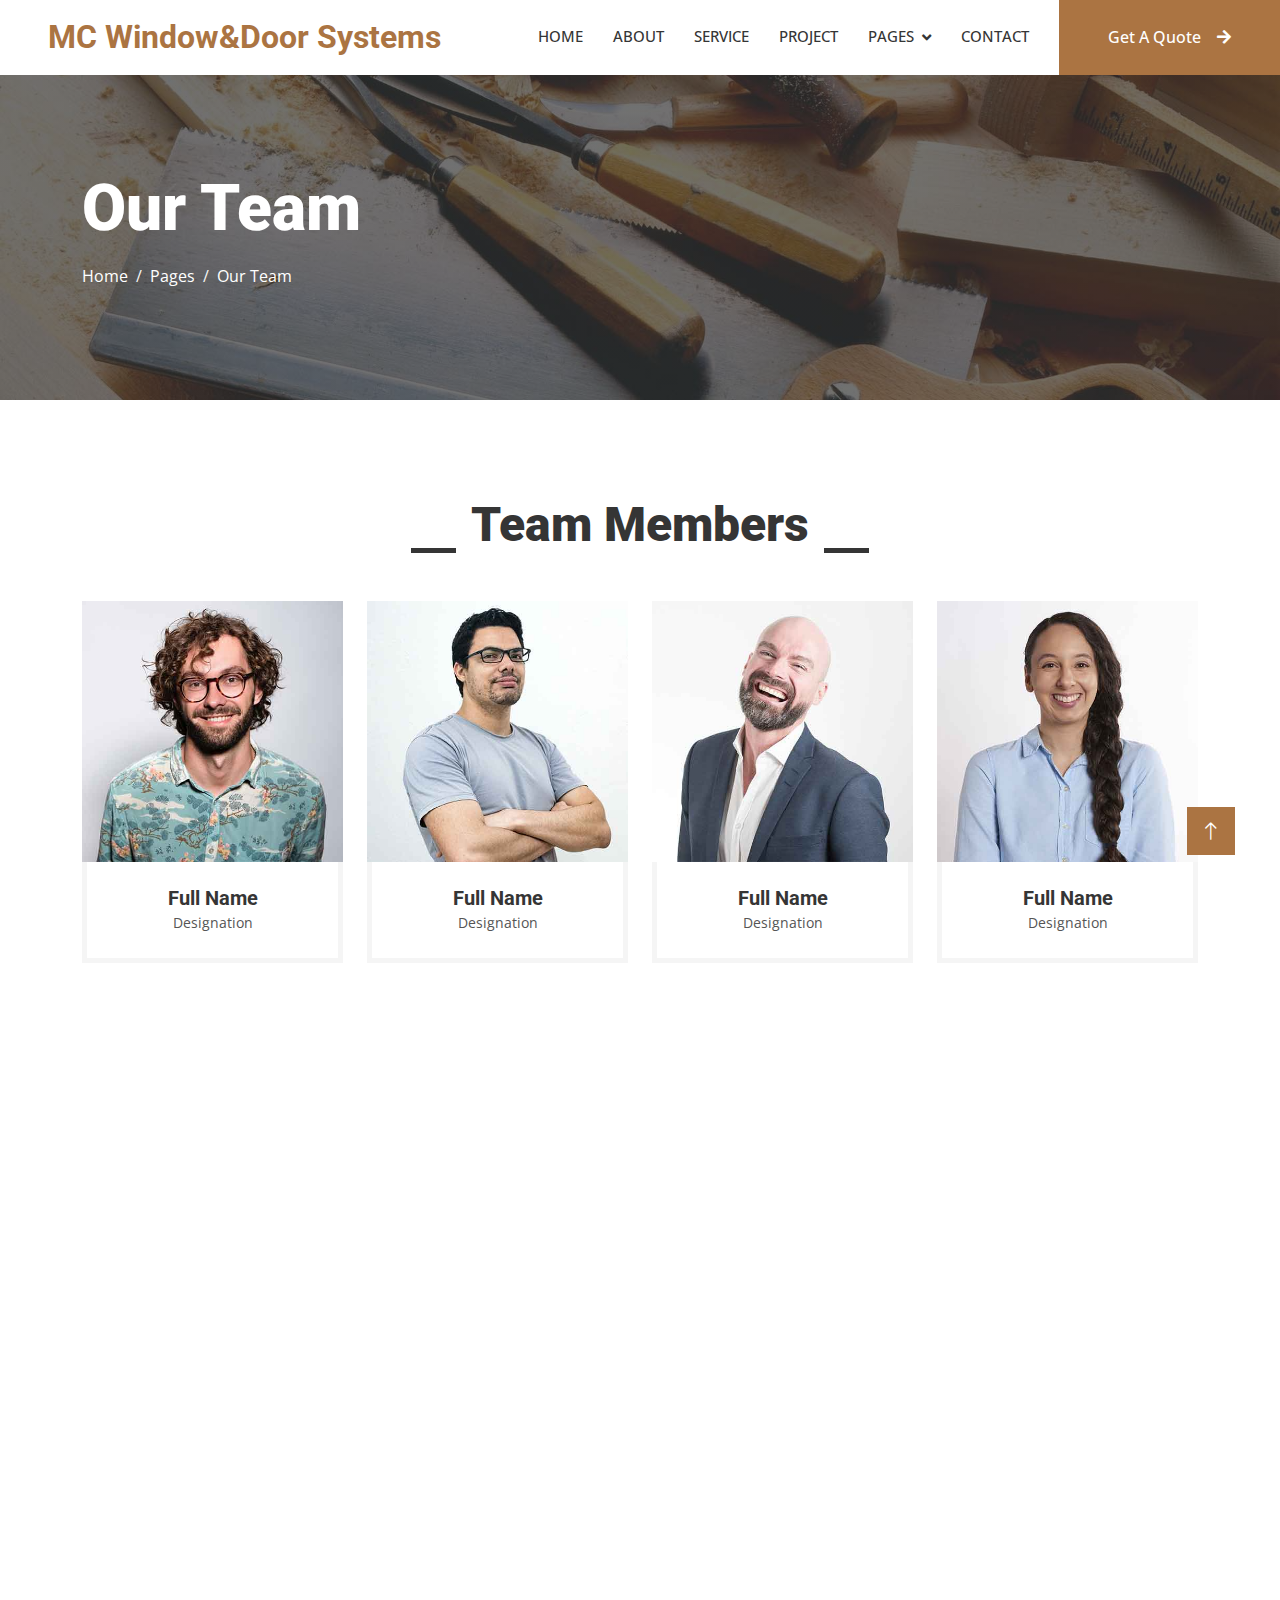
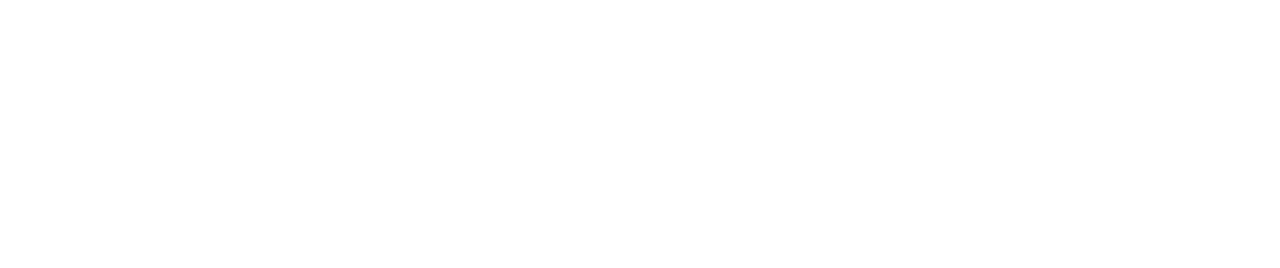
<file: team.html>
<!DOCTYPE html>
<html lang="en">

<head>
    <meta charset="utf-8">
    <title>MC Window&Door Systems</title>
    <meta content="width=device-width, initial-scale=1.0" name="viewport">
    <meta content="" name="keywords">
    <meta content="" name="description">

    <!-- Favicon -->
    <link href="img/favicon.ico" rel="icon">

    <!-- Google Web Fonts -->
    <link rel="preconnect" href="https://fonts.googleapis.com">
    <link rel="preconnect" href="https://fonts.gstatic.com" crossorigin>
    <link href="https://fonts.googleapis.com/css2?family=Open+Sans:wght@400;500&family=Roboto:wght@500;700;900&display=swap" rel="stylesheet"> 

    <!-- Icon Font Stylesheet -->
    <link href="https://cdnjs.cloudflare.com/ajax/libs/font-awesome/5.10.0/css/all.min.css" rel="stylesheet">
    <link href="https://cdn.jsdelivr.net/npm/bootstrap-icons@1.4.1/font/bootstrap-icons.css" rel="stylesheet">

    <!-- Libraries Stylesheet -->
    <link href="lib/animate/animate.min.css" rel="stylesheet">
    <link href="lib/owlcarousel/assets/owl.carousel.min.css" rel="stylesheet">
    <link href="lib/lightbox/css/lightbox.min.css" rel="stylesheet">

    <!-- Customized Bootstrap Stylesheet -->
    <link href="css/bootstrap.min.css" rel="stylesheet">

    <!-- Template Stylesheet -->
    <link href="css/style.css" rel="stylesheet">
</head>

<body>
    <!-- Spinner Start -->
    <div id="spinner" class="show bg-white position-fixed translate-middle w-100 vh-100 top-50 start-50 d-flex align-items-center justify-content-center">
        <div class="spinner-grow text-primary" style="width: 3rem; height: 3rem;" role="status">
            <span class="sr-only">Loading...</span>
        </div>
    </div>
    <!-- Spinner End -->


    <!-- Topbar Start -->
    <!-- <div class="container-fluid bg-light p-0">
        <div class="row gx-0 d-none d-lg-flex">
            <div class="col-lg-7 px-5 text-start">
                <div class="h-100 d-inline-flex align-items-center py-3 me-4">
                    <small class="fa fa-map-marker-alt text-primary me-2"></small>
                    <small>123 Street, New York, USA</small>
                </div>
                <div class="h-100 d-inline-flex align-items-center py-3">
                    <small class="far fa-clock text-primary me-2"></small>
                    <small>Mon - Fri : 09.00 AM - 09.00 PM</small>
                </div>
            </div>
            <div class="col-lg-5 px-5 text-end">
                <div class="h-100 d-inline-flex align-items-center py-3 me-4">
                    <small class="fa fa-phone-alt text-primary me-2"></small>
                    <small>+012 345 6789</small>
                </div>
                <div class="h-100 d-inline-flex align-items-center">
                    <a class="btn btn-sm-square bg-white text-primary me-1" href=""><i class="fab fa-facebook-f"></i></a>
                    <a class="btn btn-sm-square bg-white text-primary me-1" href=""><i class="fab fa-twitter"></i></a>
                    <a class="btn btn-sm-square bg-white text-primary me-1" href=""><i class="fab fa-linkedin-in"></i></a>
                    <a class="btn btn-sm-square bg-white text-primary me-0" href=""><i class="fab fa-instagram"></i></a>
                </div>
            </div>
        </div>
    </div> -->
    <!-- Topbar End -->


    <!-- Navbar Start -->
    <nav class="navbar navbar-expand-lg bg-white navbar-light sticky-top p-0">
        <a href="index.html" class="navbar-brand d-flex align-items-center px-4 px-lg-5">
            <h2 class="m-0 text-primary">MC Window&Door Systems</h2>
        </a>
        <button type="button" class="navbar-toggler me-4" data-bs-toggle="collapse" data-bs-target="#navbarCollapse">
            <span class="navbar-toggler-icon"></span>
        </button>
        <div class="collapse navbar-collapse" id="navbarCollapse">
            <div class="navbar-nav ms-auto p-4 p-lg-0">
                <a href="index.html" class="nav-item nav-link">Home</a>
                <a href="about.html" class="nav-item nav-link">About</a>
                <a href="service.html" class="nav-item nav-link">Service</a>
                <a href="project.html" class="nav-item nav-link">Project</a>
                <div class="nav-item dropdown">
                    <a href="#" class="nav-link dropdown-toggle active" data-bs-toggle="dropdown">Pages</a>
                    <div class="dropdown-menu fade-up m-0">
                        <a href="feature.html" class="dropdown-item">Feature</a>
                        <a href="quote.html" class="dropdown-item">Free Quote</a>
                        <a href="team.html" class="dropdown-item active">Our Team</a>
                        <a href="testimonial.html" class="dropdown-item">Testimonial</a>
                        <a href="404.html" class="dropdown-item">404 Page</a>
                    </div>
                </div>
                <a href="contact.html" class="nav-item nav-link">Contact</a>
            </div>
            <a href="" class="btn btn-primary py-4 px-lg-5 d-none d-lg-block">Get A Quote<i class="fa fa-arrow-right ms-3"></i></a>
        </div>
    </nav>
    <!-- Navbar End -->


    <!-- Page Header Start -->
    <div class="container-fluid page-header py-5 mb-5">
        <div class="container py-5">
            <h1 class="display-3 text-white mb-3 animated slideInDown">Our Team</h1>
            <nav aria-label="breadcrumb animated slideInDown">
                <ol class="breadcrumb">
                    <li class="breadcrumb-item"><a class="text-white" href="#">Home</a></li>
                    <li class="breadcrumb-item"><a class="text-white" href="#">Pages</a></li>
                    <li class="breadcrumb-item text-white active" aria-current="page">Our Team</li>
                </ol>
            </nav>
        </div>
    </div>
    <!-- Page Header End -->


    <!-- Team Start -->
    <div class="container-xxl py-5">
        <div class="container">
            <div class="section-title text-center">
                <h1 class="display-5 mb-5">Team Members</h1>
            </div>
            <div class="row g-4">
                <div class="col-lg-3 col-md-6 wow fadeInUp" data-wow-delay="0.1s">
                    <div class="team-item">
                        <div class="overflow-hidden position-relative">
                            <img class="img-fluid" src="img/team-1.jpg" alt="">
                            <div class="team-social">
                                <a class="btn btn-square" href=""><i class="fab fa-facebook-f"></i></a>
                                <a class="btn btn-square" href=""><i class="fab fa-twitter"></i></a>
                                <a class="btn btn-square" href=""><i class="fab fa-instagram"></i></a>
                            </div>
                        </div>
                        <div class="text-center border border-5 border-light border-top-0 p-4">
                            <h5 class="mb-0">Full Name</h5>
                            <small>Designation</small>
                        </div>
                    </div>
                </div>
                <div class="col-lg-3 col-md-6 wow fadeInUp" data-wow-delay="0.3s">
                    <div class="team-item">
                        <div class="overflow-hidden position-relative">
                            <img class="img-fluid" src="img/team-2.jpg" alt="">
                            <div class="team-social">
                                <a class="btn btn-square" href=""><i class="fab fa-facebook-f"></i></a>
                                <a class="btn btn-square" href=""><i class="fab fa-twitter"></i></a>
                                <a class="btn btn-square" href=""><i class="fab fa-instagram"></i></a>
                            </div>
                        </div>
                        <div class="text-center border border-5 border-light border-top-0 p-4">
                            <h5 class="mb-0">Full Name</h5>
                            <small>Designation</small>
                        </div>
                    </div>
                </div>
                <div class="col-lg-3 col-md-6 wow fadeInUp" data-wow-delay="0.5s">
                    <div class="team-item">
                        <div class="overflow-hidden position-relative">
                            <img class="img-fluid" src="img/team-3.jpg" alt="">
                            <div class="team-social">
                                <a class="btn btn-square" href=""><i class="fab fa-facebook-f"></i></a>
                                <a class="btn btn-square" href=""><i class="fab fa-twitter"></i></a>
                                <a class="btn btn-square" href=""><i class="fab fa-instagram"></i></a>
                            </div>
                        </div>
                        <div class="text-center border border-5 border-light border-top-0 p-4">
                            <h5 class="mb-0">Full Name</h5>
                            <small>Designation</small>
                        </div>
                    </div>
                </div>
                <div class="col-lg-3 col-md-6 wow fadeInUp" data-wow-delay="0.7s">
                    <div class="team-item">
                        <div class="overflow-hidden position-relative">
                            <img class="img-fluid" src="img/team-4.jpg" alt="">
                            <div class="team-social">
                                <a class="btn btn-square" href=""><i class="fab fa-facebook-f"></i></a>
                                <a class="btn btn-square" href=""><i class="fab fa-twitter"></i></a>
                                <a class="btn btn-square" href=""><i class="fab fa-instagram"></i></a>
                            </div>
                        </div>
                        <div class="text-center border border-5 border-light border-top-0 p-4">
                            <h5 class="mb-0">Full Name</h5>
                            <small>Designation</small>
                        </div>
                    </div>
                </div>
                <div class="col-lg-3 col-md-6 wow fadeInUp" data-wow-delay="0.1s">
                    <div class="team-item">
                        <div class="overflow-hidden position-relative">
                            <img class="img-fluid" src="img/team-2.jpg" alt="">
                            <div class="team-social">
                                <a class="btn btn-square" href=""><i class="fab fa-facebook-f"></i></a>
                                <a class="btn btn-square" href=""><i class="fab fa-twitter"></i></a>
                                <a class="btn btn-square" href=""><i class="fab fa-instagram"></i></a>
                            </div>
                        </div>
                        <div class="text-center border border-5 border-light border-top-0 p-4">
                            <h5 class="mb-0">Full Name</h5>
                            <small>Designation</small>
                        </div>
                    </div>
                </div>
                <div class="col-lg-3 col-md-6 wow fadeInUp" data-wow-delay="0.3s">
                    <div class="team-item">
                        <div class="overflow-hidden position-relative">
                            <img class="img-fluid" src="img/team-3.jpg" alt="">
                            <div class="team-social">
                                <a class="btn btn-square" href=""><i class="fab fa-facebook-f"></i></a>
                                <a class="btn btn-square" href=""><i class="fab fa-twitter"></i></a>
                                <a class="btn btn-square" href=""><i class="fab fa-instagram"></i></a>
                            </div>
                        </div>
                        <div class="text-center border border-5 border-light border-top-0 p-4">
                            <h5 class="mb-0">Full Name</h5>
                            <small>Designation</small>
                        </div>
                    </div>
                </div>
                <div class="col-lg-3 col-md-6 wow fadeInUp" data-wow-delay="0.5s">
                    <div class="team-item">
                        <div class="overflow-hidden position-relative">
                            <img class="img-fluid" src="img/team-4.jpg" alt="">
                            <div class="team-social">
                                <a class="btn btn-square" href=""><i class="fab fa-facebook-f"></i></a>
                                <a class="btn btn-square" href=""><i class="fab fa-twitter"></i></a>
                                <a class="btn btn-square" href=""><i class="fab fa-instagram"></i></a>
                            </div>
                        </div>
                        <div class="text-center border border-5 border-light border-top-0 p-4">
                            <h5 class="mb-0">Full Name</h5>
                            <small>Designation</small>
                        </div>
                    </div>
                </div>
                <div class="col-lg-3 col-md-6 wow fadeInUp" data-wow-delay="0.7s">
                    <div class="team-item">
                        <div class="overflow-hidden position-relative">
                            <img class="img-fluid" src="img/team-1.jpg" alt="">
                            <div class="team-social">
                                <a class="btn btn-square" href=""><i class="fab fa-facebook-f"></i></a>
                                <a class="btn btn-square" href=""><i class="fab fa-twitter"></i></a>
                                <a class="btn btn-square" href=""><i class="fab fa-instagram"></i></a>
                            </div>
                        </div>
                        <div class="text-center border border-5 border-light border-top-0 p-4">
                            <h5 class="mb-0">Full Name</h5>
                            <small>Designation</small>
                        </div>
                    </div>
                </div>
            </div>
        </div>
    </div>
    <!-- Team End -->
        

    <!-- Footer Start -->
    <div class="container-fluid bg-dark text-light footer mt-5 pt-5 wow fadeIn" data-wow-delay="0.1s">
        <div class="container py-5">
            <div class="row g-5">
                <div class="col-lg-3 col-md-6">
                    <h4 class="text-light mb-4">Address</h4>
                    <p class="mb-2"><i class="fa fa-map-marker-alt me-3"></i>123 Street, New York, USA</p>
                    <p class="mb-2"><i class="fa fa-phone-alt me-3"></i>+012 345 67890</p>
                    <p class="mb-2"><i class="fa fa-envelope me-3"></i>info@example.com</p>
                    <div class="d-flex pt-2">
                        <a class="btn btn-outline-light btn-social" href=""><i class="fab fa-twitter"></i></a>
                        <a class="btn btn-outline-light btn-social" href=""><i class="fab fa-facebook-f"></i></a>
                        <a class="btn btn-outline-light btn-social" href=""><i class="fab fa-youtube"></i></a>
                        <a class="btn btn-outline-light btn-social" href=""><i class="fab fa-linkedin-in"></i></a>
                    </div>
                </div>
                <div class="col-lg-3 col-md-6">
                    <h4 class="text-light mb-4">Services</h4>
                    <a class="btn btn-link" href="">General Carpentry</a>
                    <a class="btn btn-link" href="">Furniture Remodeling</a>
                    <a class="btn btn-link" href="">Wooden Floor</a>
                    <a class="btn btn-link" href="">Wooden Furniture</a>
                    <a class="btn btn-link" href="">Custom Carpentry</a>
                </div>
                <div class="col-lg-3 col-md-6">
                    <h4 class="text-light mb-4">Quick Links</h4>
                    <a class="btn btn-link" href="">About Us</a>
                    <a class="btn btn-link" href="">Contact Us</a>
                    <a class="btn btn-link" href="">Our Services</a>
                    <a class="btn btn-link" href="">Terms & Condition</a>
                    <a class="btn btn-link" href="">Support</a>
                </div>
                <div class="col-lg-3 col-md-6">
                    <h4 class="text-light mb-4">Newsletter</h4>
                    <p>Dolor amet sit justo amet elitr clita ipsum elitr est.</p>
                    <div class="position-relative mx-auto" style="max-width: 400px;">
                        <input class="form-control border-0 w-100 py-3 ps-4 pe-5" type="text" placeholder="Your email">
                        <button type="button" class="btn btn-primary py-2 position-absolute top-0 end-0 mt-2 me-2">SignUp</button>
                    </div>
                </div>
            </div>
        </div>
        <div class="container">
            <div class="copyright">
                <div class="row">
                    <div class="col-md-6 text-center text-md-start mb-3 mb-md-0">
                        &copy; <a class="border-bottom" href="#">Your Site Name</a>, All Right Reserved.
                    </div>
                    <div class="col-md-6 text-center text-md-end">
                        <!--/*** This template is free as long as you keep the footer author’s credit link/attribution link/backlink. If you'd like to use the template without the footer author’s credit link/attribution link/backlink, you can purchase the Credit Removal License from "https://htmlcodex.com/credit-removal". Thank you for your support. ***/-->
                        Designed By <a class="border-bottom" href="https://htmlcodex.com">HTML Codex</a>
                    </div>
                </div>
            </div>
        </div>
    </div>
    <!-- Footer End -->


    <!-- Back to Top -->
    <a href="#" class="btn btn-lg btn-primary btn-lg-square rounded-0 back-to-top"><i class="bi bi-arrow-up"></i></a>


    <!-- JavaScript Libraries -->
    <script src="https://code.jquery.com/jquery-3.4.1.min.js"></script>
    <script src="https://cdn.jsdelivr.net/npm/bootstrap@5.0.0/dist/js/bootstrap.bundle.min.js"></script>
    <script src="lib/wow/wow.min.js"></script>
    <script src="lib/easing/easing.min.js"></script>
    <script src="lib/waypoints/waypoints.min.js"></script>
    <script src="lib/counterup/counterup.min.js"></script>
    <script src="lib/owlcarousel/owl.carousel.min.js"></script>
    <script src="lib/isotope/isotope.pkgd.min.js"></script>
    <script src="lib/lightbox/js/lightbox.min.js"></script>

    <!-- Template Javascript -->
    <script src="js/main.js"></script>
</body>

</html>
</file>
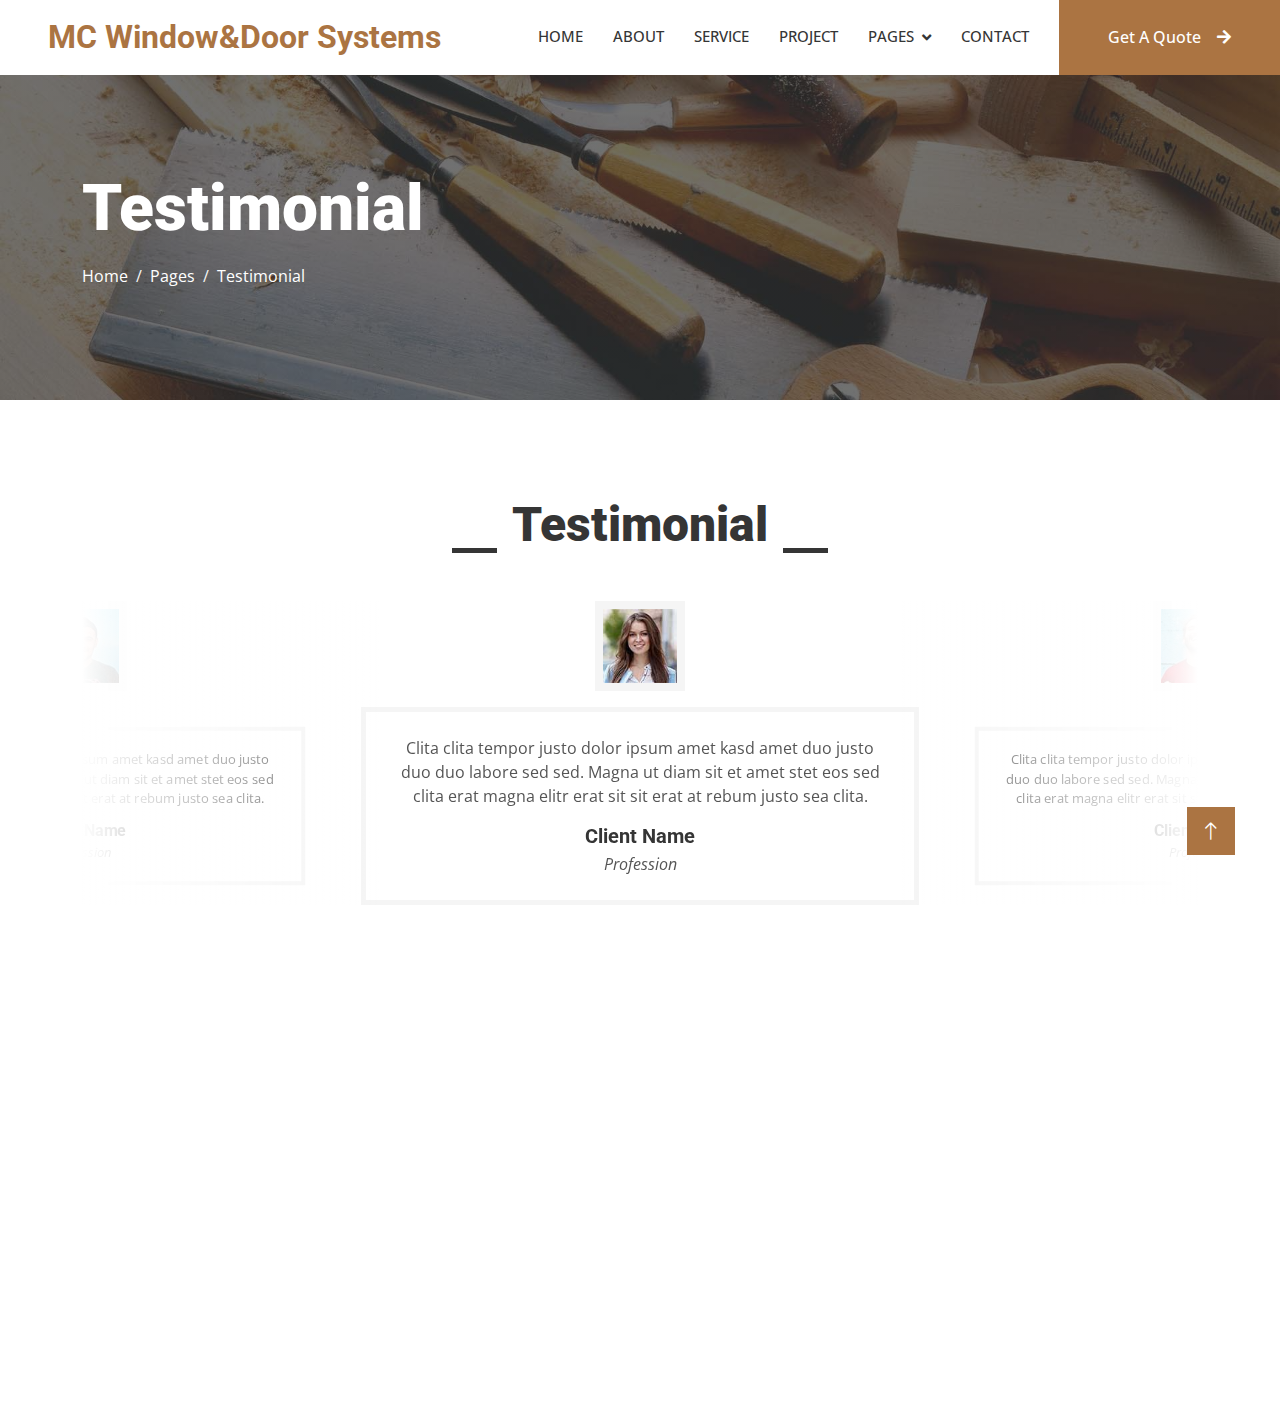
<file: testimonial.html>
<!DOCTYPE html>
<html lang="en">

<head>
    <meta charset="utf-8">
    <title>MC Window&Door Systems</title>
    <meta content="width=device-width, initial-scale=1.0" name="viewport">
    <meta content="" name="keywords">
    <meta content="" name="description">

    <!-- Favicon -->
    <link href="img/favicon.ico" rel="icon">

    <!-- Google Web Fonts -->
    <link rel="preconnect" href="https://fonts.googleapis.com">
    <link rel="preconnect" href="https://fonts.gstatic.com" crossorigin>
    <link href="https://fonts.googleapis.com/css2?family=Open+Sans:wght@400;500&family=Roboto:wght@500;700;900&display=swap" rel="stylesheet"> 

    <!-- Icon Font Stylesheet -->
    <link href="https://cdnjs.cloudflare.com/ajax/libs/font-awesome/5.10.0/css/all.min.css" rel="stylesheet">
    <link href="https://cdn.jsdelivr.net/npm/bootstrap-icons@1.4.1/font/bootstrap-icons.css" rel="stylesheet">

    <!-- Libraries Stylesheet -->
    <link href="lib/animate/animate.min.css" rel="stylesheet">
    <link href="lib/owlcarousel/assets/owl.carousel.min.css" rel="stylesheet">
    <link href="lib/lightbox/css/lightbox.min.css" rel="stylesheet">

    <!-- Customized Bootstrap Stylesheet -->
    <link href="css/bootstrap.min.css" rel="stylesheet">

    <!-- Template Stylesheet -->
    <link href="css/style.css" rel="stylesheet">
</head>

<body>
    <!-- Spinner Start -->
    <div id="spinner" class="show bg-white position-fixed translate-middle w-100 vh-100 top-50 start-50 d-flex align-items-center justify-content-center">
        <div class="spinner-grow text-primary" style="width: 3rem; height: 3rem;" role="status">
            <span class="sr-only">Loading...</span>
        </div>
    </div>
    <!-- Spinner End -->


    <!-- Topbar Start -->
    <!-- <div class="container-fluid bg-light p-0">
        <div class="row gx-0 d-none d-lg-flex">
            <div class="col-lg-7 px-5 text-start">
                <div class="h-100 d-inline-flex align-items-center py-3 me-4">
                    <small class="fa fa-map-marker-alt text-primary me-2"></small>
                    <small>123 Street, New York, USA</small>
                </div>
                <div class="h-100 d-inline-flex align-items-center py-3">
                    <small class="far fa-clock text-primary me-2"></small>
                    <small>Mon - Fri : 09.00 AM - 09.00 PM</small>
                </div>
            </div>
            <div class="col-lg-5 px-5 text-end">
                <div class="h-100 d-inline-flex align-items-center py-3 me-4">
                    <small class="fa fa-phone-alt text-primary me-2"></small>
                    <small>+012 345 6789</small>
                </div>
                <div class="h-100 d-inline-flex align-items-center">
                    <a class="btn btn-sm-square bg-white text-primary me-1" href=""><i class="fab fa-facebook-f"></i></a>
                    <a class="btn btn-sm-square bg-white text-primary me-1" href=""><i class="fab fa-twitter"></i></a>
                    <a class="btn btn-sm-square bg-white text-primary me-1" href=""><i class="fab fa-linkedin-in"></i></a>
                    <a class="btn btn-sm-square bg-white text-primary me-0" href=""><i class="fab fa-instagram"></i></a>
                </div>
            </div>
        </div>
    </div> -->
    <!-- Topbar End -->


    <!-- Navbar Start -->
    <nav class="navbar navbar-expand-lg bg-white navbar-light sticky-top p-0">
        <a href="index.html" class="navbar-brand d-flex align-items-center px-4 px-lg-5">
            <h2 class="m-0 text-primary">MC Window&Door Systems</h2>
        </a>
        <button type="button" class="navbar-toggler me-4" data-bs-toggle="collapse" data-bs-target="#navbarCollapse">
            <span class="navbar-toggler-icon"></span>
        </button>
        <div class="collapse navbar-collapse" id="navbarCollapse">
            <div class="navbar-nav ms-auto p-4 p-lg-0">
                <a href="index.html" class="nav-item nav-link">Home</a>
                <a href="about.html" class="nav-item nav-link">About</a>
                <a href="service.html" class="nav-item nav-link">Service</a>
                <a href="project.html" class="nav-item nav-link">Project</a>
                <div class="nav-item dropdown">
                    <a href="#" class="nav-link dropdown-toggle active" data-bs-toggle="dropdown">Pages</a>
                    <div class="dropdown-menu fade-up m-0">
                        <a href="feature.html" class="dropdown-item">Feature</a>
                        <a href="quote.html" class="dropdown-item">Free Quote</a>
                        <a href="team.html" class="dropdown-item">Our Team</a>
                        <a href="testimonial.html" class="dropdown-item active">Testimonial</a>
                        <a href="404.html" class="dropdown-item">404 Page</a>
                    </div>
                </div>
                <a href="contact.html" class="nav-item nav-link">Contact</a>
            </div>
            <a href="" class="btn btn-primary py-4 px-lg-5 d-none d-lg-block">Get A Quote<i class="fa fa-arrow-right ms-3"></i></a>
        </div>
    </nav>
    <!-- Navbar End -->


    <!-- Page Header Start -->
    <div class="container-fluid page-header py-5 mb-5">
        <div class="container py-5">
            <h1 class="display-3 text-white mb-3 animated slideInDown">Testimonial</h1>
            <nav aria-label="breadcrumb animated slideInDown">
                <ol class="breadcrumb">
                    <li class="breadcrumb-item"><a class="text-white" href="#">Home</a></li>
                    <li class="breadcrumb-item"><a class="text-white" href="#">Pages</a></li>
                    <li class="breadcrumb-item text-white active" aria-current="page">Testimonial</li>
                </ol>
            </nav>
        </div>
    </div>
    <!-- Page Header End -->


    <!-- Testimonial Start -->
    <div class="container-xxl py-5 wow fadeInUp" data-wow-delay="0.1s">
        <div class="container">
            <div class="section-title text-center">
                <h1 class="display-5 mb-5">Testimonial</h1>
            </div>
            <div class="owl-carousel testimonial-carousel">
                <div class="testimonial-item text-center">
                    <img class="img-fluid bg-light p-2 mx-auto mb-3" src="img/testimonial-1.jpg" style="width: 90px; height: 90px;">
                    <div class="testimonial-text text-center p-4">
                        <p>Clita clita tempor justo dolor ipsum amet kasd amet duo justo duo duo labore sed sed. Magna ut diam sit et amet stet eos sed clita erat magna elitr erat sit sit erat at rebum justo sea clita.</p>
                        <h5 class="mb-1">Client Name</h5>
                        <span class="fst-italic">Profession</span>
                    </div>
                </div>
                <div class="testimonial-item text-center">
                    <img class="img-fluid bg-light p-2 mx-auto mb-3" src="img/testimonial-2.jpg" style="width: 90px; height: 90px;">
                    <div class="testimonial-text text-center p-4">
                        <p>Clita clita tempor justo dolor ipsum amet kasd amet duo justo duo duo labore sed sed. Magna ut diam sit et amet stet eos sed clita erat magna elitr erat sit sit erat at rebum justo sea clita.</p>
                        <h5 class="mb-1">Client Name</h5>
                        <span class="fst-italic">Profession</span>
                    </div>
                </div>
                <div class="testimonial-item text-center">
                    <img class="img-fluid bg-light p-2 mx-auto mb-3" src="img/testimonial-3.jpg" style="width: 90px; height: 90px;">
                    <div class="testimonial-text text-center p-4">
                        <p>Clita clita tempor justo dolor ipsum amet kasd amet duo justo duo duo labore sed sed. Magna ut diam sit et amet stet eos sed clita erat magna elitr erat sit sit erat at rebum justo sea clita.</p>
                        <h5 class="mb-1">Client Name</h5>
                        <span class="fst-italic">Profession</span>
                    </div>
                </div>
            </div>
        </div>
    </div>
    <!-- Testimonial End -->
        

    <!-- Footer Start -->
    <div class="container-fluid bg-dark text-light footer mt-5 pt-5 wow fadeIn" data-wow-delay="0.1s">
        <div class="container py-5">
            <div class="row g-5">
                <div class="col-lg-3 col-md-6">
                    <h4 class="text-light mb-4">Address</h4>
                    <p class="mb-2"><i class="fa fa-map-marker-alt me-3"></i>123 Street, New York, USA</p>
                    <p class="mb-2"><i class="fa fa-phone-alt me-3"></i>+012 345 67890</p>
                    <p class="mb-2"><i class="fa fa-envelope me-3"></i>info@example.com</p>
                    <div class="d-flex pt-2">
                        <a class="btn btn-outline-light btn-social" href=""><i class="fab fa-twitter"></i></a>
                        <a class="btn btn-outline-light btn-social" href=""><i class="fab fa-facebook-f"></i></a>
                        <a class="btn btn-outline-light btn-social" href=""><i class="fab fa-youtube"></i></a>
                        <a class="btn btn-outline-light btn-social" href=""><i class="fab fa-linkedin-in"></i></a>
                    </div>
                </div>
                <div class="col-lg-3 col-md-6">
                    <h4 class="text-light mb-4">Services</h4>
                    <a class="btn btn-link" href="">General Carpentry</a>
                    <a class="btn btn-link" href="">Furniture Remodeling</a>
                    <a class="btn btn-link" href="">Wooden Floor</a>
                    <a class="btn btn-link" href="">Wooden Furniture</a>
                    <a class="btn btn-link" href="">Custom Carpentry</a>
                </div>
                <div class="col-lg-3 col-md-6">
                    <h4 class="text-light mb-4">Quick Links</h4>
                    <a class="btn btn-link" href="">About Us</a>
                    <a class="btn btn-link" href="">Contact Us</a>
                    <a class="btn btn-link" href="">Our Services</a>
                    <a class="btn btn-link" href="">Terms & Condition</a>
                    <a class="btn btn-link" href="">Support</a>
                </div>
                <div class="col-lg-3 col-md-6">
                    <h4 class="text-light mb-4">Newsletter</h4>
                    <p>Dolor amet sit justo amet elitr clita ipsum elitr est.</p>
                    <div class="position-relative mx-auto" style="max-width: 400px;">
                        <input class="form-control border-0 w-100 py-3 ps-4 pe-5" type="text" placeholder="Your email">
                        <button type="button" class="btn btn-primary py-2 position-absolute top-0 end-0 mt-2 me-2">SignUp</button>
                    </div>
                </div>
            </div>
        </div>
        <div class="container">
            <div class="copyright">
                <div class="row">
                    <div class="col-md-6 text-center text-md-start mb-3 mb-md-0">
                        &copy; <a class="border-bottom" href="#">Your Site Name</a>, All Right Reserved.
                    </div>
                    <div class="col-md-6 text-center text-md-end">
                        <!--/*** This template is free as long as you keep the footer author’s credit link/attribution link/backlink. If you'd like to use the template without the footer author’s credit link/attribution link/backlink, you can purchase the Credit Removal License from "https://htmlcodex.com/credit-removal". Thank you for your support. ***/-->
                        Designed By <a class="border-bottom" href="https://htmlcodex.com">HTML Codex</a>
                    </div>
                </div>
            </div>
        </div>
    </div>
    <!-- Footer End -->


    <!-- Back to Top -->
    <a href="#" class="btn btn-lg btn-primary btn-lg-square rounded-0 back-to-top"><i class="bi bi-arrow-up"></i></a>


    <!-- JavaScript Libraries -->
    <script src="https://code.jquery.com/jquery-3.4.1.min.js"></script>
    <script src="https://cdn.jsdelivr.net/npm/bootstrap@5.0.0/dist/js/bootstrap.bundle.min.js"></script>
    <script src="lib/wow/wow.min.js"></script>
    <script src="lib/easing/easing.min.js"></script>
    <script src="lib/waypoints/waypoints.min.js"></script>
    <script src="lib/counterup/counterup.min.js"></script>
    <script src="lib/owlcarousel/owl.carousel.min.js"></script>
    <script src="lib/isotope/isotope.pkgd.min.js"></script>
    <script src="lib/lightbox/js/lightbox.min.js"></script>

    <!-- Template Javascript -->
    <script src="js/main.js"></script>
</body>

</html>
</file>
<file: css/style.css>
/********** Template CSS **********/
:root {
    --primary: #353535;
    --light: #F5F5F5;
    --dark: #353535;
}

.fw-medium {
    font-weight: 500 !important;
}

.fw-bold {
    font-weight: 700 !important;
}

.fw-black {
    font-weight: 900 !important;
}

.back-to-top {
    position: fixed;
    display: none;
    right: 45px;
    bottom: 45px;
    z-index: 99;
}


/*** Spinner ***/
#spinner {
    opacity: 0;
    visibility: hidden;
    transition: opacity .5s ease-out, visibility 0s linear .5s;
    z-index: 99999;
}

#spinner.show {
    transition: opacity .5s ease-out, visibility 0s linear 0s;
    visibility: visible;
    opacity: 1;
}


/*** Button ***/
.btn {
    font-weight: 500;
    transition: .5s;
}

.btn.btn-primary,
.btn.btn-secondary {
    color: #FFFFFF;
}

.btn-square {
    width: 38px;
    height: 38px;
}

.btn-sm-square {
    width: 32px;
    height: 32px;
}

.btn-lg-square {
    width: 48px;
    height: 48px;
}

.btn-square,
.btn-sm-square,
.btn-lg-square {
    padding: 0;
    display: flex;
    align-items: center;
    justify-content: center;
    font-weight: normal;
}

/*** Navbar ***/
.navbar .dropdown-toggle::after {
    border: none;
    content: "\f107";
    font-family: "Font Awesome 5 Free";
    font-weight: 900;
    vertical-align: middle;
    margin-left: 8px;
}

.navbar-light .navbar-nav .nav-link {
    margin-right: 30px;
    padding: 25px 0;
    color: #FFFFFF;
    font-size: 15px;
    font-weight: 500;
    text-transform: uppercase;
    outline: none;
}

.navbar-light .navbar-nav .nav-link:hover,
.navbar-light .navbar-nav .nav-link.active {
    color: var(--primary);
}

@media (max-width: 991.98px) {
    .navbar-light .navbar-nav .nav-link  {
        margin-right: 0;
        padding: 10px 0;
    }

    .navbar-light .navbar-nav {
        border-top: 1px solid #EEEEEE;
    }
}

.navbar-light .navbar-brand,
.navbar-light a.btn {
    height: 75px;
}

.navbar-light .navbar-nav .nav-link {
    color: var(--dark);
    font-weight: 500;
}

.navbar-light.sticky-top {
    top: -100px;
    transition: .5s;
}

@media (min-width: 992px) {
    .navbar .nav-item .dropdown-menu {
        display: block;
        border: none;
        margin-top: 0;
        top: 150%;
        opacity: 0;
        visibility: hidden;
        transition: .5s;
    }

    .navbar .nav-item:hover .dropdown-menu {
        top: 100%;
        visibility: visible;
        transition: .5s;
        opacity: 1;
    }
}


/*** Header ***/
@media (max-width: 768px) {
    .header-carousel .owl-carousel-item {
        position: relative;
        min-height: 500px;
    }
    
    .header-carousel .owl-carousel-item img {
        position: absolute;
        width: 100%;
        height: 100%;
        object-fit: cover;
    }

    .header-carousel .owl-carousel-item h5,
    .header-carousel .owl-carousel-item p {
        font-size: 14px !important;
        font-weight: 400 !important;
    }

    .header-carousel .owl-carousel-item h1 {
        font-size: 30px;
        font-weight: 600;
    }
}

.header-carousel .owl-nav {
    position: absolute;
    width: 200px;
    height: 45px;
    bottom: 30px;
    left: 50%;
    transform: translateX(-50%);
    display: flex;
    justify-content: space-between;
}

.header-carousel .owl-nav .owl-prev,
.header-carousel .owl-nav .owl-next {
    width: 45px;
    height: 45px;
    display: flex;
    align-items: center;
    justify-content: center;
    color: #FFFFFF;
    background: transparent;
    border: 1px solid #FFFFFF;
    font-size: 22px;
    transition: .5s;
}

.header-carousel .owl-nav .owl-prev:hover,
.header-carousel .owl-nav .owl-next:hover {
    background: var(--primary);
    border-color: var(--primary);
}

.header-carousel .owl-dots {
    position: absolute;
    height: 45px;
    bottom: 30px;
    left: 50%;
    transform: translateX(-50%);
    display: flex;
    align-items: center;
    justify-content: center;
}

.header-carousel .owl-dot {
    position: relative;
    display: inline-block;
    margin: 0 5px;
    width: 15px;
    height: 15px;
    background: transparent;
    border: 1px solid #FFFFFF;
    transition: .5s;
}

.header-carousel .owl-dot::after {
    position: absolute;
    content: "";
    width: 5px;
    height: 5px;
    top: 4px;
    left: 4px;
    background: transparent;
    border: 1px solid #FFFFFF;
}

.header-carousel .owl-dot.active {
    background: var(--primary);
    border-color: var(--primary);
}

.page-header {
    background: linear-gradient(rgba(53, 53, 53, .7), rgba(53, 53, 53, .7)), url(../img/carousel-1.jpg) center center no-repeat;
    background-size: cover;
}

.breadcrumb-item + .breadcrumb-item::before {
    color: var(--light);
}


/*** Section Title ***/
.section-title h1 {
    position: relative;
    display: inline-block;
    padding: 0 60px;
}

.section-title.text-start h1 {
    padding-left: 0;
}

.section-title h1::before,
.section-title h1::after {
    position: absolute;
    content: "";
    width: 45px;
    height: 5px;
    bottom: 0;
    background: var(--dark);
}

.section-title h1::before {
    left: 0;
}

.section-title h1::after {
    right: 0;
}

.section-title.text-start h1::before {
    display: none;
}


/*** About ***/
@media (min-width: 992px) {
    .container.about {
        max-width: 100% !important;
    }

    .about-text  {
        padding-right: calc(((100% - 960px) / 2) + .75rem);
    }
}

@media (min-width: 1200px) {
    .about-text  {
        padding-right: calc(((100% - 1140px) / 2) + .75rem);
    }
}

@media (min-width: 1400px) {
    .about-text  {
        padding-right: calc(((100% - 1320px) / 2) + .75rem);
    }
}


/*** Service ***/
.service-item img {
    transition: .5s;
}

.service-item:hover img {
    transform: scale(1.1);
}


/*** Feature ***/
@media (min-width: 992px) {
    .container.feature {
        max-width: 100% !important;
    }

    .feature-text  {
        padding-left: calc(((100% - 960px) / 2) + .75rem);
    }
}

@media (min-width: 1200px) {
    .feature-text  {
        padding-left: calc(((100% - 1140px) / 2) + .75rem);
    }
}

@media (min-width: 1400px) {
    .feature-text  {
        padding-left: calc(((100% - 1320px) / 2) + .75rem);
    }
}


/*** Project Portfolio ***/
#portfolio-flters li {
    display: inline-block;
    font-weight: 500;
    color: var(--dark);
    cursor: pointer;
    transition: .5s;
    border-bottom: 2px solid transparent;
}

#portfolio-flters li:hover,
#portfolio-flters li.active {
    color: var(--primary);
    border-color: var(--primary);
}

.portfolio-item img {
    transition: .5s;
}

.portfolio-item:hover img {
    transform: scale(1.1);
}

.portfolio-item .portfolio-overlay {
    position: absolute;
    display: flex;
    align-items: center;
    justify-content: center;
    width: 0;
    height: 0;
    bottom: 0;
    left: 50%;
    background: rgba(53, 53, 53, .7);
    transition: .5s;
}

.portfolio-item:hover .portfolio-overlay {
    width: 100%;
    height: 100%;
    left: 0;
}

.portfolio-item .portfolio-overlay .btn {
    opacity: 0;
}

.portfolio-item:hover .portfolio-overlay .btn {
    opacity: 1;
}


/*** Quote ***/
@media (min-width: 992px) {
    .container.quote {
        max-width: 100% !important;
    }

    .quote-text  {
        padding-right: calc(((100% - 960px) / 2) + .75rem);
    }
}

@media (min-width: 1200px) {
    .quote-text  {
        padding-right: calc(((100% - 1140px) / 2) + .75rem);
    }
}

@media (min-width: 1400px) {
    .quote-text  {
        padding-right: calc(((100% - 1320px) / 2) + .75rem);
    }
}


/*** Team ***/
.team-item img {
    transition: .5s;
}

.team-item:hover img {
    transform: scale(1.1);
}

.team-item .team-social {
    position: absolute;
    width: 38px;
    top: 50%;
    left: -38px;
    transform: translateY(-50%);
    display: flex;
    flex-direction: column;
    background: #FFFFFF;
    transition: .5s;
}

.team-item .team-social .btn {
    color: var(--primary);
    background: #FFFFFF;
}

.team-item .team-social .btn:hover {
    color: #FFFFFF;
    background: var(--primary);
}

.team-item:hover .team-social {
    left: 0;
}


/*** Testimonial ***/
.testimonial-carousel::before {
    position: absolute;
    content: "";
    top: 0;
    left: 0;
    height: 100%;
    width: 0;
    background: linear-gradient(to right, rgba(255, 255, 255, 1) 0%, rgba(255, 255, 255, 0) 100%);
    z-index: 1;
}

.testimonial-carousel::after {
    position: absolute;
    content: "";
    top: 0;
    right: 0;
    height: 100%;
    width: 0;
    background: linear-gradient(to left, rgba(255, 255, 255, 1) 0%, rgba(255, 255, 255, 0) 100%);
    z-index: 1;
}

@media (min-width: 768px) {
    .testimonial-carousel::before,
    .testimonial-carousel::after {
        width: 200px;
    }
}

@media (min-width: 992px) {
    .testimonial-carousel::before,
    .testimonial-carousel::after {
        width: 300px;
    }
}

.testimonial-carousel .owl-item .testimonial-text {
    border: 5px solid var(--light);
    transform: scale(.8);
    transition: .5s;
}

.testimonial-carousel .owl-item.center .testimonial-text {
    transform: scale(1);
}

.testimonial-carousel .owl-nav {
    position: absolute;
    width: 350px;
    top: 10px;
    left: 50%;
    transform: translateX(-50%);
    display: flex;
    justify-content: space-between;
    opacity: 0;
    transition: .5s;
    z-index: 1;
}

.testimonial-carousel:hover .owl-nav {
    width: 300px;
    opacity: 1;
}

.testimonial-carousel .owl-nav .owl-prev,
.testimonial-carousel .owl-nav .owl-next {
    position: relative;
    color: var(--primary);
    font-size: 45px;
    transition: .5s;
}

.testimonial-carousel .owl-nav .owl-prev:hover,
.testimonial-carousel .owl-nav .owl-next:hover {
    color: var(--dark);
}


/*** Contact ***/
@media (min-width: 992px) {
    .container.contact {
        max-width: 100% !important;
    }

    .contact-text  {
        padding-left: calc(((100% - 960px) / 2) + .75rem);
    }
}

@media (min-width: 1200px) {
    .contact-text  {
        padding-left: calc(((100% - 1140px) / 2) + .75rem);
    }
}

@media (min-width: 1400px) {
    .contact-text  {
        padding-left: calc(((100% - 1320px) / 2) + .75rem);
    }
}


/*** Footer ***/
.footer {
    background: linear-gradient(rgba(53, 53, 53, .7), rgba(53, 53, 53, .7)), url(../img/footer.jpg) center center no-repeat;
    background-size: cover;
}

.footer .btn.btn-social {
    margin-right: 5px;
    width: 35px;
    height: 35px;
    display: flex;
    align-items: center;
    justify-content: center;
    color: var(--light);
    border: 1px solid #FFFFFF;
    transition: .3s;
}

.footer .btn.btn-social:hover {
    color: var(--primary);
}

.footer .btn.btn-link {
    display: block;
    margin-bottom: 5px;
    padding: 0;
    text-align: left;
    color: #FFFFFF;
    font-size: 15px;
    font-weight: normal;
    text-transform: capitalize;
    transition: .3s;
}

.footer .btn.btn-link::before {
    position: relative;
    content: "\f105";
    font-family: "Font Awesome 5 Free";
    font-weight: 900;
    margin-right: 10px;
}

.footer .btn.btn-link:hover {
    color: var(--primary);
    letter-spacing: 1px;
    box-shadow: none;
}

.footer .copyright {
    padding: 25px 0;
    font-size: 15px;
    border-top: 1px solid rgba(256, 256, 256, .1);
}

.footer .copyright a {
    color: var(--light);
}

.footer .copyright a:hover {
    color: var(--primary);
}
</file>
